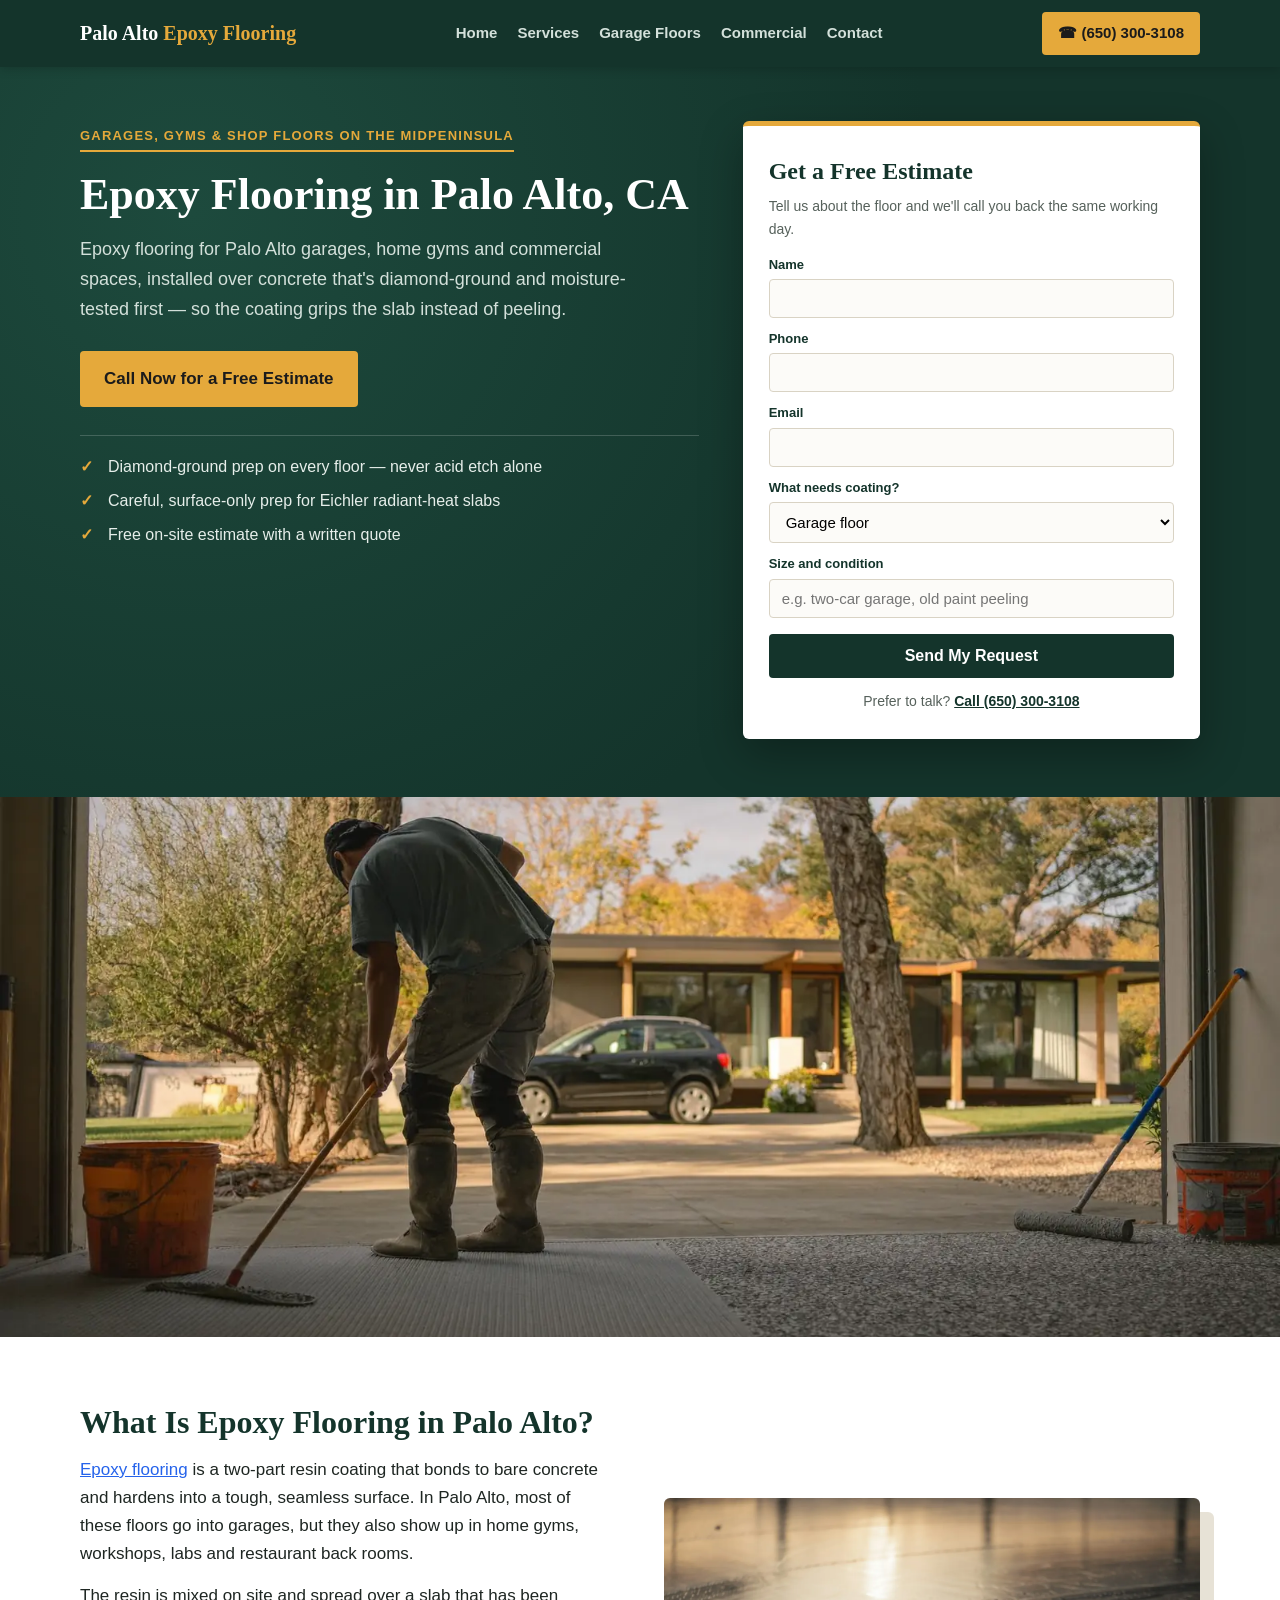
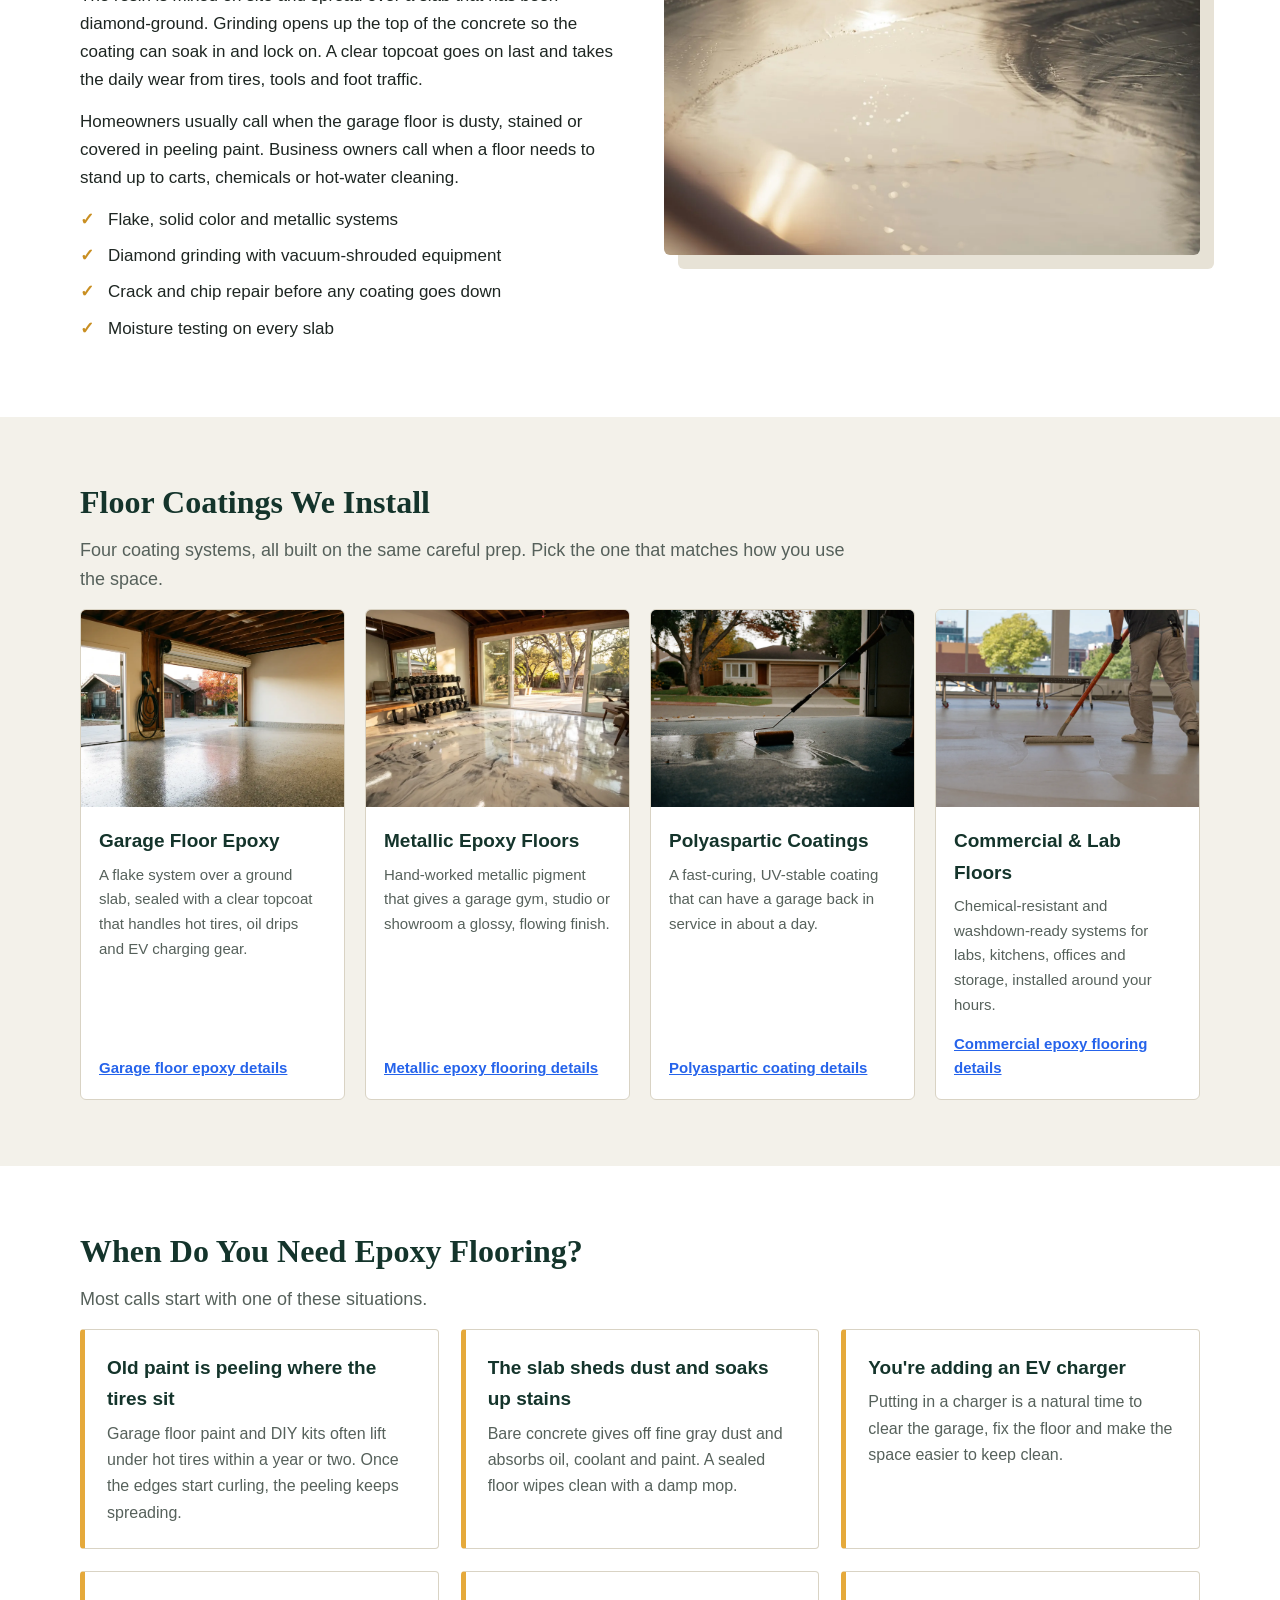
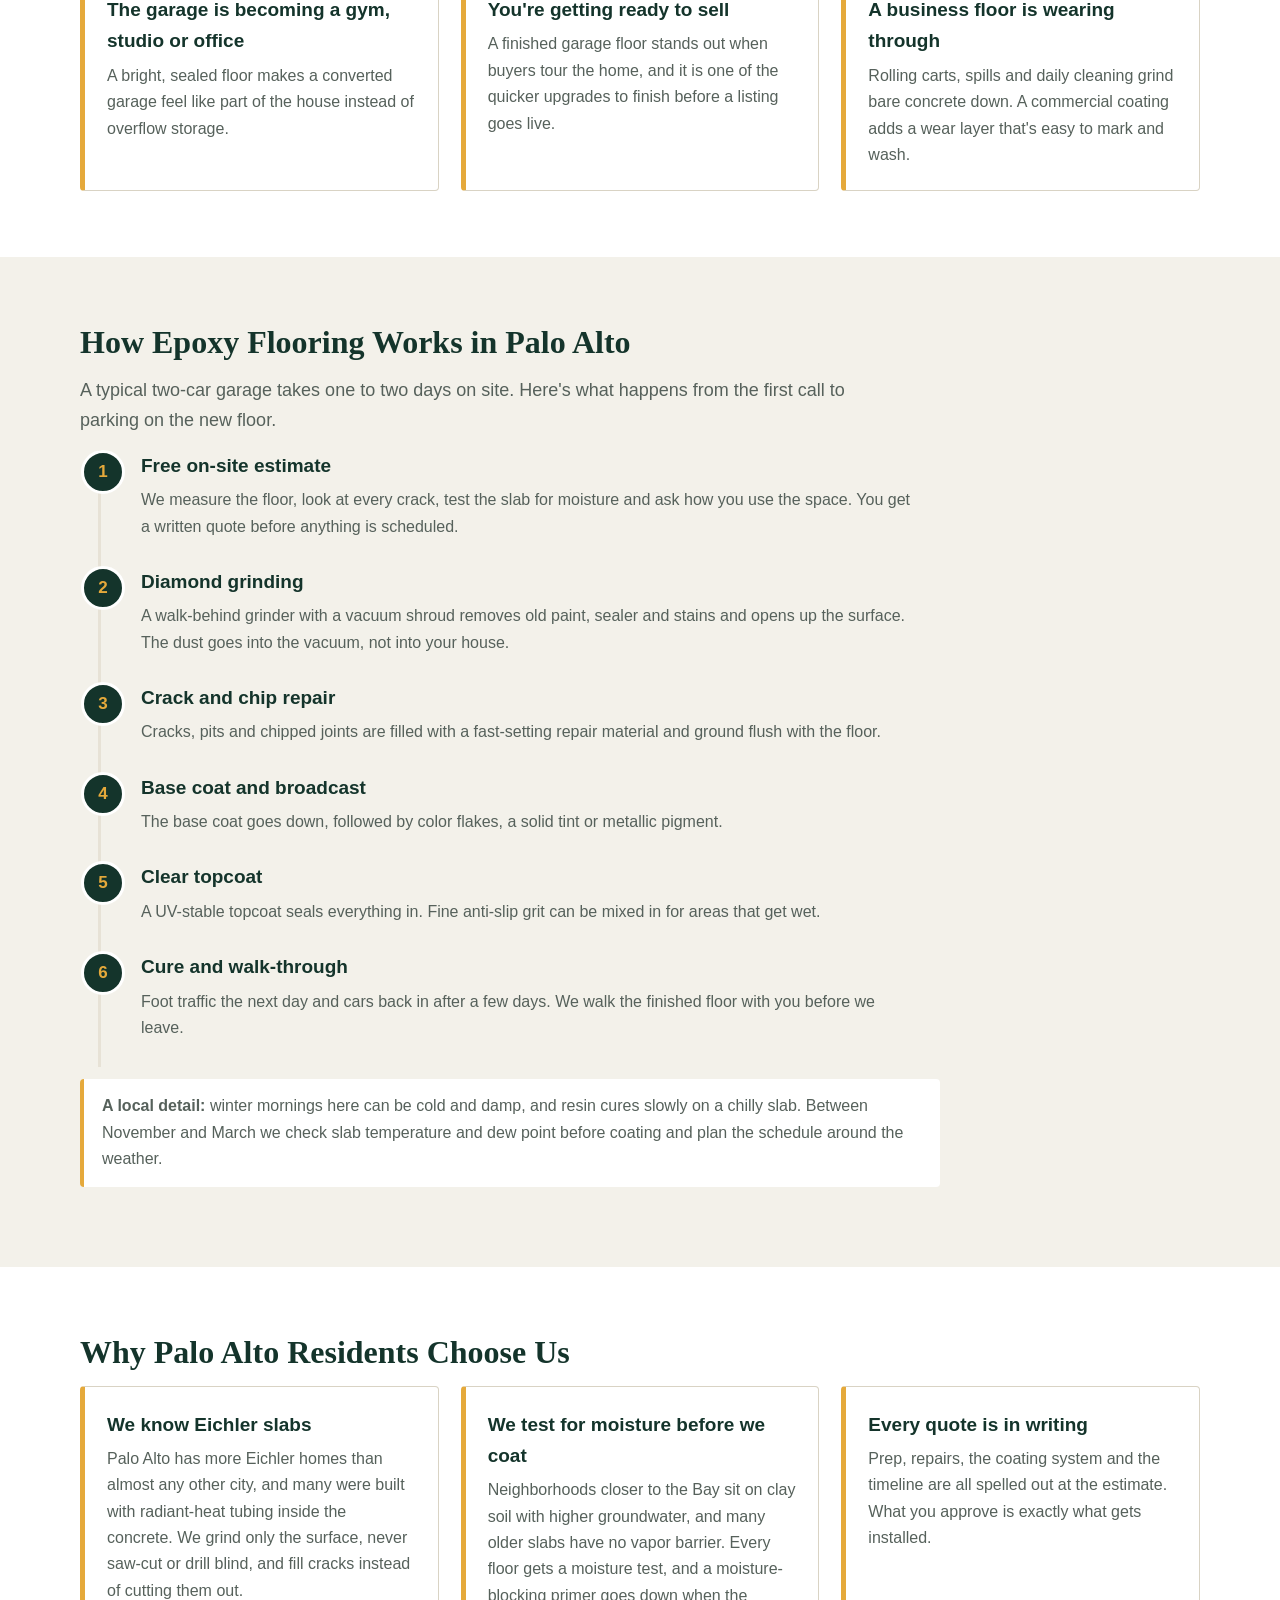
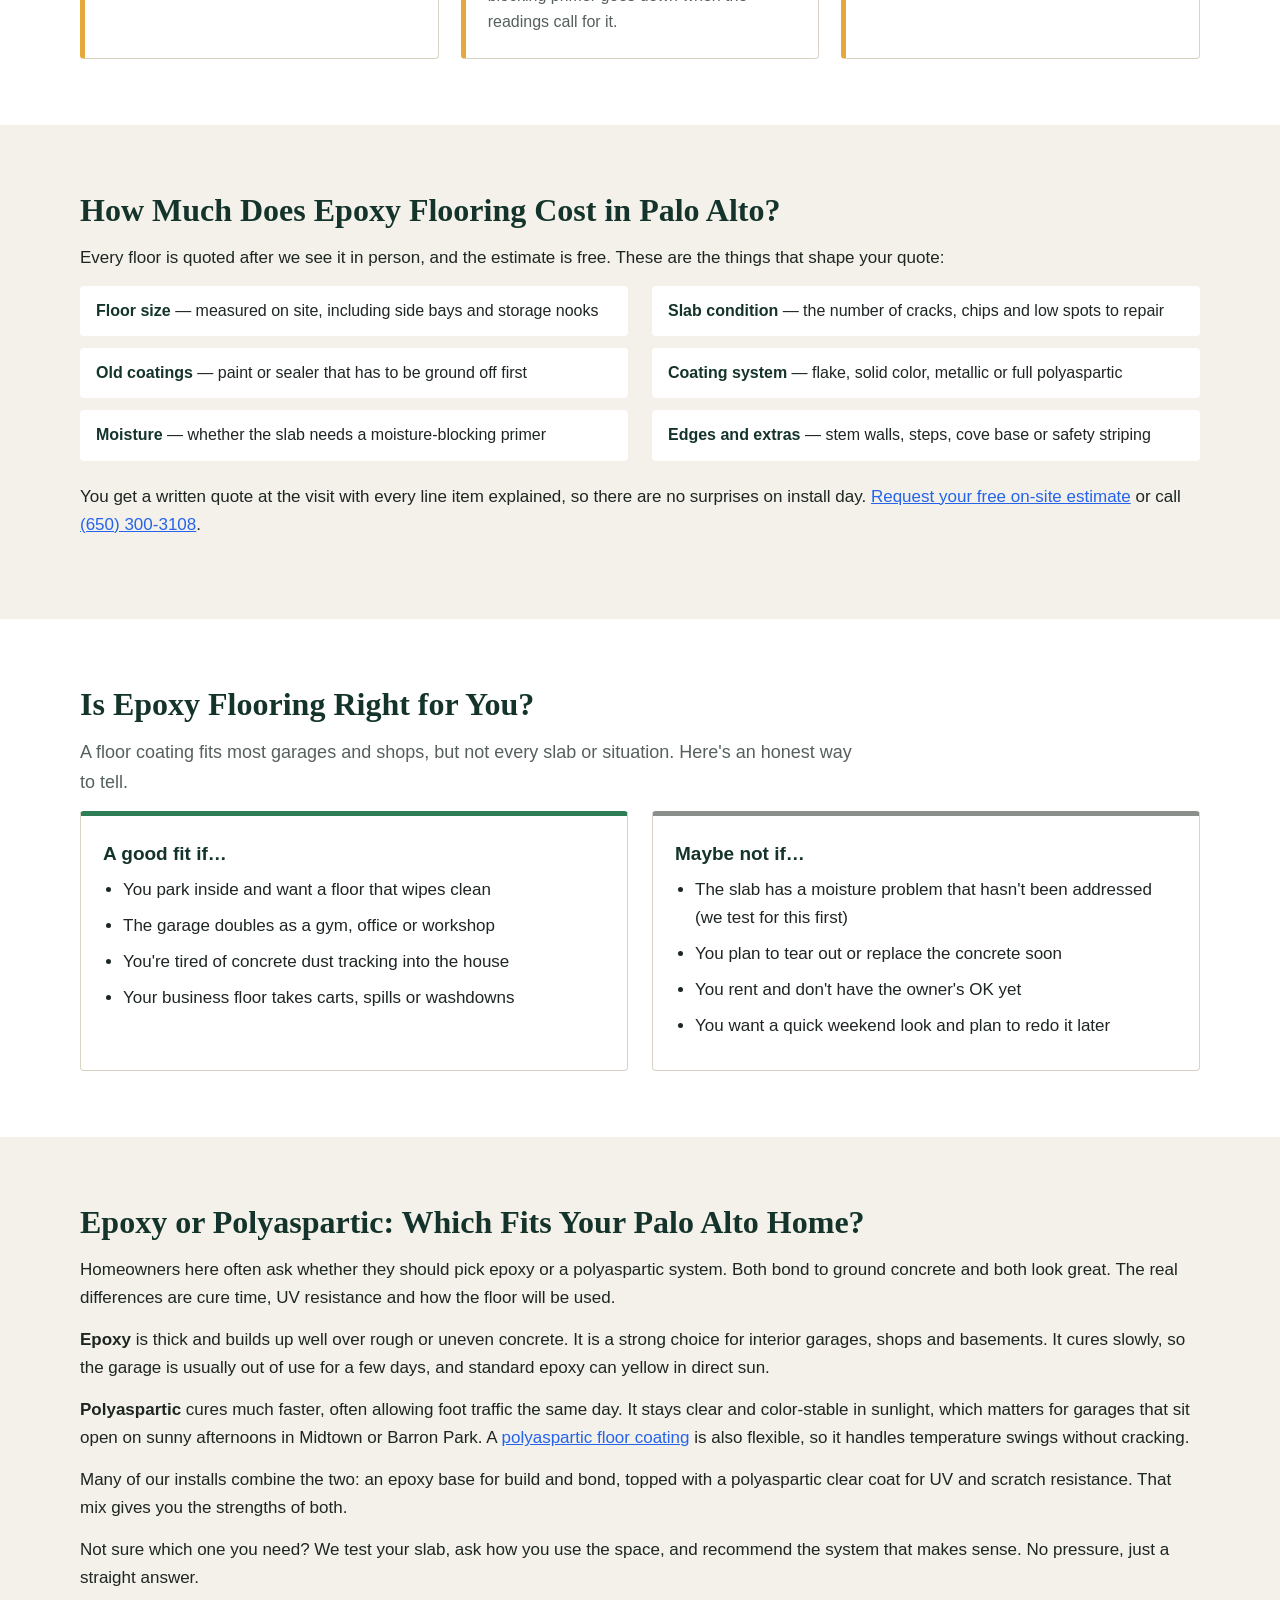
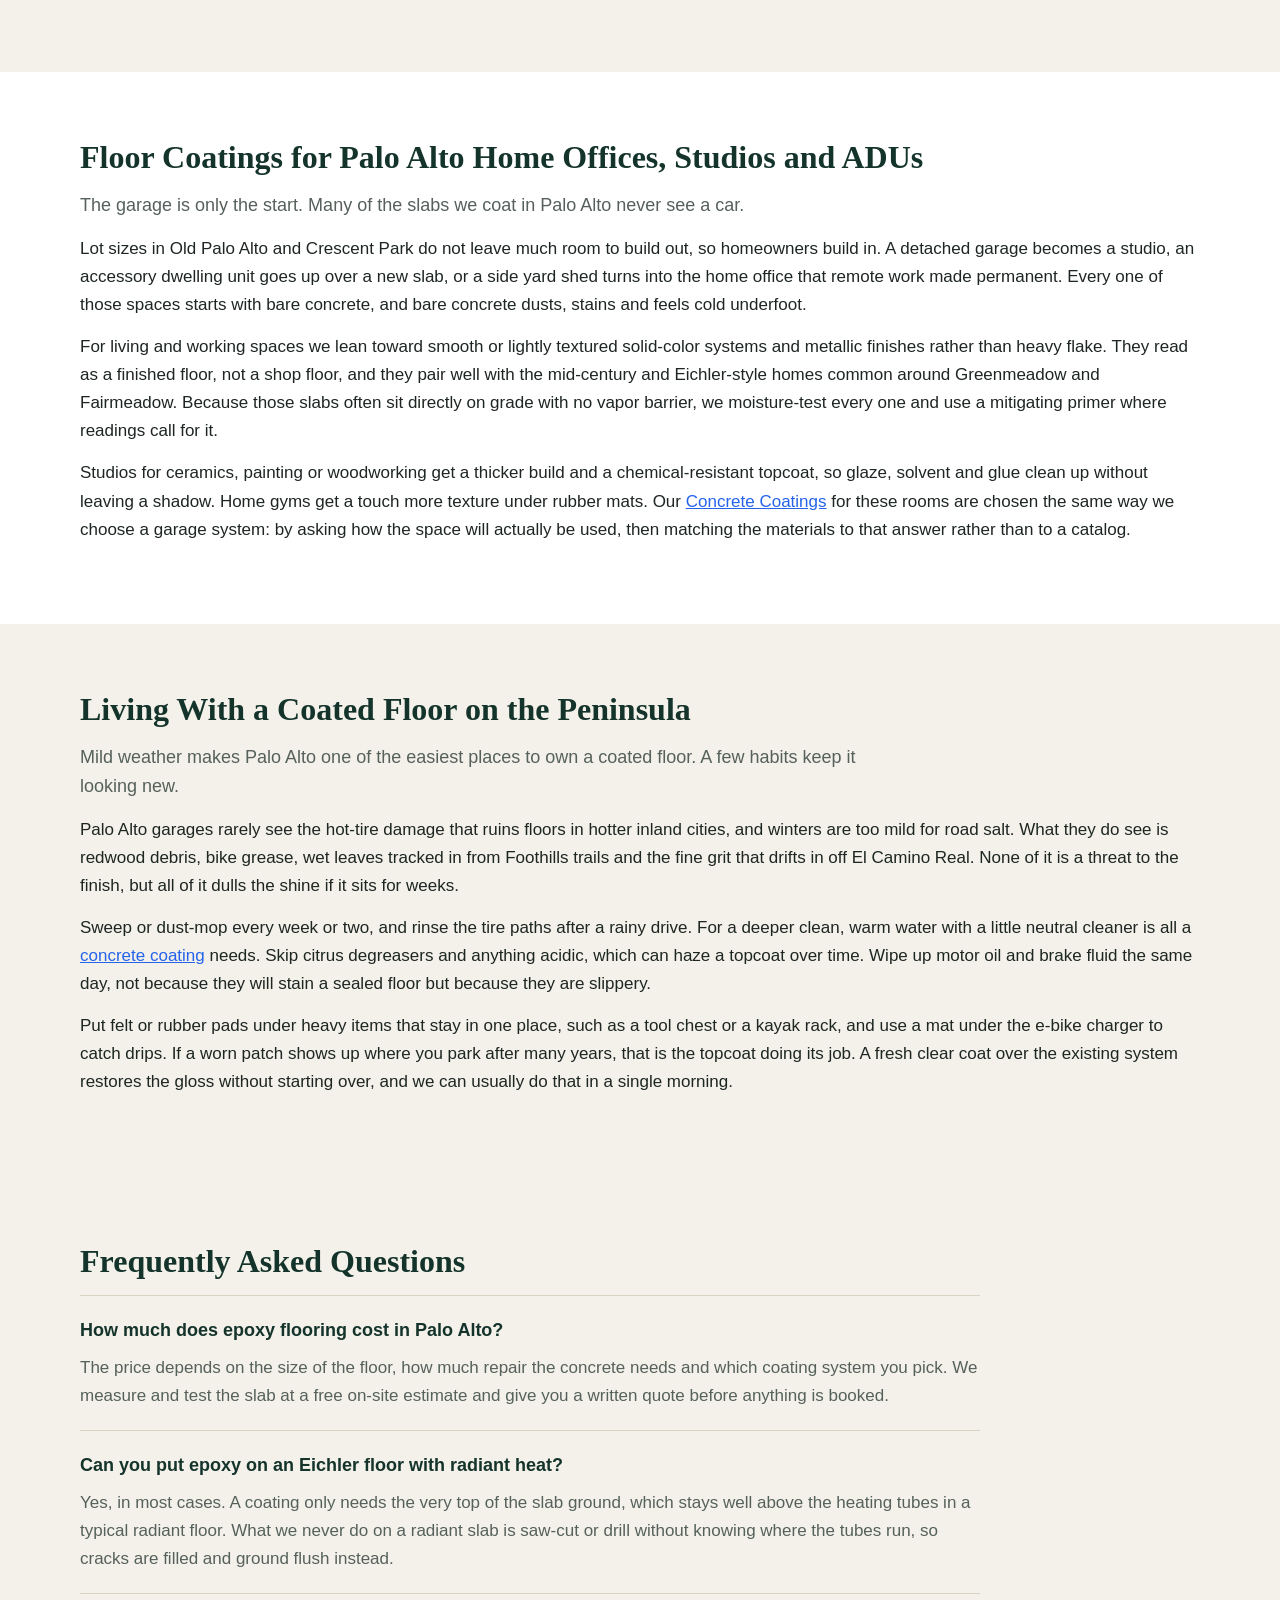
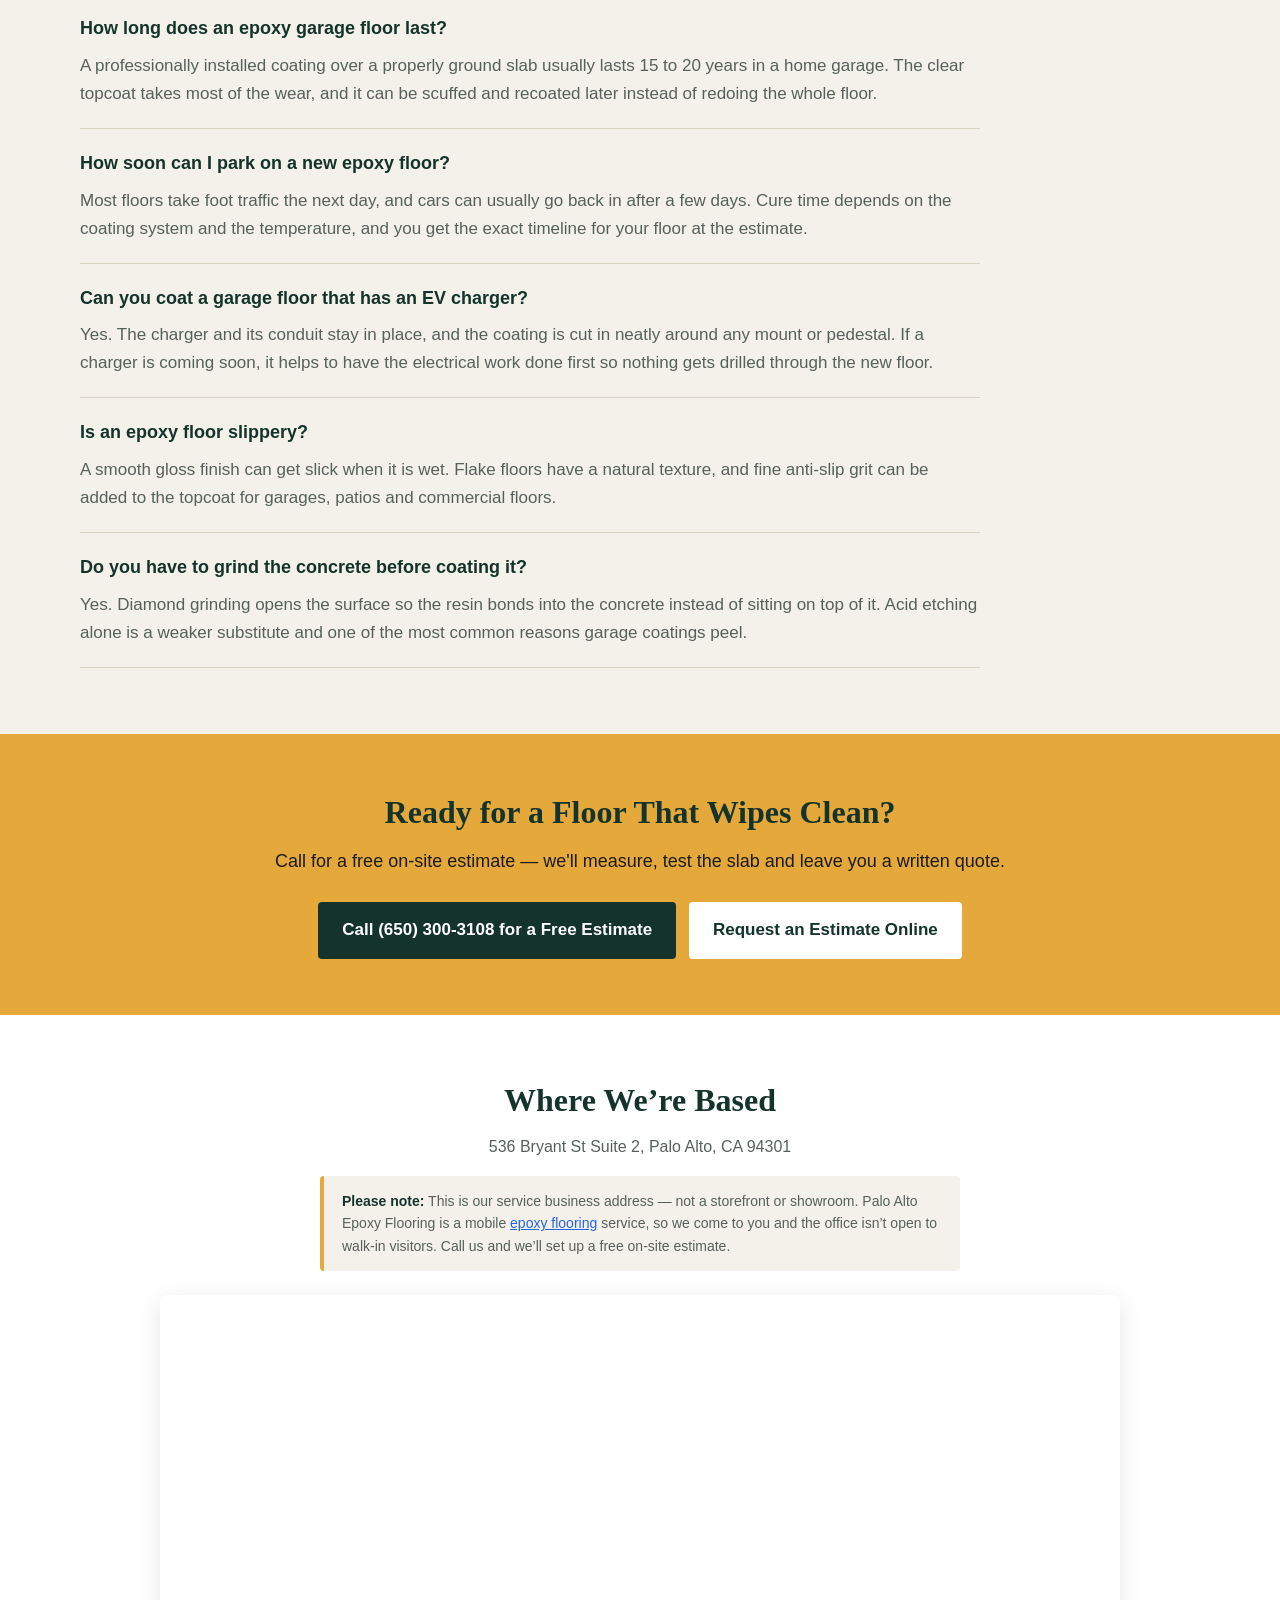
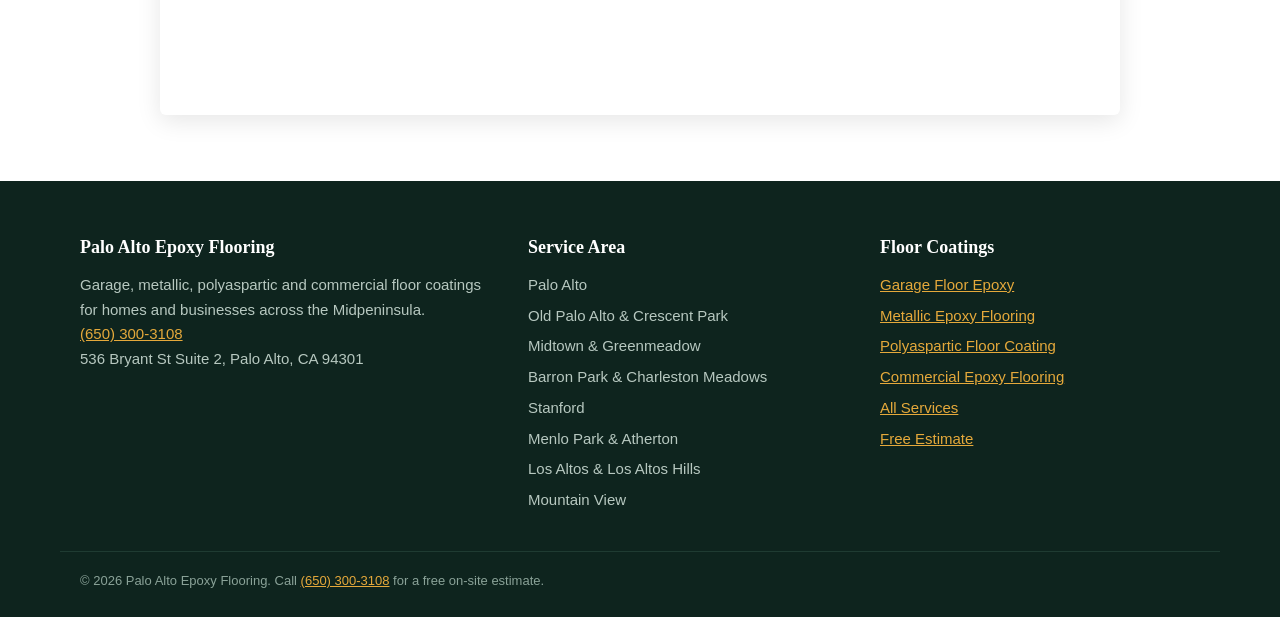
<file: index.html>
<!DOCTYPE html>
<html lang="en">
<head>
<meta charset="utf-8">
<meta name="viewport" content="width=device-width, initial-scale=1">
<title>Epoxy Flooring in Palo Alto, CA | Free On-Site Estimates</title>
<meta name="description" content="Epoxy flooring in Palo Alto, CA for garages, home gyms and commercial spaces. Diamond-ground prep and moisture testing. Free estimate: (650) 300-3108.">
<link rel="canonical" href="https://www.paloaltoepoxyflooring.com/">
<link rel="stylesheet" href="styles.css">
<script type="application/ld+json">
{
  "@context": "https://schema.org",
  "@type": "LocalBusiness",
  "name": "Palo Alto Epoxy Flooring",
  "telephone": "+1-650-300-3108",
  "url": "https://www.paloaltoepoxyflooring.com/",
  "image": "https://www.paloaltoepoxyflooring.com/epoxy-flooring-palo-alto-hero.webp",
  "address": {
    "@type": "PostalAddress",
    "streetAddress": "536 Bryant St Suite 2",
    "addressLocality": "Palo Alto",
    "addressRegion": "CA",
    "postalCode": "94301",
    "addressCountry": "US"
  },
  "areaServed": "Palo Alto, CA",
  "description": "Epoxy flooring in Palo Alto, CA",
  "openingHours": "Mo-Fr 08:00-18:00"
}
</script>
<script type="application/ld+json">
{
  "@context": "https://schema.org",
  "@type": "FAQPage",
  "mainEntity": [
    {
      "@type": "Question",
      "name": "How much does epoxy flooring cost in Palo Alto?",
      "acceptedAnswer": {
        "@type": "Answer",
        "text": "The price depends on the size of the floor, how much repair the concrete needs and which coating system you pick. We measure and test the slab at a free on-site estimate and give you a written quote before anything is booked."
      }
    },
    {
      "@type": "Question",
      "name": "Can you put epoxy on an Eichler floor with radiant heat?",
      "acceptedAnswer": {
        "@type": "Answer",
        "text": "Yes, in most cases. A coating only needs the very top of the slab ground, which stays well above the heating tubes in a typical radiant floor. What we never do on a radiant slab is saw-cut or drill without knowing where the tubes run, so cracks are filled and ground flush instead."
      }
    },
    {
      "@type": "Question",
      "name": "How long does an epoxy garage floor last?",
      "acceptedAnswer": {
        "@type": "Answer",
        "text": "A professionally installed coating over a properly ground slab usually lasts 15 to 20 years in a home garage. The clear topcoat takes most of the wear, and it can be scuffed and recoated later instead of redoing the whole floor."
      }
    },
    {
      "@type": "Question",
      "name": "How soon can I park on a new epoxy floor?",
      "acceptedAnswer": {
        "@type": "Answer",
        "text": "Most floors take foot traffic the next day, and cars can usually go back in after a few days. Cure time depends on the coating system and the temperature, and you get the exact timeline for your floor at the estimate."
      }
    },
    {
      "@type": "Question",
      "name": "Can you coat a garage floor that has an EV charger?",
      "acceptedAnswer": {
        "@type": "Answer",
        "text": "Yes. The charger and its conduit stay in place, and the coating is cut in neatly around any mount or pedestal. If a charger is coming soon, it helps to have the electrical work done first so nothing gets drilled through the new floor."
      }
    },
    {
      "@type": "Question",
      "name": "Is an epoxy floor slippery?",
      "acceptedAnswer": {
        "@type": "Answer",
        "text": "A smooth gloss finish can get slick when it is wet. Flake floors have a natural texture, and fine anti-slip grit can be added to the topcoat for garages, patios and commercial floors."
      }
    },
    {
      "@type": "Question",
      "name": "Do you have to grind the concrete before coating it?",
      "acceptedAnswer": {
        "@type": "Answer",
        "text": "Yes. Diamond grinding opens the surface so the resin bonds into the concrete instead of sitting on top of it. Acid etching alone is a weaker substitute and one of the most common reasons garage coatings peel."
      }
    }
  ]
}
</script>
</head>
<body>

<!-- NAV -->
<nav class="nav">
  <div class="nav-inner">
    <a class="brand" href="/">Palo Alto <span>Epoxy Flooring</span></a>
    <div class="nav-links">
      <a href="/">Home</a>
      <a href="services.html">Services</a>
      <a href="garage-floor-epoxy-palo-alto.html">Garage Floors</a>
      <a href="commercial-epoxy-flooring-palo-alto.html">Commercial</a>
      <a href="contact.html">Contact</a>
    </div>
    <a class="nav-cta" href="tel:+16503003108">&#9742; (650) 300-3108</a>
  </div>
</nav>

<header class="hero">
  <div class="wrap hero-grid">
    <div class="hero-copy">
      <span class="eyebrow">Garages, gyms &amp; shop floors on the Midpeninsula</span>
      <h1>Epoxy Flooring in Palo Alto, CA</h1>
      <p class="hero-sub">Epoxy flooring for Palo Alto garages, home gyms and commercial spaces, installed over concrete that's diamond-ground and moisture-tested first &mdash; so the coating grips the slab instead of peeling.</p>
      <a class="btn" href="tel:+16503003108">Call Now for a Free Estimate</a>
      <ul class="hero-points">
        <li>Diamond-ground prep on every floor &mdash; never acid etch alone</li>
        <li>Careful, surface-only prep for Eichler radiant-heat slabs</li>
        <li>Free on-site estimate with a written quote</li>
      </ul>
    </div>
    <div class="hero-form">
      <h2>Get a Free Estimate</h2>
      <p class="form-note">Tell us about the floor and we'll call you back the same working day.</p>
      <form action="https://formspree.io/f/mzeddbqr" method="POST">
        <input type="hidden" name="_subject" value="New Lead &mdash; Epoxy Flooring in Palo Alto">
        <label for="hf-name">Name</label>
        <input type="text" id="hf-name" name="name" autocomplete="name" required>
        <label for="hf-phone">Phone</label>
        <input type="tel" id="hf-phone" name="phone" autocomplete="tel" required>
        <label for="hf-email">Email</label>
        <input type="email" id="hf-email" name="email" autocomplete="email">
        <label for="hf-service">What needs coating?</label>
        <select id="hf-service" name="service">
          <option>Garage floor</option>
          <option>Metallic epoxy floor</option>
          <option>Polyaspartic coating</option>
          <option>Commercial or lab floor</option>
          <option>Other / not sure</option>
        </select>
        <label for="hf-details">Size and condition</label>
        <input type="text" id="hf-details" name="details" placeholder="e.g. two-car garage, old paint peeling">
        <input type="text" name="_gotcha" style="display:none" tabindex="-1" autocomplete="off">
        <button type="submit">Send My Request</button>
      </form>
      <p class="form-alt">Prefer to talk? <a href="tel:+16503003108">Call (650) 300-3108</a></p>
    </div>
  </div>
</header>

<section class="hero-band">
  <img src="epoxy-flooring-palo-alto-hero.webp" alt="Installer squeegeeing gray epoxy base coat across a garage floor next to a finished flake section" width="1600" height="900">
</section>

<!-- WHAT IS IT -->
<section class="section">
  <div class="wrap grid2">
    <div>
      <h2>What Is Epoxy Flooring in Palo Alto?</h2>
      <p><a href="https://www.elkgroveepoxyflooring.com/">Epoxy flooring</a> is a two-part resin coating that bonds to bare concrete and hardens into a tough, seamless surface. In Palo Alto, most of these floors go into garages, but they also show up in home gyms, workshops, labs and restaurant back rooms.</p>
      <p>The resin is mixed on site and spread over a slab that has been diamond-ground. Grinding opens up the top of the concrete so the coating can soak in and lock on. A clear topcoat goes on last and takes the daily wear from tires, tools and foot traffic.</p>
      <p>Homeowners usually call when the garage floor is dusty, stained or covered in peeling paint. Business owners call when a floor needs to stand up to carts, chemicals or hot-water cleaning.</p>
      <ul class="checks">
        <li>Flake, solid color and metallic systems</li>
        <li>Diamond grinding with vacuum-shrouded equipment</li>
        <li>Crack and chip repair before any coating goes down</li>
        <li>Moisture testing on every slab</li>
      </ul>
    </div>
    <div class="figure">
      <img src="glossy-floor-finish-palo-alto.webp" alt="Close-up of a glossy coated concrete floor catching low sunlight" width="1600" height="1066" loading="lazy">
    </div>
  </div>
</section>

<!-- SERVICES GRID -->
<section class="section alt">
  <div class="wrap">
    <h2>Floor Coatings We Install</h2>
    <p class="lead">Four coating systems, all built on the same careful prep. Pick the one that matches how you use the space.</p>
    <div class="svc-grid">
      <div class="svc-card">
        <img src="garage-floor-epoxy-palo-alto.webp" alt="Gray flake epoxy floor in a detached garage with the roll-up door open" width="1600" height="1073" loading="lazy">
        <div class="svc-body">
          <h3>Garage Floor Epoxy</h3>
          <p>A flake system over a ground slab, sealed with a clear topcoat that handles hot tires, oil drips and EV charging gear.</p>
          <a class="svc-link" href="garage-floor-epoxy-palo-alto.html">Garage floor epoxy details</a>
        </div>
      </div>
      <div class="svc-card">
        <img src="metallic-epoxy-floor-palo-alto.webp" alt="Pearl and charcoal metallic epoxy floor in a garage home gym" width="1600" height="1073" loading="lazy">
        <div class="svc-body">
          <h3>Metallic Epoxy Floors</h3>
          <p>Hand-worked metallic pigment that gives a garage gym, studio or showroom a glossy, flowing finish.</p>
          <a class="svc-link" href="metallic-epoxy-flooring-palo-alto.html">Metallic epoxy flooring details</a>
        </div>
      </div>
      <div class="svc-card">
        <img src="polyaspartic-floor-coating-palo-alto.webp" alt="Installer rolling a clear polyaspartic topcoat over a blue-gray flake garage floor" width="1600" height="1200" loading="lazy">
        <div class="svc-body">
          <h3>Polyaspartic Coatings</h3>
          <p>A fast-curing, UV-stable coating that can have a garage back in service in about a day.</p>
          <a class="svc-link" href="polyaspartic-floor-coating-palo-alto.html">Polyaspartic coating details</a>
        </div>
      </div>
      <div class="svc-card">
        <img src="commercial-epoxy-flooring-palo-alto.webp" alt="Installer spreading light gray epoxy across a lab floor with a squeegee" width="1600" height="1067" loading="lazy">
        <div class="svc-body">
          <h3>Commercial &amp; Lab Floors</h3>
          <p>Chemical-resistant and washdown-ready systems for labs, kitchens, offices and storage, installed around your hours.</p>
          <a class="svc-link" href="commercial-epoxy-flooring-palo-alto.html">Commercial epoxy flooring details</a>
        </div>
      </div>
    </div>
  </div>
</section>

<!-- WHEN -->
<section class="section">
  <div class="wrap">
    <h2>When Do You Need Epoxy Flooring?</h2>
    <p class="lead">Most calls start with one of these situations.</p>
    <div class="cards3">
      <div class="card">
        <h3>Old paint is peeling where the tires sit</h3>
        <p>Garage floor paint and DIY kits often lift under hot tires within a year or two. Once the edges start curling, the peeling keeps spreading.</p>
      </div>
      <div class="card">
        <h3>The slab sheds dust and soaks up stains</h3>
        <p>Bare concrete gives off fine gray dust and absorbs oil, coolant and paint. A sealed floor wipes clean with a damp mop.</p>
      </div>
      <div class="card">
        <h3>You're adding an EV charger</h3>
        <p>Putting in a charger is a natural time to clear the garage, fix the floor and make the space easier to keep clean.</p>
      </div>
      <div class="card">
        <h3>The garage is becoming a gym, studio or office</h3>
        <p>A bright, sealed floor makes a converted garage feel like part of the house instead of overflow storage.</p>
      </div>
      <div class="card">
        <h3>You're getting ready to sell</h3>
        <p>A finished garage floor stands out when buyers tour the home, and it is one of the quicker upgrades to finish before a listing goes live.</p>
      </div>
      <div class="card">
        <h3>A business floor is wearing through</h3>
        <p>Rolling carts, spills and daily cleaning grind bare concrete down. A commercial coating adds a wear layer that's easy to mark and wash.</p>
      </div>
    </div>
  </div>
</section>

<!-- HOW IT WORKS -->
<section class="section alt">
  <div class="wrap">
    <h2>How Epoxy Flooring Works in Palo Alto</h2>
    <p class="lead">A typical two-car garage takes one to two days on site. Here's what happens from the first call to parking on the new floor.</p>
    <ol class="timeline">
      <li><h3>Free on-site estimate</h3><p>We measure the floor, look at every crack, test the slab for moisture and ask how you use the space. You get a written quote before anything is scheduled.</p></li>
      <li><h3>Diamond grinding</h3><p>A walk-behind grinder with a vacuum shroud removes old paint, sealer and stains and opens up the surface. The dust goes into the vacuum, not into your house.</p></li>
      <li><h3>Crack and chip repair</h3><p>Cracks, pits and chipped joints are filled with a fast-setting repair material and ground flush with the floor.</p></li>
      <li><h3>Base coat and broadcast</h3><p>The base coat goes down, followed by color flakes, a solid tint or metallic pigment.</p></li>
      <li><h3>Clear topcoat</h3><p>A UV-stable topcoat seals everything in. Fine anti-slip grit can be mixed in for areas that get wet.</p></li>
      <li><h3>Cure and walk-through</h3><p>Foot traffic the next day and cars back in after a few days. We walk the finished floor with you before we leave.</p></li>
    </ol>
    <p class="note"><strong>A local detail:</strong> winter mornings here can be cold and damp, and resin cures slowly on a chilly slab. Between November and March we check slab temperature and dew point before coating and plan the schedule around the weather.</p>
  </div>
</section>

<!-- WHY US -->
<section class="section">
  <div class="wrap">
    <h2>Why Palo Alto Residents Choose Us</h2>
    <div class="cards3">
      <div class="card">
        <h3>We know Eichler slabs</h3>
        <p>Palo Alto has more Eichler homes than almost any other city, and many were built with radiant-heat tubing inside the concrete. We grind only the surface, never saw-cut or drill blind, and fill cracks instead of cutting them out.</p>
      </div>
      <div class="card">
        <h3>We test for moisture before we coat</h3>
        <p>Neighborhoods closer to the Bay sit on clay soil with higher groundwater, and many older slabs have no vapor barrier. Every floor gets a moisture test, and a moisture-blocking primer goes down when the readings call for it.</p>
      </div>
      <div class="card">
        <h3>Every quote is in writing</h3>
        <p>Prep, repairs, the coating system and the timeline are all spelled out at the estimate. What you approve is exactly what gets installed.</p>
      </div>
    </div>
  </div>
</section>

<!-- COST -->
<section class="section alt">
  <div class="wrap">
    <h2>How Much Does Epoxy Flooring Cost in Palo Alto?</h2>
    <p>Every floor is quoted after we see it in person, and the estimate is free. These are the things that shape your quote:</p>
    <ul class="factors">
      <li><strong>Floor size</strong> &mdash; measured on site, including side bays and storage nooks</li>
      <li><strong>Slab condition</strong> &mdash; the number of cracks, chips and low spots to repair</li>
      <li><strong>Old coatings</strong> &mdash; paint or sealer that has to be ground off first</li>
      <li><strong>Coating system</strong> &mdash; flake, solid color, metallic or full polyaspartic</li>
      <li><strong>Moisture</strong> &mdash; whether the slab needs a moisture-blocking primer</li>
      <li><strong>Edges and extras</strong> &mdash; stem walls, steps, cove base or safety striping</li>
    </ul>
    <p>You get a written quote at the visit with every line item explained, so there are no surprises on install day. <a href="contact.html" style="color: #2563eb; text-decoration: underline;">Request your free on-site estimate</a> or call <a href="tel:+16503003108" style="color: #2563eb; text-decoration: underline;">(650) 300-3108</a>.</p>
  </div>
</section>

<!-- RIGHT FOR YOU -->
<section class="section">
  <div class="wrap">
    <h2>Is Epoxy Flooring Right for You?</h2>
    <p class="lead">A floor coating fits most garages and shops, but not every slab or situation. Here's an honest way to tell.</p>
    <div class="fit">
      <div class="fit-box fit-yes">
        <h3>A good fit if&hellip;</h3>
        <ul class="plain">
        <li>You park inside and want a floor that wipes clean</li>
        <li>The garage doubles as a gym, office or workshop</li>
        <li>You're tired of concrete dust tracking into the house</li>
        <li>Your business floor takes carts, spills or washdowns</li>
      </ul>
      </div>
      <div class="fit-box fit-no">
        <h3>Maybe not if&hellip;</h3>
        <ul class="plain">
        <li>The slab has a moisture problem that hasn't been addressed (we test for this first)</li>
        <li>You plan to tear out or replace the concrete soon</li>
        <li>You rent and don't have the owner's OK yet</li>
        <li>You want a quick weekend look and plan to redo it later</li>
      </ul>
      </div>
    </div>
  </div>
</section>

<section class="section alt">
  <div class="wrap">
    <h2>Epoxy or Polyaspartic: Which Fits Your Palo Alto Home?</h2>
    <p>Homeowners here often ask whether they should pick epoxy or a polyaspartic system. Both bond to ground concrete and both look great. The real differences are cure time, UV resistance and how the floor will be used.</p>
    <p><strong>Epoxy</strong> is thick and builds up well over rough or uneven concrete. It is a strong choice for interior garages, shops and basements. It cures slowly, so the garage is usually out of use for a few days, and standard epoxy can yellow in direct sun.</p>
    <p><strong>Polyaspartic</strong> cures much faster, often allowing foot traffic the same day. It stays clear and color-stable in sunlight, which matters for garages that sit open on sunny afternoons in Midtown or Barron Park. A <a href="https://boerneepoxypros.com/epoxy-flooring">polyaspartic floor coating</a> is also flexible, so it handles temperature swings without cracking.</p>
    <p>Many of our installs combine the two: an epoxy base for build and bond, topped with a polyaspartic clear coat for UV and scratch resistance. That mix gives you the strengths of both.</p>
    <p>Not sure which one you need? We test your slab, ask how you use the space, and recommend the system that makes sense. No pressure, just a straight answer.</p>
  </div>
</section>

<section class="section">
  <div class="wrap">
    <h2>Floor Coatings for Palo Alto Home Offices, Studios and ADUs</h2>
    <p class="lead">The garage is only the start. Many of the slabs we coat in Palo Alto never see a car.</p>
    <p>Lot sizes in Old Palo Alto and Crescent Park do not leave much room to build out, so homeowners build in. A detached garage becomes a studio, an accessory dwelling unit goes up over a new slab, or a side yard shed turns into the home office that remote work made permanent. Every one of those spaces starts with bare concrete, and bare concrete dusts, stains and feels cold underfoot.</p>
    <p>For living and working spaces we lean toward smooth or lightly textured solid-color systems and metallic finishes rather than heavy flake. They read as a finished floor, not a shop floor, and they pair well with the mid-century and Eichler-style homes common around Greenmeadow and Fairmeadow. Because those slabs often sit directly on grade with no vapor barrier, we moisture-test every one and use a mitigating primer where readings call for it.</p>
    <p>Studios for ceramics, painting or woodworking get a thicker build and a chemical-resistant topcoat, so glaze, solvent and glue clean up without leaving a shadow. Home gyms get a touch more texture under rubber mats. Our <a href="https://www.madisonepoxyfloors.com/">Concrete Coatings</a> for these rooms are chosen the same way we choose a garage system: by asking how the space will actually be used, then matching the materials to that answer rather than to a catalog.</p>
  </div>
</section>

<section class="section alt">
  <div class="wrap">
    <h2>Living With a Coated Floor on the Peninsula</h2>
    <p class="lead">Mild weather makes Palo Alto one of the easiest places to own a coated floor. A few habits keep it looking new.</p>
    <p>Palo Alto garages rarely see the hot-tire damage that ruins floors in hotter inland cities, and winters are too mild for road salt. What they do see is redwood debris, bike grease, wet leaves tracked in from Foothills trails and the fine grit that drifts in off El Camino Real. None of it is a threat to the finish, but all of it dulls the shine if it sits for weeks.</p>
    <p>Sweep or dust-mop every week or two, and rinse the tire paths after a rainy drive. For a deeper clean, warm water with a little neutral cleaner is all a <a href="https://www.leanderepoxyflooring.com/">concrete coating</a> needs. Skip citrus degreasers and anything acidic, which can haze a topcoat over time. Wipe up motor oil and brake fluid the same day, not because they will stain a sealed floor but because they are slippery.</p>
    <p>Put felt or rubber pads under heavy items that stay in one place, such as a tool chest or a kayak rack, and use a mat under the e-bike charger to catch drips. If a worn patch shows up where you park after many years, that is the topcoat doing its job. A fresh clear coat over the existing system restores the gloss without starting over, and we can usually do that in a single morning.</p>
  </div>
</section>

<!-- FAQ -->
<section class="section alt">
  <div class="wrap">
    <h2>Frequently Asked Questions</h2>
    <div class="faq-list">
      <div class="faq-item">
        <h3>How much does epoxy flooring cost in Palo Alto?</h3>
        <p>The price depends on the size of the floor, how much repair the concrete needs and which coating system you pick. We measure and test the slab at a free on-site estimate and give you a written quote before anything is booked.</p>
      </div>
      <div class="faq-item">
        <h3>Can you put epoxy on an Eichler floor with radiant heat?</h3>
        <p>Yes, in most cases. A coating only needs the very top of the slab ground, which stays well above the heating tubes in a typical radiant floor. What we never do on a radiant slab is saw-cut or drill without knowing where the tubes run, so cracks are filled and ground flush instead.</p>
      </div>
      <div class="faq-item">
        <h3>How long does an epoxy garage floor last?</h3>
        <p>A professionally installed coating over a properly ground slab usually lasts 15 to 20 years in a home garage. The clear topcoat takes most of the wear, and it can be scuffed and recoated later instead of redoing the whole floor.</p>
      </div>
      <div class="faq-item">
        <h3>How soon can I park on a new epoxy floor?</h3>
        <p>Most floors take foot traffic the next day, and cars can usually go back in after a few days. Cure time depends on the coating system and the temperature, and you get the exact timeline for your floor at the estimate.</p>
      </div>
      <div class="faq-item">
        <h3>Can you coat a garage floor that has an EV charger?</h3>
        <p>Yes. The charger and its conduit stay in place, and the coating is cut in neatly around any mount or pedestal. If a charger is coming soon, it helps to have the electrical work done first so nothing gets drilled through the new floor.</p>
      </div>
      <div class="faq-item">
        <h3>Is an epoxy floor slippery?</h3>
        <p>A smooth gloss finish can get slick when it is wet. Flake floors have a natural texture, and fine anti-slip grit can be added to the topcoat for garages, patios and commercial floors.</p>
      </div>
      <div class="faq-item">
        <h3>Do you have to grind the concrete before coating it?</h3>
        <p>Yes. Diamond grinding opens the surface so the resin bonds into the concrete instead of sitting on top of it. Acid etching alone is a weaker substitute and one of the most common reasons garage coatings peel.</p>
      </div>
    </div>
  </div>
</section>

<!-- CTA -->
<section class="cta-band">
  <div class="wrap">
    <h2>Ready for a Floor That Wipes Clean?</h2>
    <p>Call for a free on-site estimate &mdash; we'll measure, test the slab and leave you a written quote.</p>
    <a class="btn" href="tel:+16503003108">Call (650) 300-3108 for a Free Estimate</a>
    <a class="btn btn-light" href="contact.html">Request an Estimate Online</a>
  </div>
</section>

<!-- MAP / LOCATION -->
<section class="section">
  <div class="wrap" style="text-align:center;">
    <h2>Where We&rsquo;re Based</h2>
    <p style="color:var(--muted); font-size:16px; margin-bottom:16px;">536 Bryant St Suite 2, Palo Alto, CA 94301</p>
    <p style="max-width:640px; margin:0 auto 24px; padding:14px 18px; background:var(--stone); border-left:4px solid var(--gold); border-radius:4px; font-size:14px; color:var(--muted); line-height:1.6; text-align:left;">
      <strong style="color:var(--forest);">Please note:</strong> This is our service business address &mdash; not a storefront or showroom. Palo Alto Epoxy Flooring is a mobile <a href="https://epoxyflooringhuntington.com/">epoxy flooring</a> service, so we come to you and the office isn&rsquo;t open to walk-in visitors. Call us and we&rsquo;ll set up a free on-site estimate.
    </p>
    <div style="border-radius:6px; overflow:hidden; box-shadow:0 6px 24px rgba(0,0,0,0.10); max-width:960px; margin:0 auto;">
      <iframe title="Map to Palo Alto Epoxy Flooring service address, 536 Bryant St Suite 2, Palo Alto, CA 94301" src="https://www.google.com/maps?q=536%20Bryant%20St%20Suite%202%2C%20Palo%20Alto%2C%20CA%2094301&amp;output=embed" width="100%" height="420" style="border:0; display:block;" loading="lazy" referrerpolicy="no-referrer-when-downgrade" allowfullscreen></iframe>
    </div>
  </div>
</section>

<!-- FOOTER -->
<footer class="footer">
  <div class="wrap footer-grid">
    <div>
      <h3>Palo Alto Epoxy Flooring</h3>
      <p>Garage, metallic, polyaspartic and commercial floor coatings for homes and businesses across the Midpeninsula.</p>
      <p><a href="tel:+16503003108">(650) 300-3108</a></p>
      <p>536 Bryant St Suite 2, Palo Alto, CA 94301</p>
    </div>
    <div>
      <h3>Service Area</h3>
      <ul>
        <li>Palo Alto</li>
        <li>Old Palo Alto &amp; Crescent Park</li>
        <li>Midtown &amp; Greenmeadow</li>
        <li>Barron Park &amp; Charleston Meadows</li>
        <li>Stanford</li>
        <li>Menlo Park &amp; Atherton</li>
        <li>Los Altos &amp; Los Altos Hills</li>
        <li>Mountain View</li>
      </ul>
    </div>
    <div>
      <h3>Floor Coatings</h3>
      <ul>
        <li><a href="garage-floor-epoxy-palo-alto.html">Garage Floor Epoxy</a></li>
        <li><a href="metallic-epoxy-flooring-palo-alto.html">Metallic Epoxy Flooring</a></li>
        <li><a href="polyaspartic-floor-coating-palo-alto.html">Polyaspartic Floor Coating</a></li>
        <li><a href="commercial-epoxy-flooring-palo-alto.html">Commercial Epoxy Flooring</a></li>
        <li><a href="services.html">All Services</a></li>
        <li><a href="contact.html">Free Estimate</a></li>
      </ul>
    </div>
  </div>
  <div class="wrap footer-bottom">&copy; 2026 Palo Alto Epoxy Flooring. Call <a href="tel:+16503003108">(650) 300-3108</a> for a free on-site estimate.</div>
</footer>

</body>
</html>
</file>
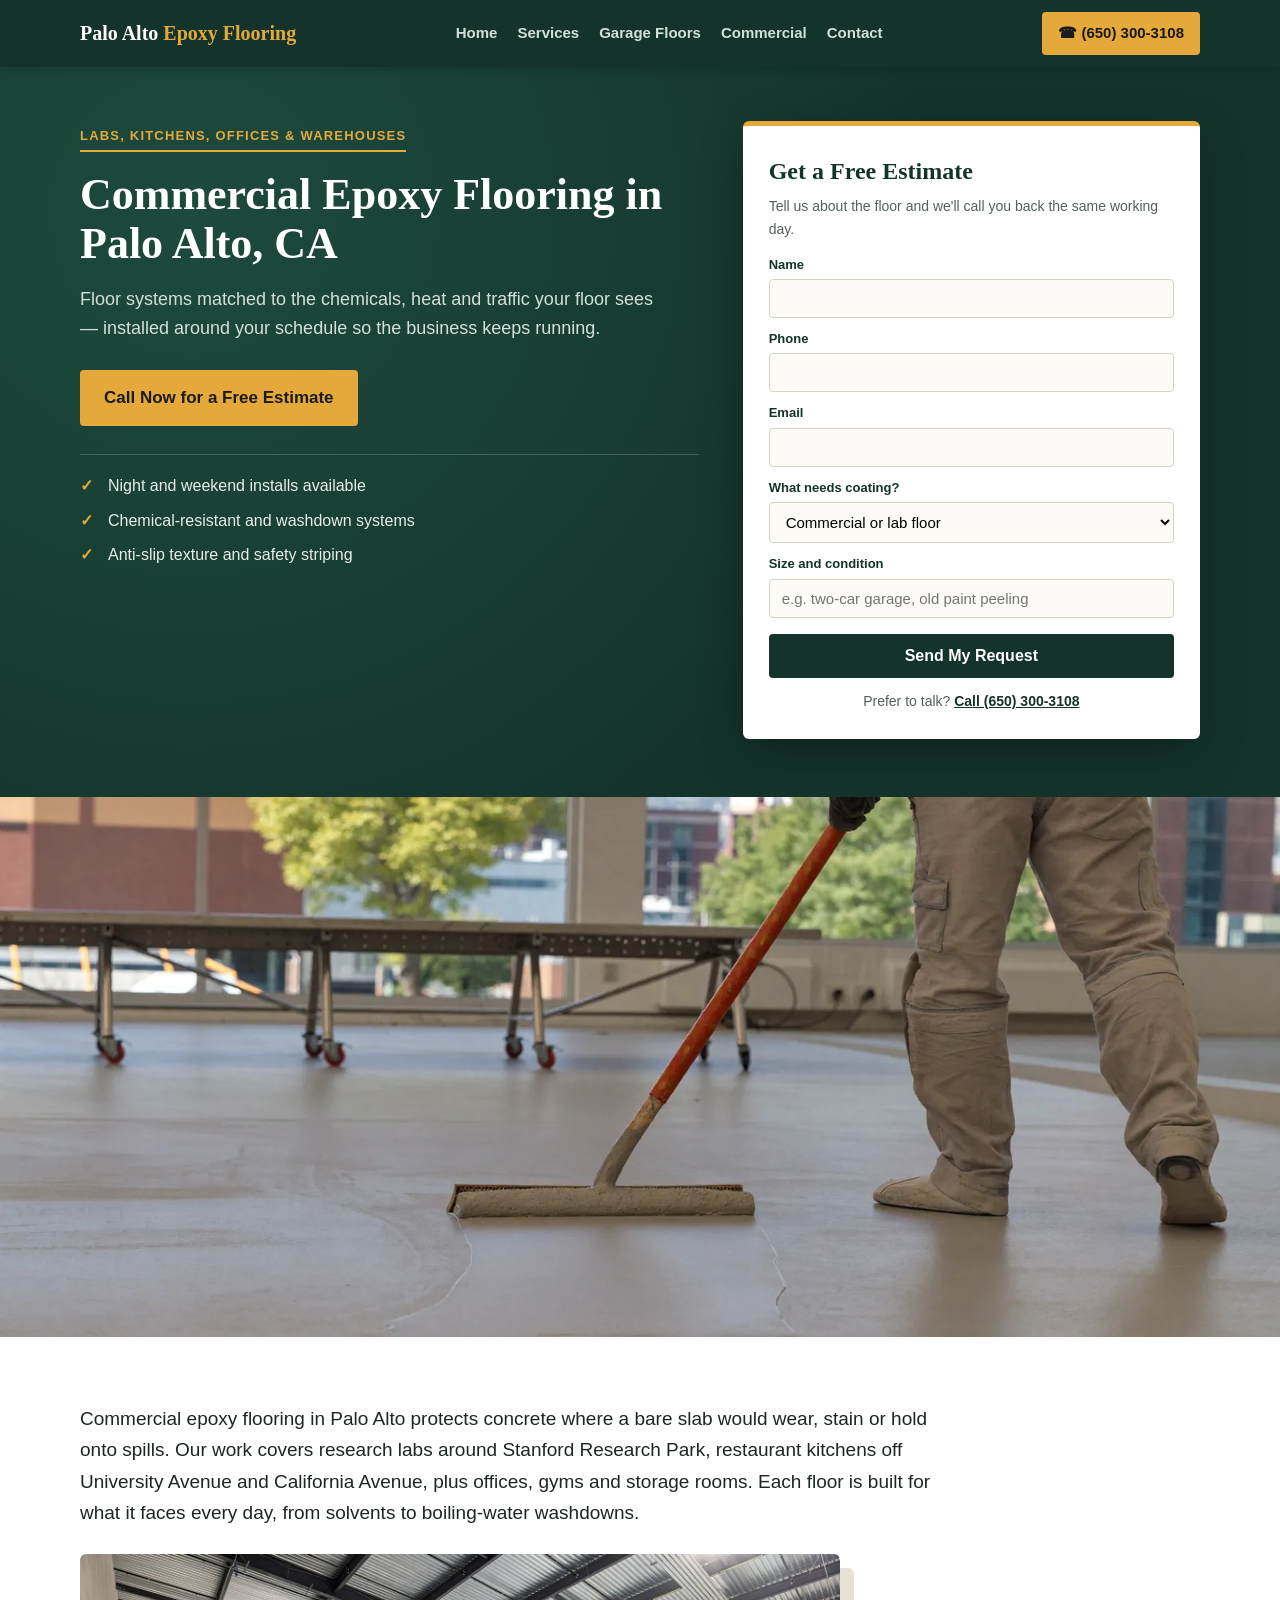
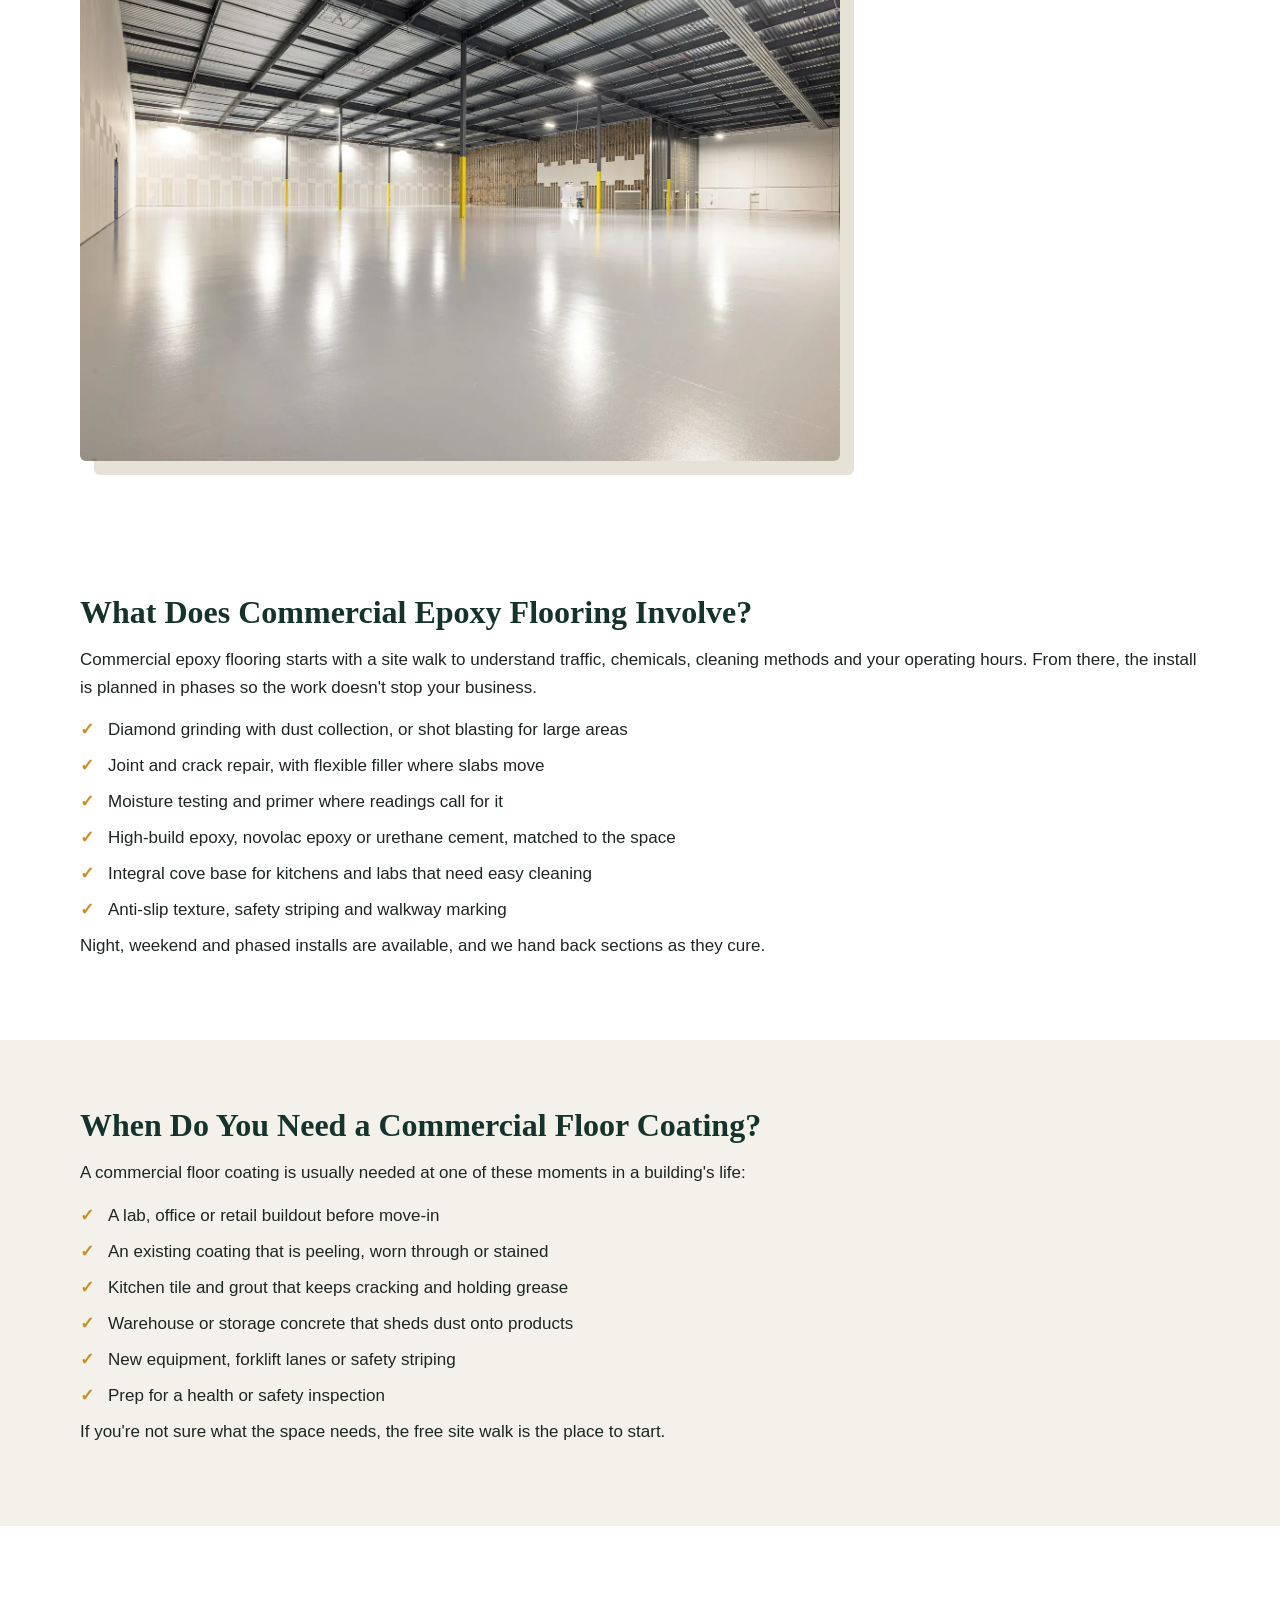
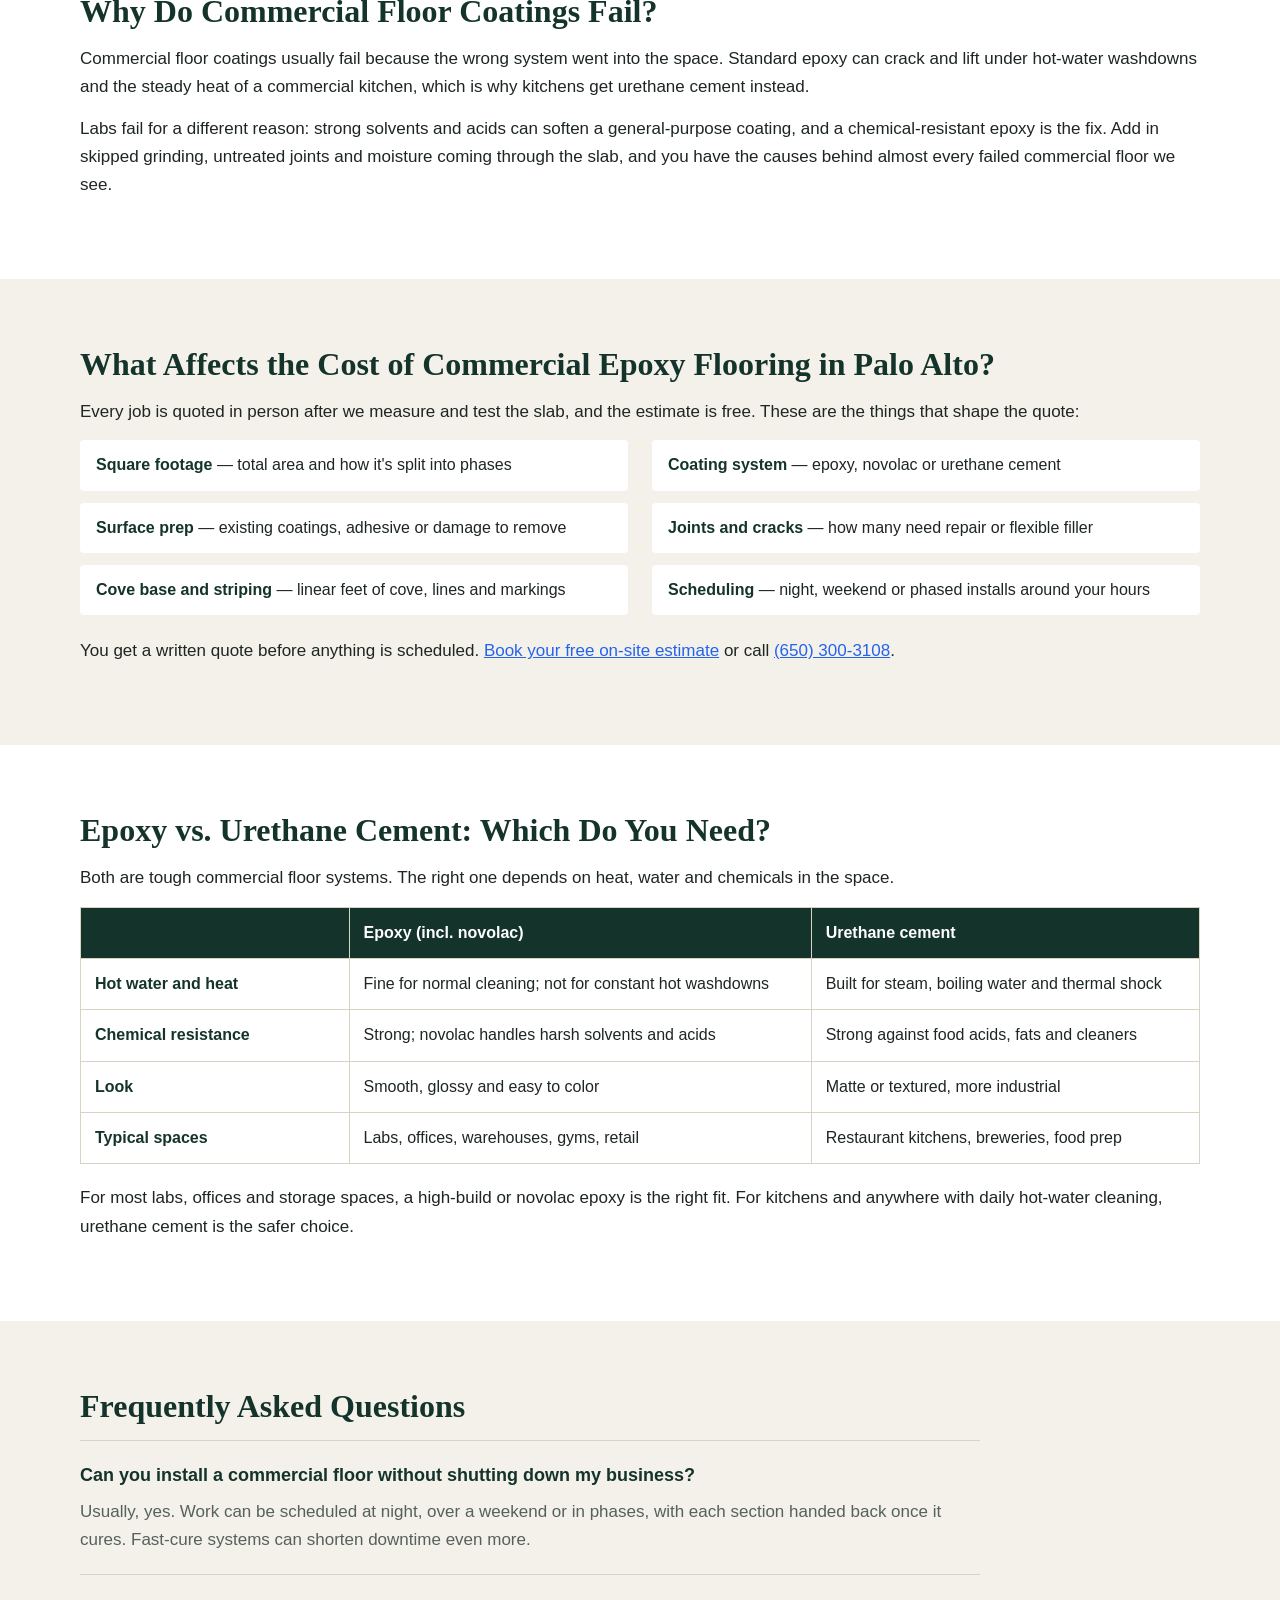
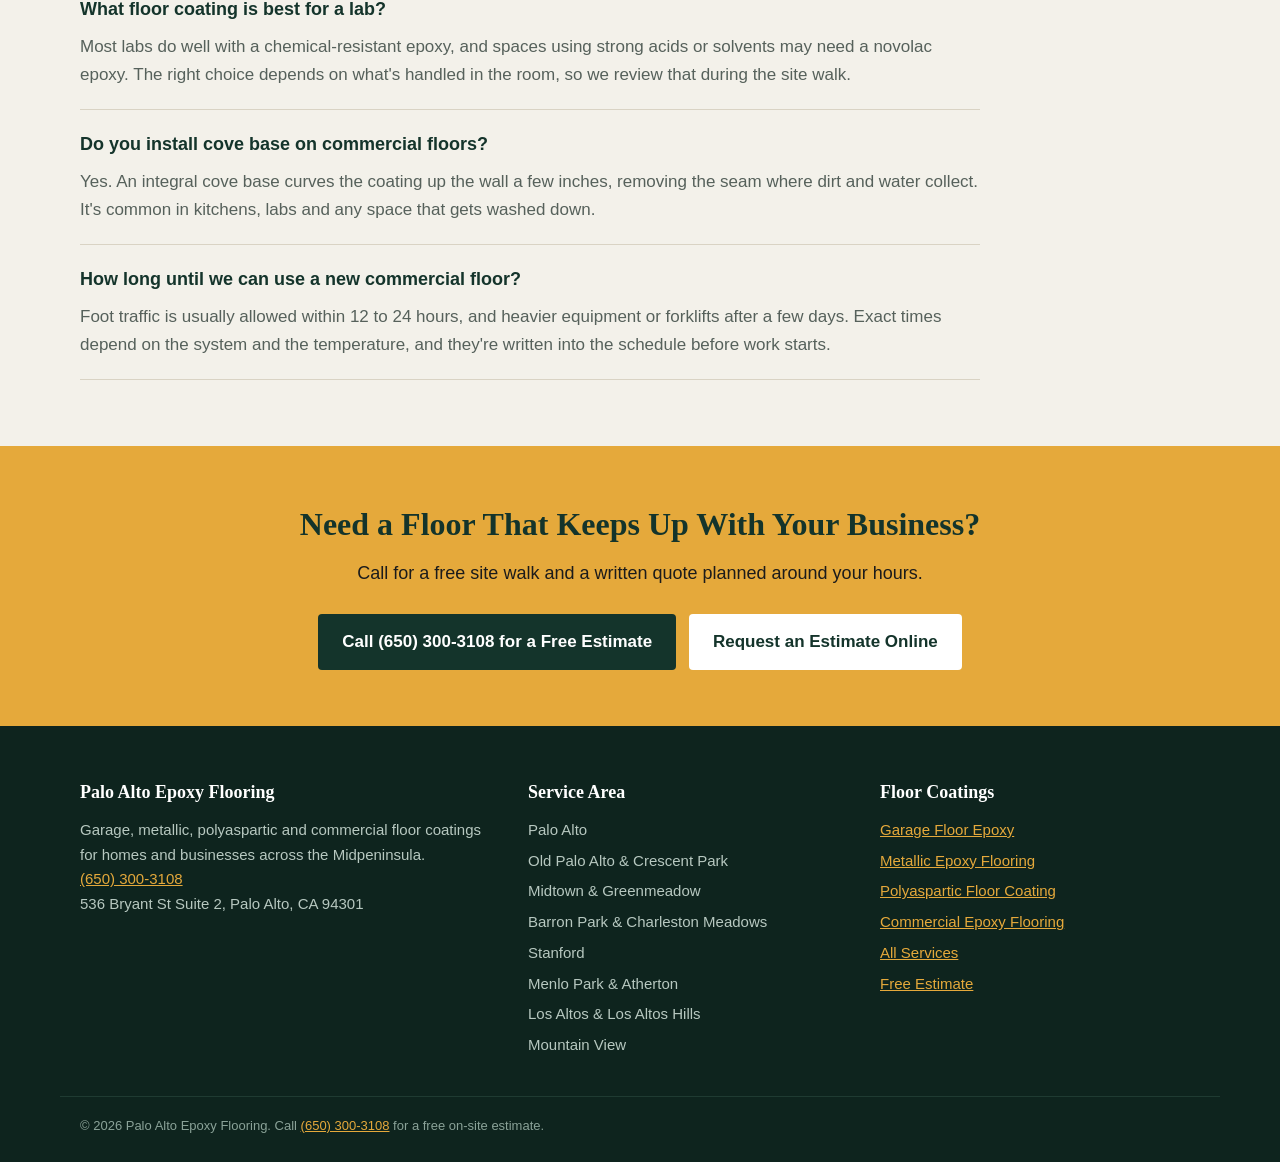
<file: commercial-epoxy-flooring-palo-alto.html>
<!DOCTYPE html>
<html lang="en">
<head>
<meta charset="utf-8">
<meta name="viewport" content="width=device-width, initial-scale=1">
<title>Commercial Epoxy Flooring in Palo Alto, CA | Free Quotes</title>
<meta name="description" content="Commercial epoxy flooring in Palo Alto, CA for labs, kitchens, offices and warehouses. After-hours installs, washdown systems. Free estimate.">
<link rel="canonical" href="https://www.paloaltoepoxyflooring.com/commercial-epoxy-flooring-palo-alto.html">
<link rel="stylesheet" href="styles.css">
<script type="application/ld+json">
{
  "@context": "https://schema.org",
  "@type": "LocalBusiness",
  "name": "Palo Alto Epoxy Flooring",
  "telephone": "+1-650-300-3108",
  "url": "https://www.paloaltoepoxyflooring.com/",
  "image": "https://www.paloaltoepoxyflooring.com/epoxy-flooring-palo-alto-hero.webp",
  "address": {
    "@type": "PostalAddress",
    "streetAddress": "536 Bryant St Suite 2",
    "addressLocality": "Palo Alto",
    "addressRegion": "CA",
    "postalCode": "94301",
    "addressCountry": "US"
  },
  "areaServed": "Palo Alto, CA",
  "description": "Epoxy flooring in Palo Alto, CA",
  "openingHours": "Mo-Fr 08:00-18:00"
}
</script>
<script type="application/ld+json">
{
  "@context": "https://schema.org",
  "@type": "FAQPage",
  "mainEntity": [
    {
      "@type": "Question",
      "name": "Can you install a commercial floor without shutting down my business?",
      "acceptedAnswer": {
        "@type": "Answer",
        "text": "Usually, yes. Work can be scheduled at night, over a weekend or in phases, with each section handed back once it cures. Fast-cure systems can shorten downtime even more."
      }
    },
    {
      "@type": "Question",
      "name": "What floor coating is best for a lab?",
      "acceptedAnswer": {
        "@type": "Answer",
        "text": "Most labs do well with a chemical-resistant epoxy, and spaces using strong acids or solvents may need a novolac epoxy. The right choice depends on what's handled in the room, so we review that during the site walk."
      }
    },
    {
      "@type": "Question",
      "name": "Do you install cove base on commercial floors?",
      "acceptedAnswer": {
        "@type": "Answer",
        "text": "Yes. An integral cove base curves the coating up the wall a few inches, removing the seam where dirt and water collect. It's common in kitchens, labs and any space that gets washed down."
      }
    },
    {
      "@type": "Question",
      "name": "How long until we can use a new commercial floor?",
      "acceptedAnswer": {
        "@type": "Answer",
        "text": "Foot traffic is usually allowed within 12 to 24 hours, and heavier equipment or forklifts after a few days. Exact times depend on the system and the temperature, and they're written into the schedule before work starts."
      }
    }
  ]
}
</script>
</head>
<body>

<!-- NAV -->
<nav class="nav">
  <div class="nav-inner">
    <a class="brand" href="/">Palo Alto <span>Epoxy Flooring</span></a>
    <div class="nav-links">
      <a href="/">Home</a>
      <a href="services.html">Services</a>
      <a href="garage-floor-epoxy-palo-alto.html">Garage Floors</a>
      <a href="commercial-epoxy-flooring-palo-alto.html">Commercial</a>
      <a href="contact.html">Contact</a>
    </div>
    <a class="nav-cta" href="tel:+16503003108">&#9742; (650) 300-3108</a>
  </div>
</nav>

<header class="hero">
  <div class="wrap hero-grid">
    <div class="hero-copy">
      <span class="eyebrow">Labs, kitchens, offices &amp; warehouses</span>
      <h1>Commercial Epoxy Flooring in Palo Alto, CA</h1>
      <p class="hero-sub">Floor systems matched to the chemicals, heat and traffic your floor sees &mdash; installed around your schedule so the business keeps running.</p>
      <a class="btn" href="tel:+16503003108">Call Now for a Free Estimate</a>
      <ul class="hero-points">
        <li>Night and weekend installs available</li>
        <li>Chemical-resistant and washdown systems</li>
        <li>Anti-slip texture and safety striping</li>
      </ul>
    </div>
    <div class="hero-form">
      <h2>Get a Free Estimate</h2>
      <p class="form-note">Tell us about the floor and we'll call you back the same working day.</p>
      <form action="https://formspree.io/f/mzeddbqr" method="POST">
        <input type="hidden" name="_subject" value="New Lead &mdash; Commercial Epoxy Flooring in Palo Alto">
        <label for="hf-name">Name</label>
        <input type="text" id="hf-name" name="name" autocomplete="name" required>
        <label for="hf-phone">Phone</label>
        <input type="tel" id="hf-phone" name="phone" autocomplete="tel" required>
        <label for="hf-email">Email</label>
        <input type="email" id="hf-email" name="email" autocomplete="email">
        <label for="hf-service">What needs coating?</label>
        <select id="hf-service" name="service">
          <option>Garage floor</option>
          <option>Metallic epoxy floor</option>
          <option>Polyaspartic coating</option>
          <option selected>Commercial or lab floor</option>
          <option>Other / not sure</option>
        </select>
        <label for="hf-details">Size and condition</label>
        <input type="text" id="hf-details" name="details" placeholder="e.g. two-car garage, old paint peeling">
        <input type="text" name="_gotcha" style="display:none" tabindex="-1" autocomplete="off">
        <button type="submit">Send My Request</button>
      </form>
      <p class="form-alt">Prefer to talk? <a href="tel:+16503003108">Call (650) 300-3108</a></p>
    </div>
  </div>
</header>

<section class="hero-band">
  <img src="commercial-epoxy-flooring-palo-alto.webp" alt="Installer spreading light gray epoxy across a lab floor with a squeegee" width="1600" height="1067">
</section>

<section class="section">
  <div class="wrap">
    <p class="intro">Commercial epoxy flooring in Palo Alto protects concrete where a bare slab would wear, stain or hold onto spills. Our work covers research labs around Stanford Research Park, restaurant kitchens off University Avenue and California Avenue, plus offices, gyms and storage rooms. Each floor is built for what it faces every day, from solvents to boiling-water washdowns.</p>
    <div class="figure" style="margin-top:26px; max-width:760px;"><img src="coated-concrete-floor-palo-alto.webp" alt="Finished light gray epoxy floor in an empty warehouse" width="1600" height="1067" loading="lazy"></div>
  </div>
</section>
<section class="section">
  <div class="wrap">
    <h2>What Does Commercial Epoxy Flooring Involve?</h2>
    <p>Commercial epoxy flooring starts with a site walk to understand traffic, chemicals, cleaning methods and your operating hours. From there, the install is planned in phases so the work doesn't stop your business.</p>
    <ul class="checks">
        <li>Diamond grinding with dust collection, or shot blasting for large areas</li>
        <li>Joint and crack repair, with flexible filler where slabs move</li>
        <li>Moisture testing and primer where readings call for it</li>
        <li>High-build epoxy, novolac epoxy or urethane cement, matched to the space</li>
        <li>Integral cove base for kitchens and labs that need easy cleaning</li>
        <li>Anti-slip texture, safety striping and walkway marking</li>
      </ul>
    <p>Night, weekend and phased installs are available, and we hand back sections as they cure.</p>
  </div>
</section>
<section class="section alt">
  <div class="wrap">
    <h2>When Do You Need a Commercial Floor Coating?</h2>
    <p>A commercial floor coating is usually needed at one of these moments in a building's life:</p>
    <ul class="checks">
        <li>A lab, office or retail buildout before move-in</li>
        <li>An existing coating that is peeling, worn through or stained</li>
        <li>Kitchen tile and grout that keeps cracking and holding grease</li>
        <li>Warehouse or storage concrete that sheds dust onto products</li>
        <li>New equipment, forklift lanes or safety striping</li>
        <li>Prep for a health or safety inspection</li>
      </ul>
    <p>If you're not sure what the space needs, the free site walk is the place to start.</p>
  </div>
</section>
<section class="section">
  <div class="wrap">
    <h2>Why Do Commercial Floor Coatings Fail?</h2>
    <p>Commercial floor coatings usually fail because the wrong system went into the space. Standard epoxy can crack and lift under hot-water washdowns and the steady heat of a commercial kitchen, which is why kitchens get urethane cement instead.</p>
    <p>Labs fail for a different reason: strong solvents and acids can soften a general-purpose coating, and a chemical-resistant epoxy is the fix. Add in skipped grinding, untreated joints and moisture coming through the slab, and you have the causes behind almost every failed commercial floor we see.</p>
  </div>
</section>
<section class="section alt">
  <div class="wrap">
    <h2>What Affects the Cost of Commercial Epoxy Flooring in Palo Alto?</h2>
    <p>Every job is quoted in person after we measure and test the slab, and the estimate is free. These are the things that shape the quote:</p>
    <ul class="factors">
      <li><strong>Square footage</strong> &mdash; total area and how it's split into phases</li>
      <li><strong>Coating system</strong> &mdash; epoxy, novolac or urethane cement</li>
      <li><strong>Surface prep</strong> &mdash; existing coatings, adhesive or damage to remove</li>
      <li><strong>Joints and cracks</strong> &mdash; how many need repair or flexible filler</li>
      <li><strong>Cove base and striping</strong> &mdash; linear feet of cove, lines and markings</li>
      <li><strong>Scheduling</strong> &mdash; night, weekend or phased installs around your hours</li>
    </ul>
    <p>You get a written quote before anything is scheduled. <a href="contact.html" style="color: #2563eb; text-decoration: underline;">Book your free on-site estimate</a> or call <a href="tel:+16503003108" style="color: #2563eb; text-decoration: underline;">(650) 300-3108</a>.</p>
  </div>
</section>
<section class="section">
  <div class="wrap">
    <h2>Epoxy vs. Urethane Cement: Which Do You Need?</h2>
    <p>Both are tough commercial floor systems. The right one depends on heat, water and chemicals in the space.</p>
      <table class="compare">
        <tr><th></th><th>Epoxy (incl. novolac)</th><th>Urethane cement</th></tr>
        <tr><td>Hot water and heat</td><td>Fine for normal cleaning; not for constant hot washdowns</td><td>Built for steam, boiling water and thermal shock</td></tr>
        <tr><td>Chemical resistance</td><td>Strong; novolac handles harsh solvents and acids</td><td>Strong against food acids, fats and cleaners</td></tr>
        <tr><td>Look</td><td>Smooth, glossy and easy to color</td><td>Matte or textured, more industrial</td></tr>
        <tr><td>Typical spaces</td><td>Labs, offices, warehouses, gyms, retail</td><td>Restaurant kitchens, breweries, food prep</td></tr>
      </table>
    <p>For most labs, offices and storage spaces, a high-build or novolac epoxy is the right fit. For kitchens and anywhere with daily hot-water cleaning, urethane cement is the safer choice.</p>
  </div>
</section>
<!-- FAQ -->
<section class="section alt">
  <div class="wrap">
    <h2>Frequently Asked Questions</h2>
    <div class="faq-list">
      <div class="faq-item">
        <h3>Can you install a commercial floor without shutting down my business?</h3>
        <p>Usually, yes. Work can be scheduled at night, over a weekend or in phases, with each section handed back once it cures. Fast-cure systems can shorten downtime even more.</p>
      </div>
      <div class="faq-item">
        <h3>What floor coating is best for a lab?</h3>
        <p>Most labs do well with a chemical-resistant epoxy, and spaces using strong acids or solvents may need a novolac epoxy. The right choice depends on what's handled in the room, so we review that during the site walk.</p>
      </div>
      <div class="faq-item">
        <h3>Do you install cove base on commercial floors?</h3>
        <p>Yes. An integral cove base curves the coating up the wall a few inches, removing the seam where dirt and water collect. It's common in kitchens, labs and any space that gets washed down.</p>
      </div>
      <div class="faq-item">
        <h3>How long until we can use a new commercial floor?</h3>
        <p>Foot traffic is usually allowed within 12 to 24 hours, and heavier equipment or forklifts after a few days. Exact times depend on the system and the temperature, and they're written into the schedule before work starts.</p>
      </div>
    </div>
  </div>
</section>

<!-- CTA -->
<section class="cta-band">
  <div class="wrap">
    <h2>Need a Floor That Keeps Up With Your Business?</h2>
    <p>Call for a free site walk and a written quote planned around your hours.</p>
    <a class="btn" href="tel:+16503003108">Call (650) 300-3108 for a Free Estimate</a>
    <a class="btn btn-light" href="contact.html">Request an Estimate Online</a>
  </div>
</section>

<!-- FOOTER -->
<footer class="footer">
  <div class="wrap footer-grid">
    <div>
      <h3>Palo Alto Epoxy Flooring</h3>
      <p>Garage, metallic, polyaspartic and commercial floor coatings for homes and businesses across the Midpeninsula.</p>
      <p><a href="tel:+16503003108">(650) 300-3108</a></p>
      <p>536 Bryant St Suite 2, Palo Alto, CA 94301</p>
    </div>
    <div>
      <h3>Service Area</h3>
      <ul>
        <li>Palo Alto</li>
        <li>Old Palo Alto &amp; Crescent Park</li>
        <li>Midtown &amp; Greenmeadow</li>
        <li>Barron Park &amp; Charleston Meadows</li>
        <li>Stanford</li>
        <li>Menlo Park &amp; Atherton</li>
        <li>Los Altos &amp; Los Altos Hills</li>
        <li>Mountain View</li>
      </ul>
    </div>
    <div>
      <h3>Floor Coatings</h3>
      <ul>
        <li><a href="garage-floor-epoxy-palo-alto.html">Garage Floor Epoxy</a></li>
        <li><a href="metallic-epoxy-flooring-palo-alto.html">Metallic Epoxy Flooring</a></li>
        <li><a href="polyaspartic-floor-coating-palo-alto.html">Polyaspartic Floor Coating</a></li>
        <li><a href="commercial-epoxy-flooring-palo-alto.html">Commercial Epoxy Flooring</a></li>
        <li><a href="services.html">All Services</a></li>
        <li><a href="contact.html">Free Estimate</a></li>
      </ul>
    </div>
  </div>
  <div class="wrap footer-bottom">&copy; 2026 Palo Alto Epoxy Flooring. Call <a href="tel:+16503003108">(650) 300-3108</a> for a free on-site estimate.</div>
</footer>

</body>
</html>
</file>
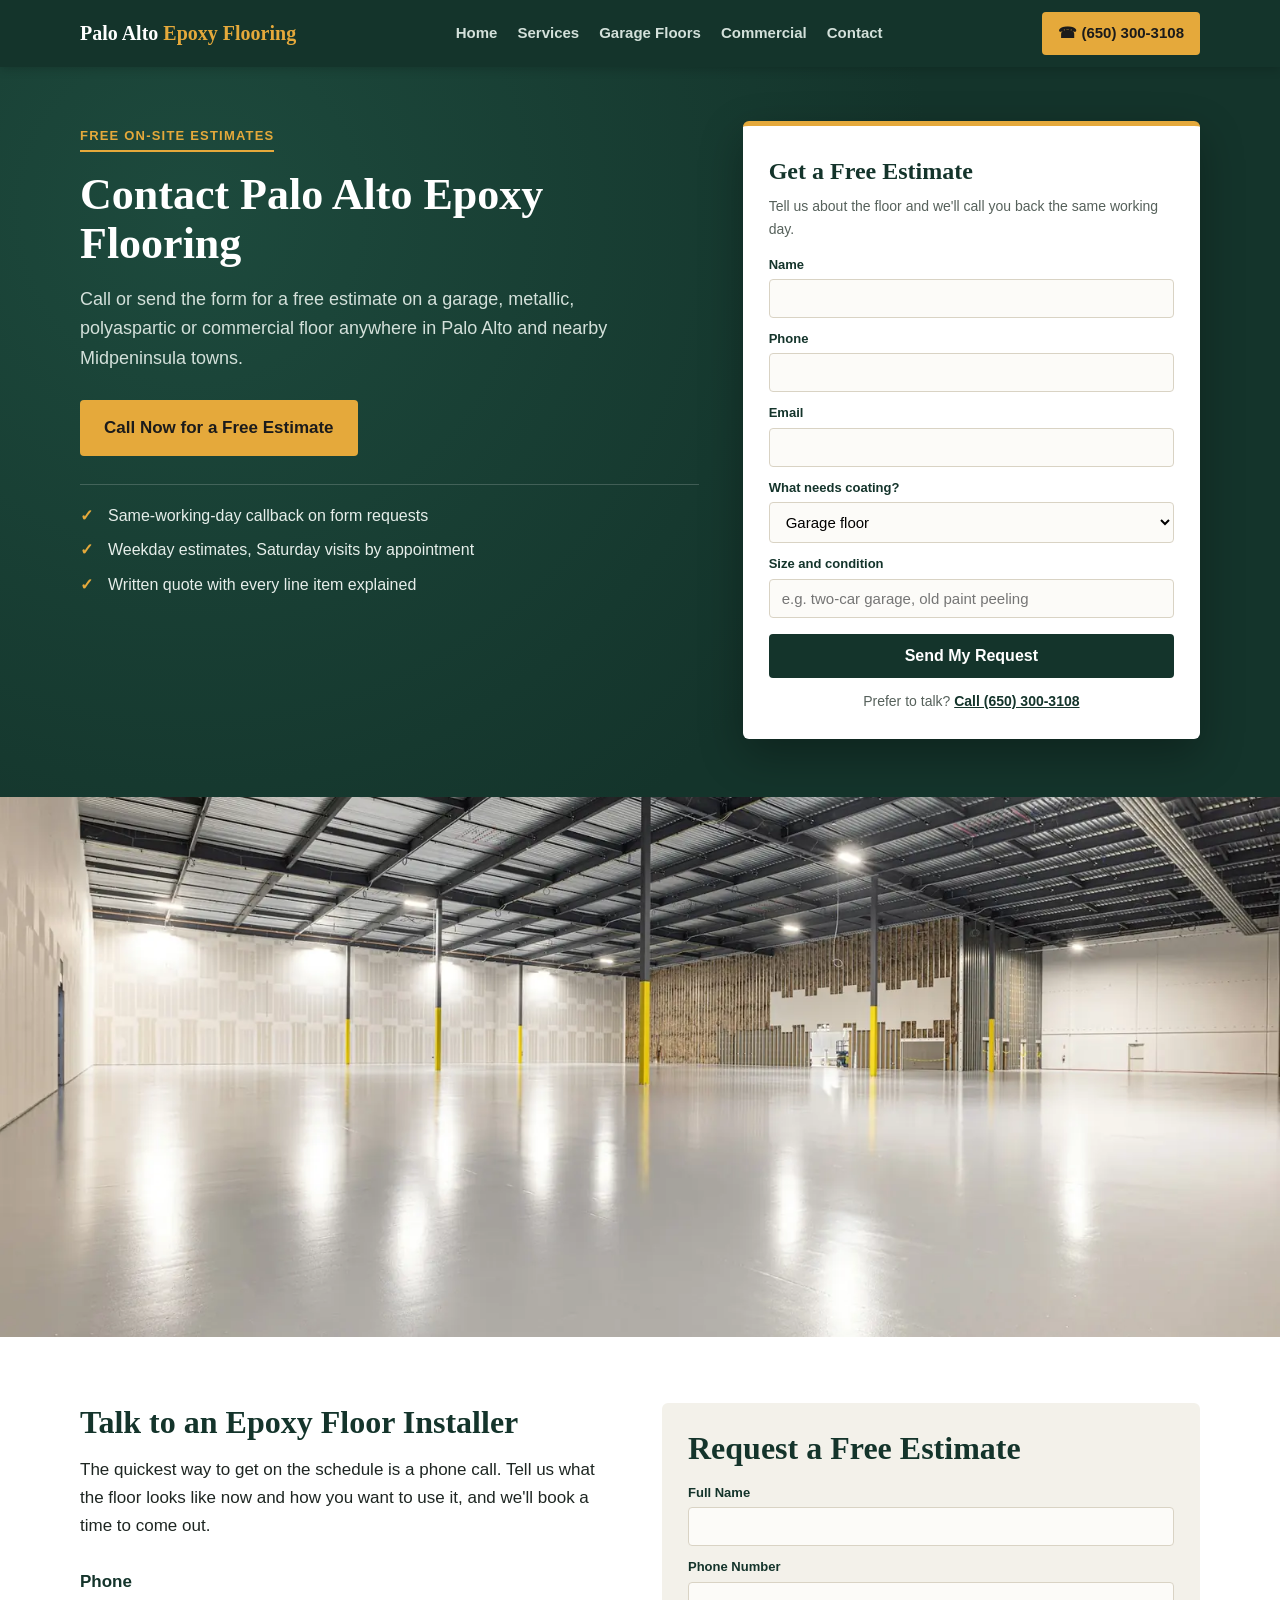
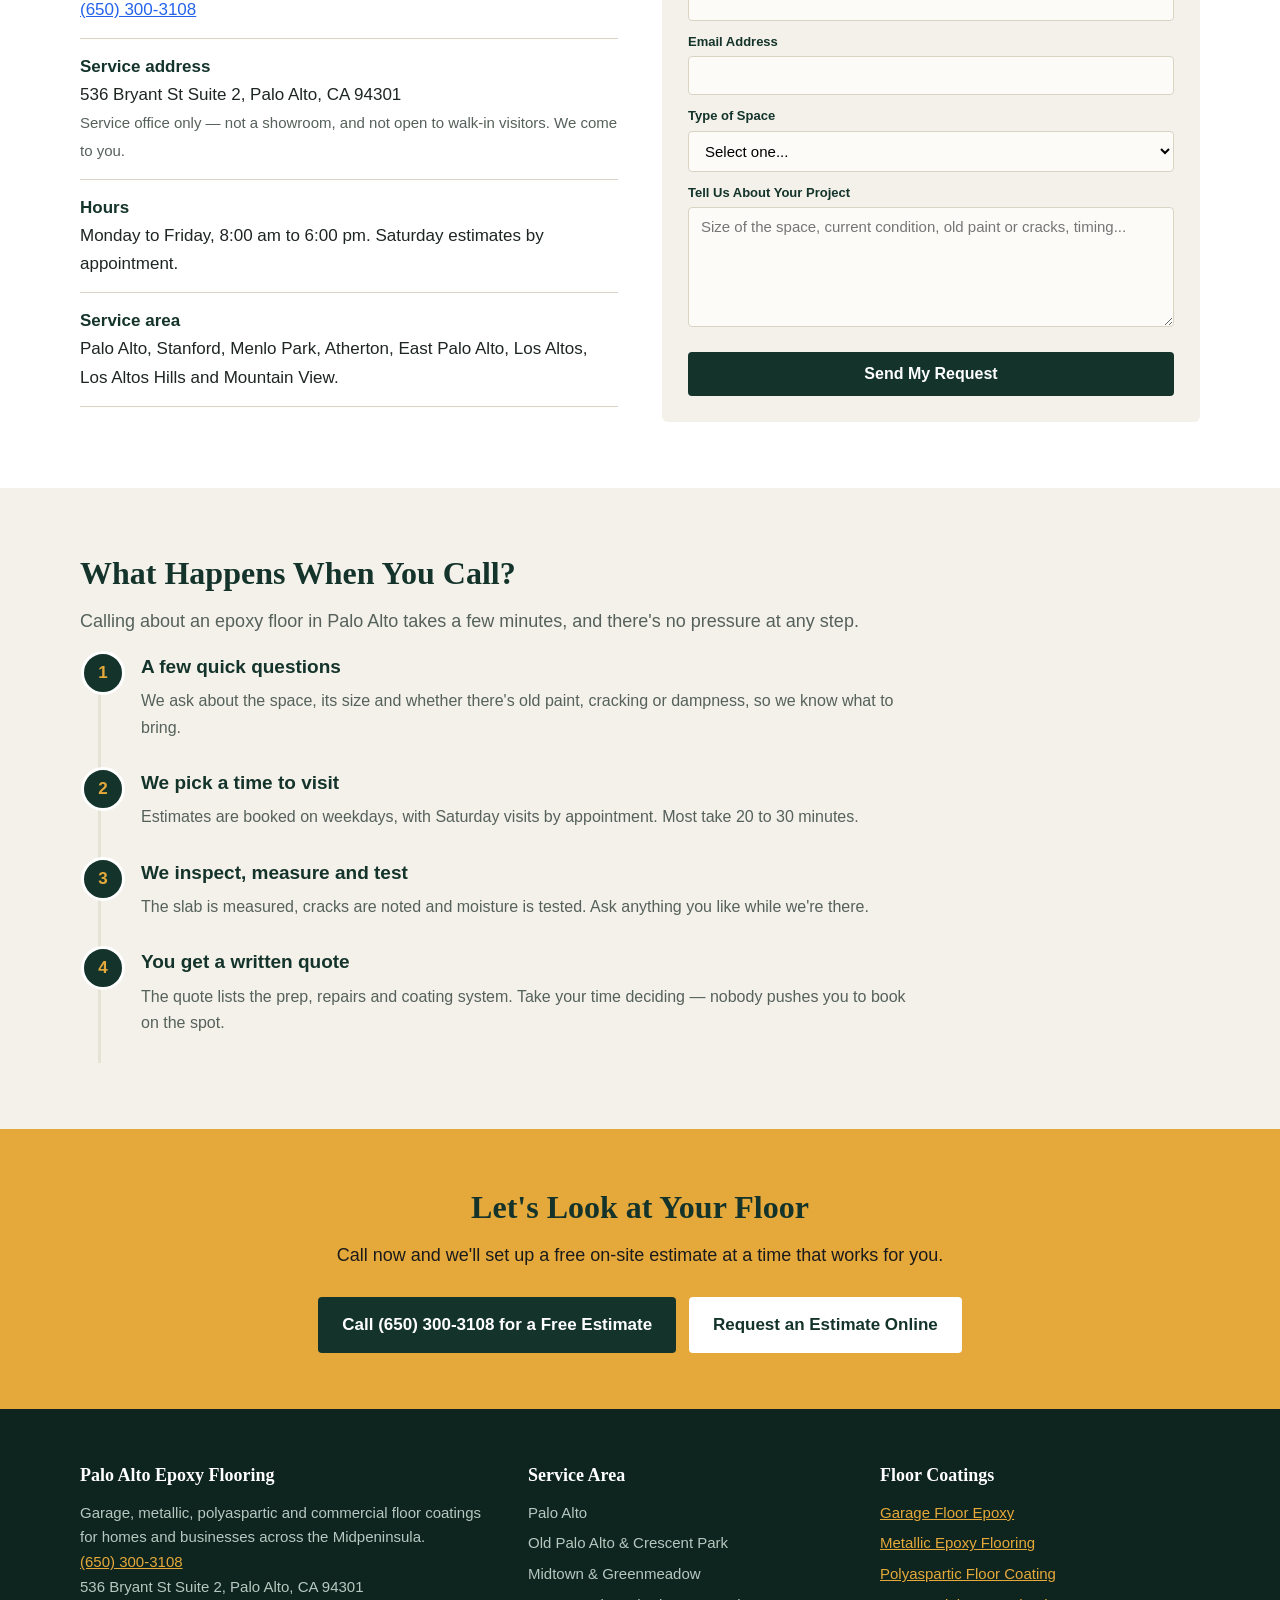
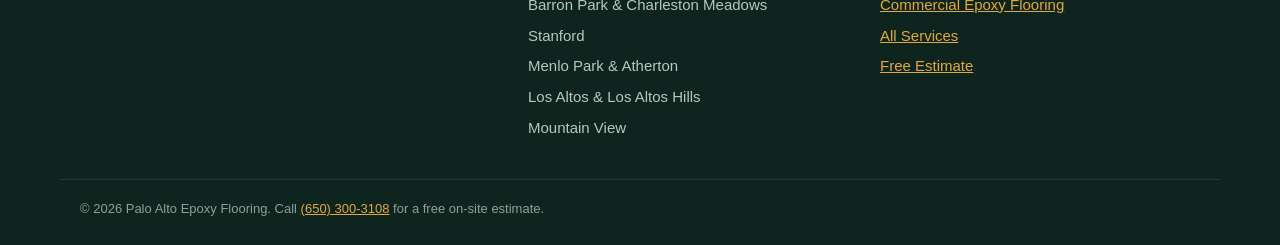
<file: contact.html>
<!DOCTYPE html>
<html lang="en">
<head>
<meta charset="utf-8">
<meta name="viewport" content="width=device-width, initial-scale=1">
<title>Contact Palo Alto Epoxy Flooring | Free Estimates</title>
<meta name="description" content="Contact Palo Alto Epoxy Flooring for a free on-site estimate on garage, metallic, polyaspartic or commercial floor coatings. Call (650) 300-3108.">
<link rel="canonical" href="https://www.paloaltoepoxyflooring.com/contact.html">
<link rel="stylesheet" href="styles.css">
<script type="application/ld+json">
{
  "@context": "https://schema.org",
  "@type": "LocalBusiness",
  "name": "Palo Alto Epoxy Flooring",
  "telephone": "+1-650-300-3108",
  "url": "https://www.paloaltoepoxyflooring.com/",
  "image": "https://www.paloaltoepoxyflooring.com/epoxy-flooring-palo-alto-hero.webp",
  "address": {
    "@type": "PostalAddress",
    "streetAddress": "536 Bryant St Suite 2",
    "addressLocality": "Palo Alto",
    "addressRegion": "CA",
    "postalCode": "94301",
    "addressCountry": "US"
  },
  "areaServed": "Palo Alto, CA",
  "description": "Epoxy flooring in Palo Alto, CA",
  "openingHours": "Mo-Fr 08:00-18:00"
}
</script>
</head>
<body>

<!-- NAV -->
<nav class="nav">
  <div class="nav-inner">
    <a class="brand" href="/">Palo Alto <span>Epoxy Flooring</span></a>
    <div class="nav-links">
      <a href="/">Home</a>
      <a href="services.html">Services</a>
      <a href="garage-floor-epoxy-palo-alto.html">Garage Floors</a>
      <a href="commercial-epoxy-flooring-palo-alto.html">Commercial</a>
      <a href="contact.html">Contact</a>
    </div>
    <a class="nav-cta" href="tel:+16503003108">&#9742; (650) 300-3108</a>
  </div>
</nav>

<header class="hero">
  <div class="wrap hero-grid">
    <div class="hero-copy">
      <span class="eyebrow">Free on-site estimates</span>
      <h1>Contact Palo Alto Epoxy Flooring</h1>
      <p class="hero-sub">Call or send the form for a free estimate on a garage, metallic, polyaspartic or commercial floor anywhere in Palo Alto and nearby Midpeninsula towns.</p>
      <a class="btn" href="tel:+16503003108">Call Now for a Free Estimate</a>
      <ul class="hero-points">
        <li>Same-working-day callback on form requests</li>
        <li>Weekday estimates, Saturday visits by appointment</li>
        <li>Written quote with every line item explained</li>
      </ul>
    </div>
    <div class="hero-form">
      <h2>Get a Free Estimate</h2>
      <p class="form-note">Tell us about the floor and we'll call you back the same working day.</p>
      <form action="https://formspree.io/f/mzeddbqr" method="POST">
        <input type="hidden" name="_subject" value="New Lead &mdash; Epoxy Flooring in Palo Alto (Contact Page)">
        <label for="hf-name">Name</label>
        <input type="text" id="hf-name" name="name" autocomplete="name" required>
        <label for="hf-phone">Phone</label>
        <input type="tel" id="hf-phone" name="phone" autocomplete="tel" required>
        <label for="hf-email">Email</label>
        <input type="email" id="hf-email" name="email" autocomplete="email">
        <label for="hf-service">What needs coating?</label>
        <select id="hf-service" name="service">
          <option>Garage floor</option>
          <option>Metallic epoxy floor</option>
          <option>Polyaspartic coating</option>
          <option>Commercial or lab floor</option>
          <option>Other / not sure</option>
        </select>
        <label for="hf-details">Size and condition</label>
        <input type="text" id="hf-details" name="details" placeholder="e.g. two-car garage, old paint peeling">
        <input type="text" name="_gotcha" style="display:none" tabindex="-1" autocomplete="off">
        <button type="submit">Send My Request</button>
      </form>
      <p class="form-alt">Prefer to talk? <a href="tel:+16503003108">Call (650) 300-3108</a></p>
    </div>
  </div>
</header>

<section class="hero-band">
  <img src="coated-concrete-floor-palo-alto.webp" alt="Finished light gray epoxy floor in an empty warehouse" width="1600" height="1067">
</section>

<section class="section">
  <div class="wrap contact-grid">
    <div>
      <h2>Talk to an Epoxy Floor Installer</h2>
      <p>The quickest way to get on the schedule is a phone call. Tell us what the floor looks like now and how you want to use it, and we'll book a time to come out.</p>
      <ul class="info-list">
        <li><strong>Phone</strong><a href="tel:+16503003108" style="color: #2563eb; text-decoration: underline;">(650) 300-3108</a></li>
        <li><strong>Service address</strong>536 Bryant St Suite 2, Palo Alto, CA 94301<br><span style="color:var(--muted); font-size:15px;">Service office only &mdash; not a showroom, and not open to walk-in visitors. We come to you.</span></li>
        <li><strong>Hours</strong>Monday to Friday, 8:00 am to 6:00 pm. Saturday estimates by appointment.</li>
        <li><strong>Service area</strong>Palo Alto, Stanford, Menlo Park, Atherton, East Palo Alto, Los Altos, Los Altos Hills and Mountain View.</li>
      </ul>
    </div>
    <div class="full-form">
      <h2>Request a Free Estimate</h2>
      <form action="https://formspree.io/f/mzeddbqr" method="POST">
        <input type="hidden" name="_subject" value="New Lead &mdash; Epoxy Flooring in Palo Alto (Contact Form)">
        <label for="cf-name">Full Name</label>
        <input type="text" id="cf-name" name="name" autocomplete="name" required>
        <label for="cf-phone">Phone Number</label>
        <input type="tel" id="cf-phone" name="phone" autocomplete="tel" required>
        <label for="cf-email">Email Address</label>
        <input type="email" id="cf-email" name="email" autocomplete="email">
        <label for="cf-space">Type of Space</label>
        <select id="cf-space" name="space">
          <option value="">Select one...</option>
          <option>Home garage</option>
          <option>Garage gym, studio or office</option>
          <option>Patio or outdoor concrete</option>
          <option>Lab or research space</option>
          <option>Restaurant or commercial kitchen</option>
          <option>Office, retail or warehouse</option>
        </select>
        <label for="cf-message">Tell Us About Your Project</label>
        <textarea id="cf-message" name="message" placeholder="Size of the space, current condition, old paint or cracks, timing..."></textarea>
        <input type="text" name="_gotcha" style="display:none" tabindex="-1" autocomplete="off">
        <button type="submit">Send My Request</button>
      </form>
    </div>
  </div>
</section>

<section class="section alt">
  <div class="wrap">
    <h2>What Happens When You Call?</h2>
    <p class="lead">Calling about an epoxy floor in Palo Alto takes a few minutes, and there's no pressure at any step.</p>
    <ol class="timeline">
      <li><h3>A few quick questions</h3><p>We ask about the space, its size and whether there's old paint, cracking or dampness, so we know what to bring.</p></li>
      <li><h3>We pick a time to visit</h3><p>Estimates are booked on weekdays, with Saturday visits by appointment. Most take 20 to 30 minutes.</p></li>
      <li><h3>We inspect, measure and test</h3><p>The slab is measured, cracks are noted and moisture is tested. Ask anything you like while we're there.</p></li>
      <li><h3>You get a written quote</h3><p>The quote lists the prep, repairs and coating system. Take your time deciding &mdash; nobody pushes you to book on the spot.</p></li>
    </ol>
  </div>
</section>

<!-- CTA -->
<section class="cta-band">
  <div class="wrap">
    <h2>Let's Look at Your Floor</h2>
    <p>Call now and we'll set up a free on-site estimate at a time that works for you.</p>
    <a class="btn" href="tel:+16503003108">Call (650) 300-3108 for a Free Estimate</a>
    <a class="btn btn-light" href="contact.html">Request an Estimate Online</a>
  </div>
</section>

<!-- FOOTER -->
<footer class="footer">
  <div class="wrap footer-grid">
    <div>
      <h3>Palo Alto Epoxy Flooring</h3>
      <p>Garage, metallic, polyaspartic and commercial floor coatings for homes and businesses across the Midpeninsula.</p>
      <p><a href="tel:+16503003108">(650) 300-3108</a></p>
      <p>536 Bryant St Suite 2, Palo Alto, CA 94301</p>
    </div>
    <div>
      <h3>Service Area</h3>
      <ul>
        <li>Palo Alto</li>
        <li>Old Palo Alto &amp; Crescent Park</li>
        <li>Midtown &amp; Greenmeadow</li>
        <li>Barron Park &amp; Charleston Meadows</li>
        <li>Stanford</li>
        <li>Menlo Park &amp; Atherton</li>
        <li>Los Altos &amp; Los Altos Hills</li>
        <li>Mountain View</li>
      </ul>
    </div>
    <div>
      <h3>Floor Coatings</h3>
      <ul>
        <li><a href="garage-floor-epoxy-palo-alto.html">Garage Floor Epoxy</a></li>
        <li><a href="metallic-epoxy-flooring-palo-alto.html">Metallic Epoxy Flooring</a></li>
        <li><a href="polyaspartic-floor-coating-palo-alto.html">Polyaspartic Floor Coating</a></li>
        <li><a href="commercial-epoxy-flooring-palo-alto.html">Commercial Epoxy Flooring</a></li>
        <li><a href="services.html">All Services</a></li>
        <li><a href="contact.html">Free Estimate</a></li>
      </ul>
    </div>
  </div>
  <div class="wrap footer-bottom">&copy; 2026 Palo Alto Epoxy Flooring. Call <a href="tel:+16503003108">(650) 300-3108</a> for a free on-site estimate.</div>
</footer>

</body>
</html>
</file>
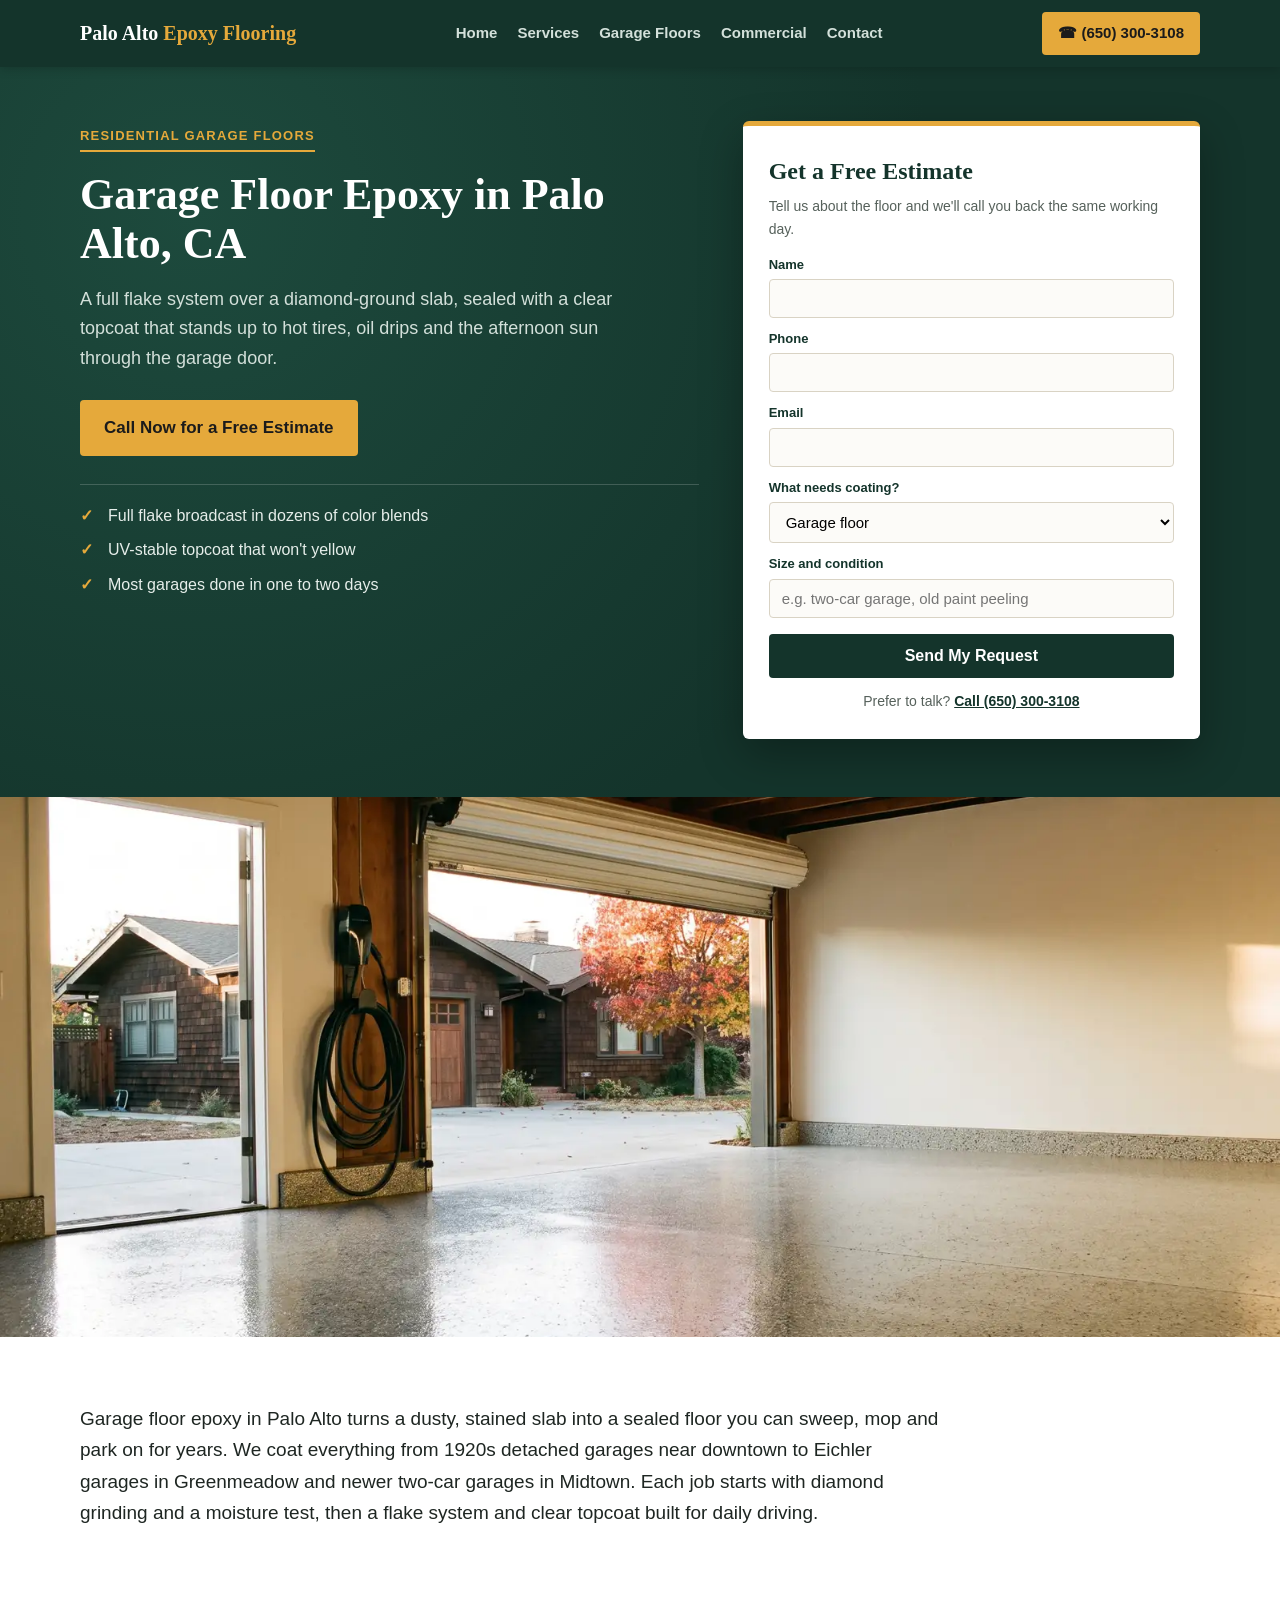
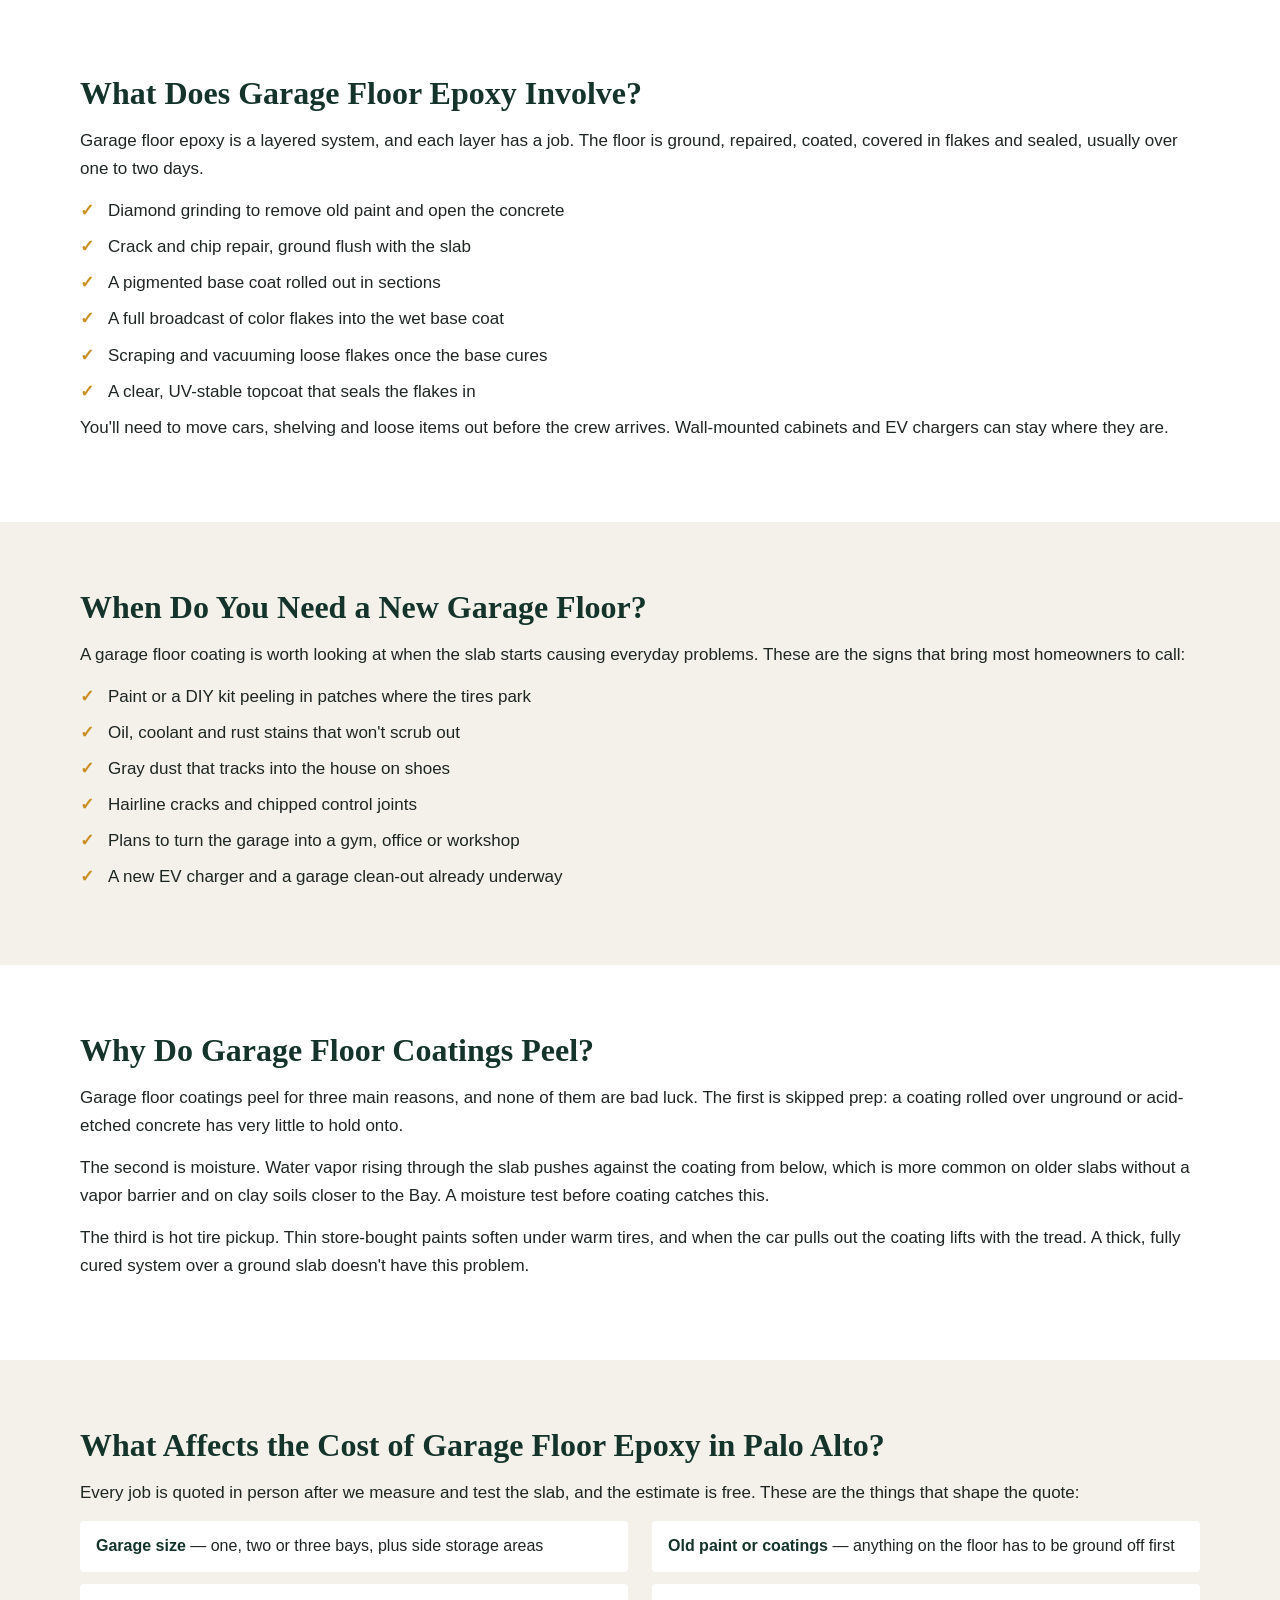
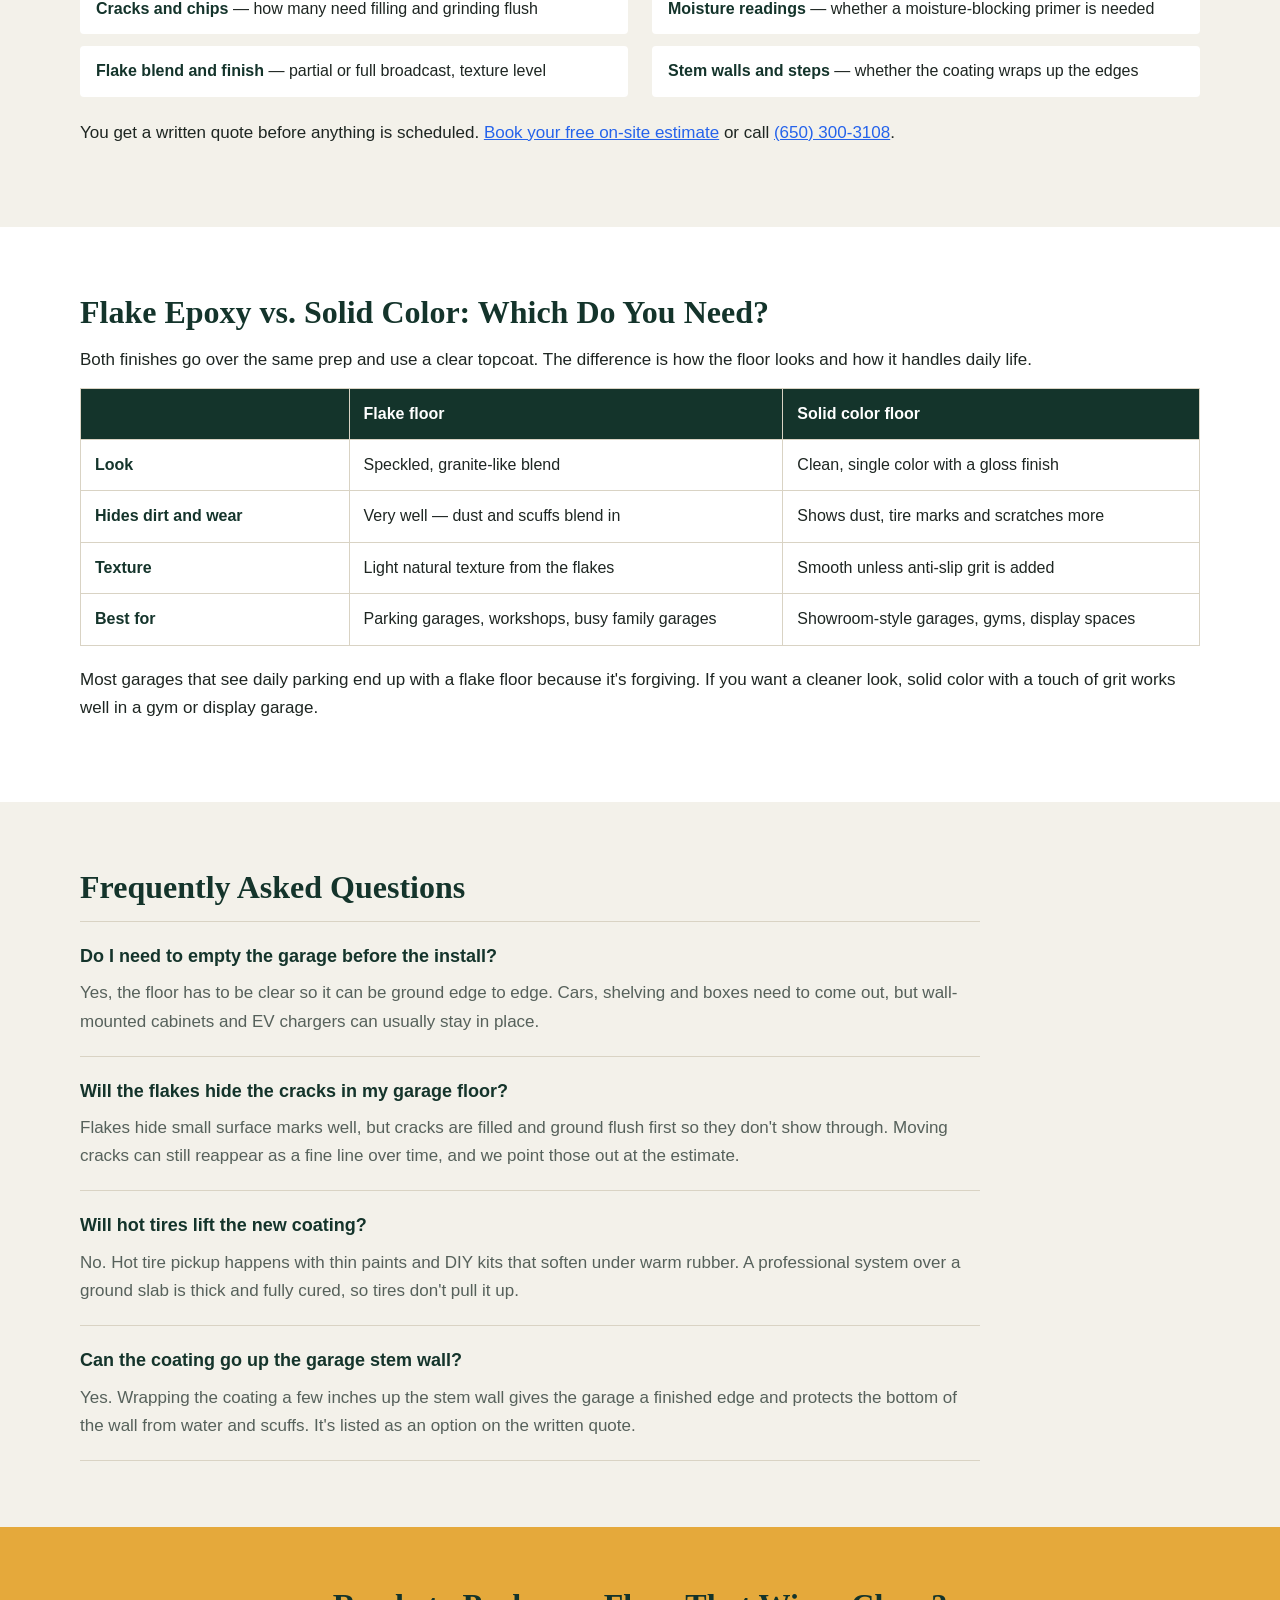
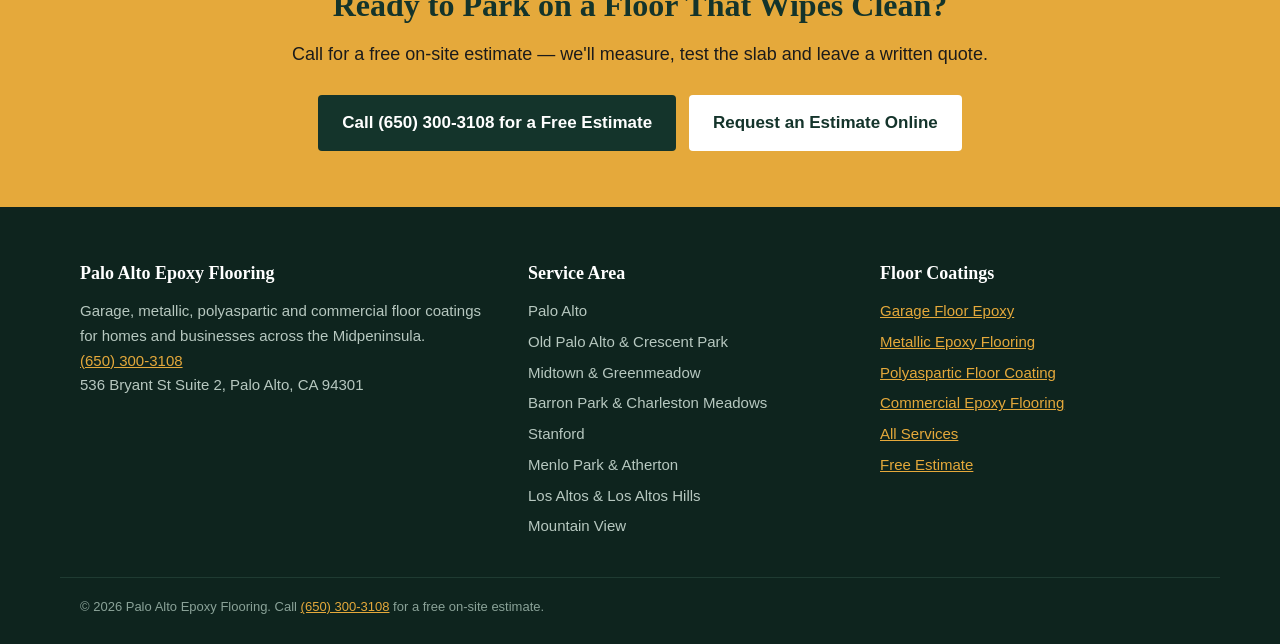
<file: garage-floor-epoxy-palo-alto.html>
<!DOCTYPE html>
<html lang="en">
<head>
<meta charset="utf-8">
<meta name="viewport" content="width=device-width, initial-scale=1">
<title>Garage Floor Epoxy in Palo Alto, CA | Free Estimates</title>
<meta name="description" content="Garage floor epoxy in Palo Alto, CA. Flake coating over a diamond-ground slab with a UV-stable topcoat. Most garages done in 1-2 days. Free estimate.">
<link rel="canonical" href="https://www.paloaltoepoxyflooring.com/garage-floor-epoxy-palo-alto.html">
<link rel="stylesheet" href="styles.css">
<script type="application/ld+json">
{
  "@context": "https://schema.org",
  "@type": "LocalBusiness",
  "name": "Palo Alto Epoxy Flooring",
  "telephone": "+1-650-300-3108",
  "url": "https://www.paloaltoepoxyflooring.com/",
  "image": "https://www.paloaltoepoxyflooring.com/epoxy-flooring-palo-alto-hero.webp",
  "address": {
    "@type": "PostalAddress",
    "streetAddress": "536 Bryant St Suite 2",
    "addressLocality": "Palo Alto",
    "addressRegion": "CA",
    "postalCode": "94301",
    "addressCountry": "US"
  },
  "areaServed": "Palo Alto, CA",
  "description": "Epoxy flooring in Palo Alto, CA",
  "openingHours": "Mo-Fr 08:00-18:00"
}
</script>
<script type="application/ld+json">
{
  "@context": "https://schema.org",
  "@type": "FAQPage",
  "mainEntity": [
    {
      "@type": "Question",
      "name": "Do I need to empty the garage before the install?",
      "acceptedAnswer": {
        "@type": "Answer",
        "text": "Yes, the floor has to be clear so it can be ground edge to edge. Cars, shelving and boxes need to come out, but wall-mounted cabinets and EV chargers can usually stay in place."
      }
    },
    {
      "@type": "Question",
      "name": "Will the flakes hide the cracks in my garage floor?",
      "acceptedAnswer": {
        "@type": "Answer",
        "text": "Flakes hide small surface marks well, but cracks are filled and ground flush first so they don't show through. Moving cracks can still reappear as a fine line over time, and we point those out at the estimate."
      }
    },
    {
      "@type": "Question",
      "name": "Will hot tires lift the new coating?",
      "acceptedAnswer": {
        "@type": "Answer",
        "text": "No. Hot tire pickup happens with thin paints and DIY kits that soften under warm rubber. A professional system over a ground slab is thick and fully cured, so tires don't pull it up."
      }
    },
    {
      "@type": "Question",
      "name": "Can the coating go up the garage stem wall?",
      "acceptedAnswer": {
        "@type": "Answer",
        "text": "Yes. Wrapping the coating a few inches up the stem wall gives the garage a finished edge and protects the bottom of the wall from water and scuffs. It's listed as an option on the written quote."
      }
    }
  ]
}
</script>
</head>
<body>

<!-- NAV -->
<nav class="nav">
  <div class="nav-inner">
    <a class="brand" href="/">Palo Alto <span>Epoxy Flooring</span></a>
    <div class="nav-links">
      <a href="/">Home</a>
      <a href="services.html">Services</a>
      <a href="garage-floor-epoxy-palo-alto.html">Garage Floors</a>
      <a href="commercial-epoxy-flooring-palo-alto.html">Commercial</a>
      <a href="contact.html">Contact</a>
    </div>
    <a class="nav-cta" href="tel:+16503003108">&#9742; (650) 300-3108</a>
  </div>
</nav>

<header class="hero">
  <div class="wrap hero-grid">
    <div class="hero-copy">
      <span class="eyebrow">Residential garage floors</span>
      <h1>Garage Floor Epoxy in Palo Alto, CA</h1>
      <p class="hero-sub">A full flake system over a diamond-ground slab, sealed with a clear topcoat that stands up to hot tires, oil drips and the afternoon sun through the garage door.</p>
      <a class="btn" href="tel:+16503003108">Call Now for a Free Estimate</a>
      <ul class="hero-points">
        <li>Full flake broadcast in dozens of color blends</li>
        <li>UV-stable topcoat that won't yellow</li>
        <li>Most garages done in one to two days</li>
      </ul>
    </div>
    <div class="hero-form">
      <h2>Get a Free Estimate</h2>
      <p class="form-note">Tell us about the floor and we'll call you back the same working day.</p>
      <form action="https://formspree.io/f/mzeddbqr" method="POST">
        <input type="hidden" name="_subject" value="New Lead &mdash; Garage Floor Epoxy in Palo Alto">
        <label for="hf-name">Name</label>
        <input type="text" id="hf-name" name="name" autocomplete="name" required>
        <label for="hf-phone">Phone</label>
        <input type="tel" id="hf-phone" name="phone" autocomplete="tel" required>
        <label for="hf-email">Email</label>
        <input type="email" id="hf-email" name="email" autocomplete="email">
        <label for="hf-service">What needs coating?</label>
        <select id="hf-service" name="service">
          <option selected>Garage floor</option>
          <option>Metallic epoxy floor</option>
          <option>Polyaspartic coating</option>
          <option>Commercial or lab floor</option>
          <option>Other / not sure</option>
        </select>
        <label for="hf-details">Size and condition</label>
        <input type="text" id="hf-details" name="details" placeholder="e.g. two-car garage, old paint peeling">
        <input type="text" name="_gotcha" style="display:none" tabindex="-1" autocomplete="off">
        <button type="submit">Send My Request</button>
      </form>
      <p class="form-alt">Prefer to talk? <a href="tel:+16503003108">Call (650) 300-3108</a></p>
    </div>
  </div>
</header>

<section class="hero-band">
  <img src="garage-floor-epoxy-palo-alto.webp" alt="Gray flake epoxy floor in a detached garage with the roll-up door open" width="1600" height="1073">
</section>

<section class="section">
  <div class="wrap">
    <p class="intro">Garage floor epoxy in Palo Alto turns a dusty, stained slab into a sealed floor you can sweep, mop and park on for years. We coat everything from 1920s detached garages near downtown to Eichler garages in Greenmeadow and newer two-car garages in Midtown. Each job starts with diamond grinding and a moisture test, then a flake system and clear topcoat built for daily driving.</p>
  </div>
</section>
<section class="section">
  <div class="wrap">
    <h2>What Does Garage Floor Epoxy Involve?</h2>
    <p>Garage floor epoxy is a layered system, and each layer has a job. The floor is ground, repaired, coated, covered in flakes and sealed, usually over one to two days.</p>
    <ul class="checks">
        <li>Diamond grinding to remove old paint and open the concrete</li>
        <li>Crack and chip repair, ground flush with the slab</li>
        <li>A pigmented base coat rolled out in sections</li>
        <li>A full broadcast of color flakes into the wet base coat</li>
        <li>Scraping and vacuuming loose flakes once the base cures</li>
        <li>A clear, UV-stable topcoat that seals the flakes in</li>
      </ul>
    <p>You'll need to move cars, shelving and loose items out before the crew arrives. Wall-mounted cabinets and EV chargers can stay where they are.</p>
  </div>
</section>
<section class="section alt">
  <div class="wrap">
    <h2>When Do You Need a New Garage Floor?</h2>
    <p>A garage floor coating is worth looking at when the slab starts causing everyday problems. These are the signs that bring most homeowners to call:</p>
    <ul class="checks">
        <li>Paint or a DIY kit peeling in patches where the tires park</li>
        <li>Oil, coolant and rust stains that won't scrub out</li>
        <li>Gray dust that tracks into the house on shoes</li>
        <li>Hairline cracks and chipped control joints</li>
        <li>Plans to turn the garage into a gym, office or workshop</li>
        <li>A new EV charger and a garage clean-out already underway</li>
      </ul>
  </div>
</section>
<section class="section">
  <div class="wrap">
    <h2>Why Do Garage Floor Coatings Peel?</h2>
    <p>Garage floor coatings peel for three main reasons, and none of them are bad luck. The first is skipped prep: a coating rolled over unground or acid-etched concrete has very little to hold onto.</p>
    <p>The second is moisture. Water vapor rising through the slab pushes against the coating from below, which is more common on older slabs without a vapor barrier and on clay soils closer to the Bay. A moisture test before coating catches this.</p>
    <p>The third is hot tire pickup. Thin store-bought paints soften under warm tires, and when the car pulls out the coating lifts with the tread. A thick, fully cured system over a ground slab doesn't have this problem.</p>
  </div>
</section>
<section class="section alt">
  <div class="wrap">
    <h2>What Affects the Cost of Garage Floor Epoxy in Palo Alto?</h2>
    <p>Every job is quoted in person after we measure and test the slab, and the estimate is free. These are the things that shape the quote:</p>
    <ul class="factors">
      <li><strong>Garage size</strong> &mdash; one, two or three bays, plus side storage areas</li>
      <li><strong>Old paint or coatings</strong> &mdash; anything on the floor has to be ground off first</li>
      <li><strong>Cracks and chips</strong> &mdash; how many need filling and grinding flush</li>
      <li><strong>Moisture readings</strong> &mdash; whether a moisture-blocking primer is needed</li>
      <li><strong>Flake blend and finish</strong> &mdash; partial or full broadcast, texture level</li>
      <li><strong>Stem walls and steps</strong> &mdash; whether the coating wraps up the edges</li>
    </ul>
    <p>You get a written quote before anything is scheduled. <a href="contact.html" style="color: #2563eb; text-decoration: underline;">Book your free on-site estimate</a> or call <a href="tel:+16503003108" style="color: #2563eb; text-decoration: underline;">(650) 300-3108</a>.</p>
  </div>
</section>
<section class="section">
  <div class="wrap">
    <h2>Flake Epoxy vs. Solid Color: Which Do You Need?</h2>
    <p>Both finishes go over the same prep and use a clear topcoat. The difference is how the floor looks and how it handles daily life.</p>
      <table class="compare">
        <tr><th></th><th>Flake floor</th><th>Solid color floor</th></tr>
        <tr><td>Look</td><td>Speckled, granite-like blend</td><td>Clean, single color with a gloss finish</td></tr>
        <tr><td>Hides dirt and wear</td><td>Very well &mdash; dust and scuffs blend in</td><td>Shows dust, tire marks and scratches more</td></tr>
        <tr><td>Texture</td><td>Light natural texture from the flakes</td><td>Smooth unless anti-slip grit is added</td></tr>
        <tr><td>Best for</td><td>Parking garages, workshops, busy family garages</td><td>Showroom-style garages, gyms, display spaces</td></tr>
      </table>
    <p>Most garages that see daily parking end up with a flake floor because it's forgiving. If you want a cleaner look, solid color with a touch of grit works well in a gym or display garage.</p>
  </div>
</section>
<!-- FAQ -->
<section class="section alt">
  <div class="wrap">
    <h2>Frequently Asked Questions</h2>
    <div class="faq-list">
      <div class="faq-item">
        <h3>Do I need to empty the garage before the install?</h3>
        <p>Yes, the floor has to be clear so it can be ground edge to edge. Cars, shelving and boxes need to come out, but wall-mounted cabinets and EV chargers can usually stay in place.</p>
      </div>
      <div class="faq-item">
        <h3>Will the flakes hide the cracks in my garage floor?</h3>
        <p>Flakes hide small surface marks well, but cracks are filled and ground flush first so they don't show through. Moving cracks can still reappear as a fine line over time, and we point those out at the estimate.</p>
      </div>
      <div class="faq-item">
        <h3>Will hot tires lift the new coating?</h3>
        <p>No. Hot tire pickup happens with thin paints and DIY kits that soften under warm rubber. A professional system over a ground slab is thick and fully cured, so tires don't pull it up.</p>
      </div>
      <div class="faq-item">
        <h3>Can the coating go up the garage stem wall?</h3>
        <p>Yes. Wrapping the coating a few inches up the stem wall gives the garage a finished edge and protects the bottom of the wall from water and scuffs. It's listed as an option on the written quote.</p>
      </div>
    </div>
  </div>
</section>

<!-- CTA -->
<section class="cta-band">
  <div class="wrap">
    <h2>Ready to Park on a Floor That Wipes Clean?</h2>
    <p>Call for a free on-site estimate &mdash; we'll measure, test the slab and leave a written quote.</p>
    <a class="btn" href="tel:+16503003108">Call (650) 300-3108 for a Free Estimate</a>
    <a class="btn btn-light" href="contact.html">Request an Estimate Online</a>
  </div>
</section>

<!-- FOOTER -->
<footer class="footer">
  <div class="wrap footer-grid">
    <div>
      <h3>Palo Alto Epoxy Flooring</h3>
      <p>Garage, metallic, polyaspartic and commercial floor coatings for homes and businesses across the Midpeninsula.</p>
      <p><a href="tel:+16503003108">(650) 300-3108</a></p>
      <p>536 Bryant St Suite 2, Palo Alto, CA 94301</p>
    </div>
    <div>
      <h3>Service Area</h3>
      <ul>
        <li>Palo Alto</li>
        <li>Old Palo Alto &amp; Crescent Park</li>
        <li>Midtown &amp; Greenmeadow</li>
        <li>Barron Park &amp; Charleston Meadows</li>
        <li>Stanford</li>
        <li>Menlo Park &amp; Atherton</li>
        <li>Los Altos &amp; Los Altos Hills</li>
        <li>Mountain View</li>
      </ul>
    </div>
    <div>
      <h3>Floor Coatings</h3>
      <ul>
        <li><a href="garage-floor-epoxy-palo-alto.html">Garage Floor Epoxy</a></li>
        <li><a href="metallic-epoxy-flooring-palo-alto.html">Metallic Epoxy Flooring</a></li>
        <li><a href="polyaspartic-floor-coating-palo-alto.html">Polyaspartic Floor Coating</a></li>
        <li><a href="commercial-epoxy-flooring-palo-alto.html">Commercial Epoxy Flooring</a></li>
        <li><a href="services.html">All Services</a></li>
        <li><a href="contact.html">Free Estimate</a></li>
      </ul>
    </div>
  </div>
  <div class="wrap footer-bottom">&copy; 2026 Palo Alto Epoxy Flooring. Call <a href="tel:+16503003108">(650) 300-3108</a> for a free on-site estimate.</div>
</footer>

</body>
</html>
</file>
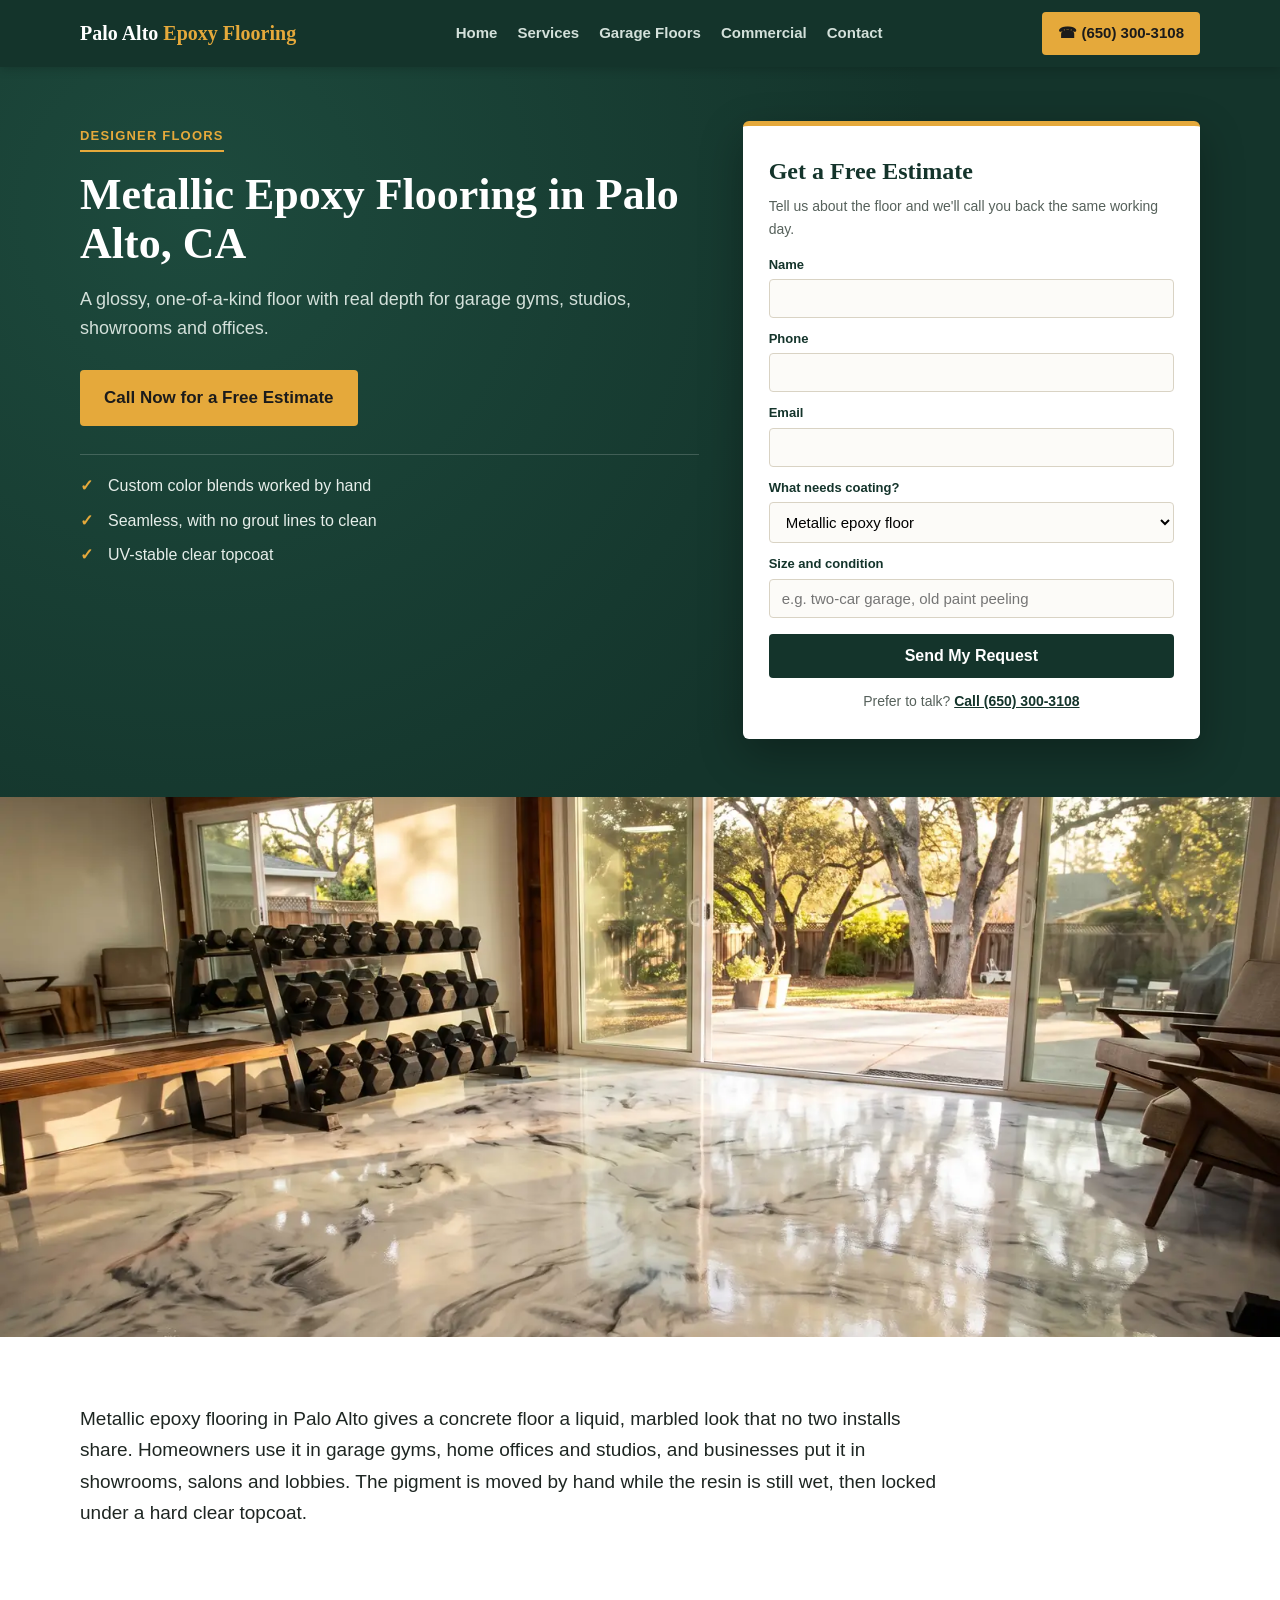
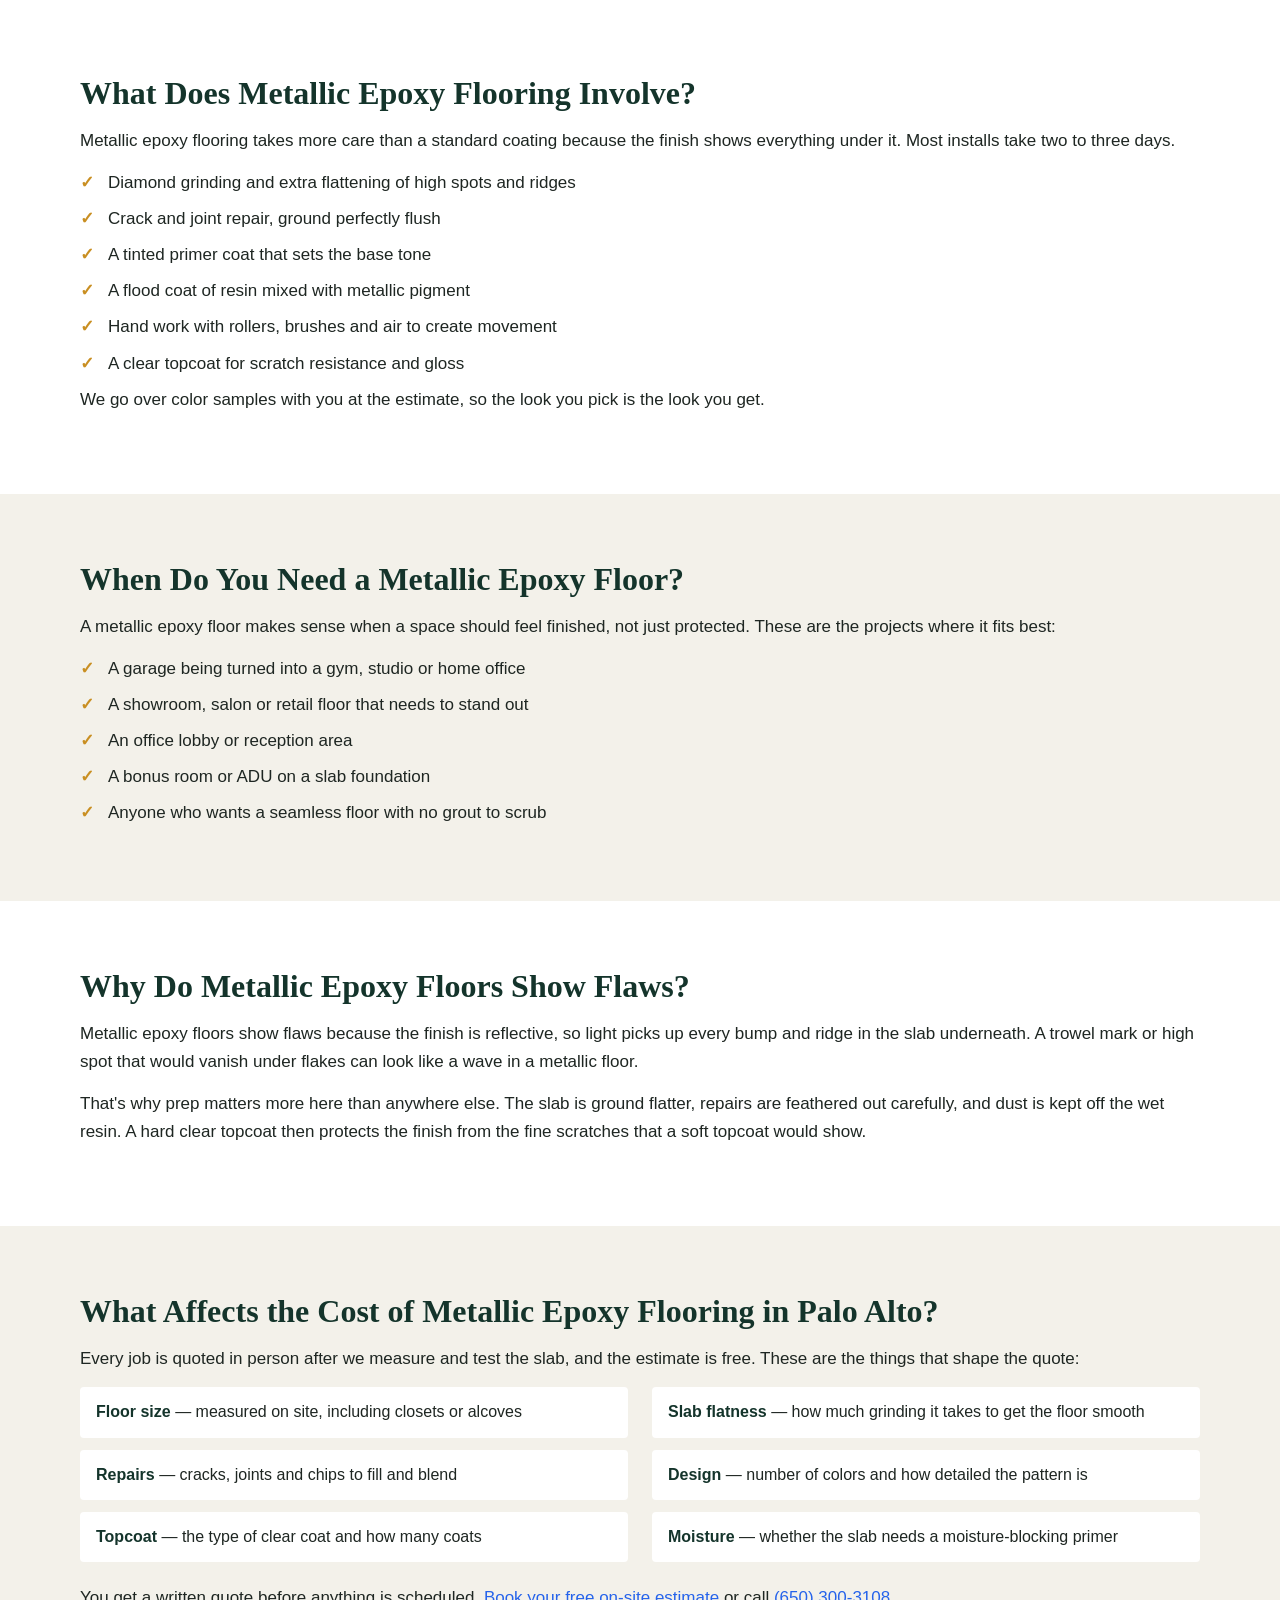
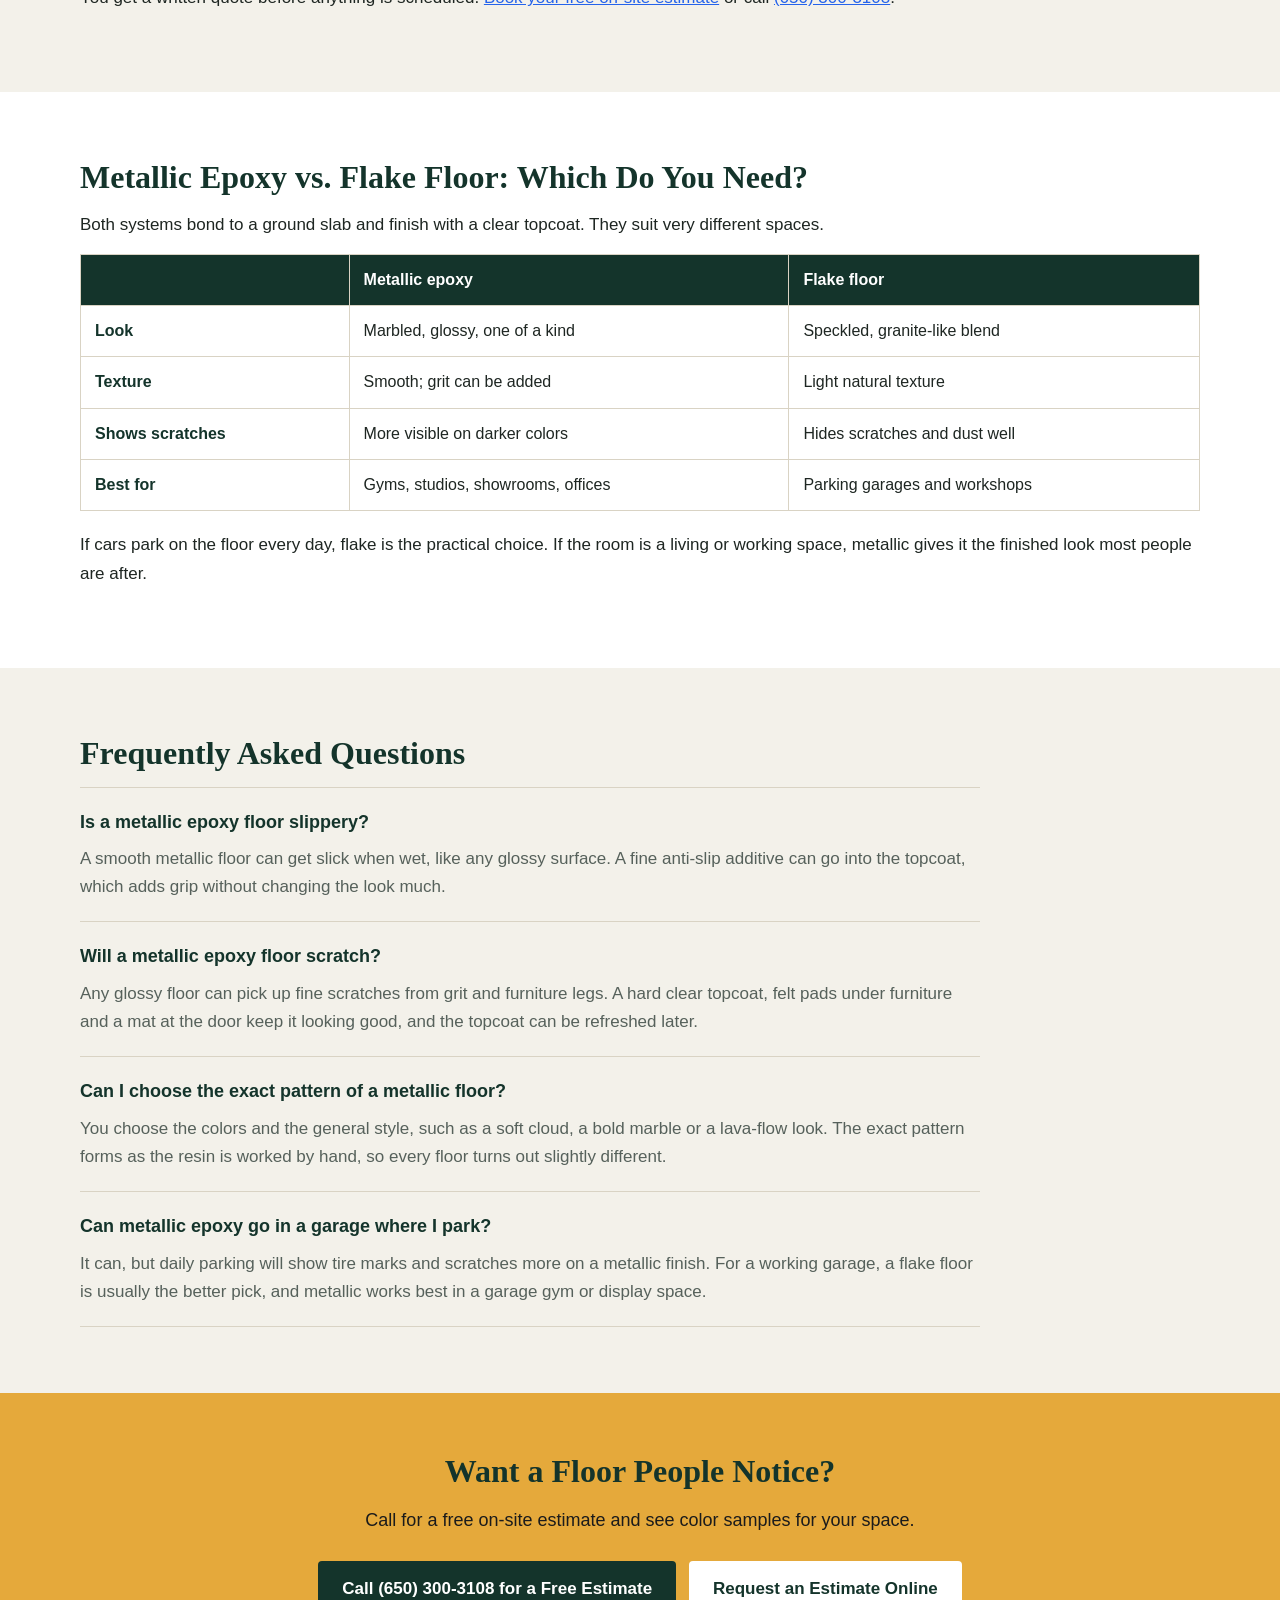
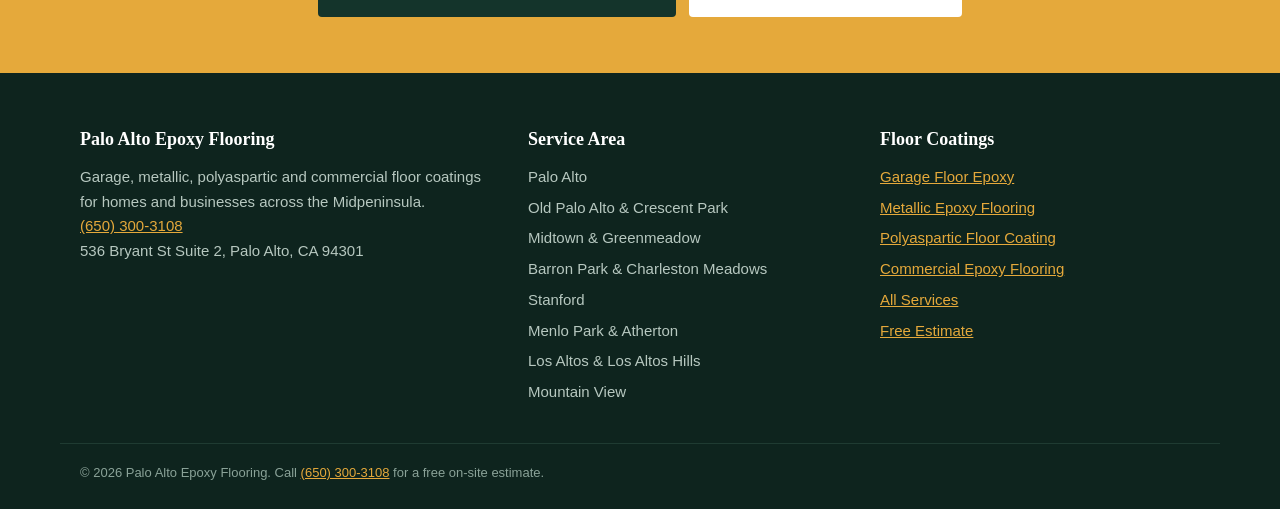
<file: metallic-epoxy-flooring-palo-alto.html>
<!DOCTYPE html>
<html lang="en">
<head>
<meta charset="utf-8">
<meta name="viewport" content="width=device-width, initial-scale=1">
<title>Metallic Epoxy Flooring in Palo Alto, CA | Free Estimates</title>
<meta name="description" content="Metallic epoxy flooring in Palo Alto, CA for garage gyms, studios and showrooms. Hand-worked color, seamless finish. Free on-site estimate.">
<link rel="canonical" href="https://www.paloaltoepoxyflooring.com/metallic-epoxy-flooring-palo-alto.html">
<link rel="stylesheet" href="styles.css">
<script type="application/ld+json">
{
  "@context": "https://schema.org",
  "@type": "LocalBusiness",
  "name": "Palo Alto Epoxy Flooring",
  "telephone": "+1-650-300-3108",
  "url": "https://www.paloaltoepoxyflooring.com/",
  "image": "https://www.paloaltoepoxyflooring.com/epoxy-flooring-palo-alto-hero.webp",
  "address": {
    "@type": "PostalAddress",
    "streetAddress": "536 Bryant St Suite 2",
    "addressLocality": "Palo Alto",
    "addressRegion": "CA",
    "postalCode": "94301",
    "addressCountry": "US"
  },
  "areaServed": "Palo Alto, CA",
  "description": "Epoxy flooring in Palo Alto, CA",
  "openingHours": "Mo-Fr 08:00-18:00"
}
</script>
<script type="application/ld+json">
{
  "@context": "https://schema.org",
  "@type": "FAQPage",
  "mainEntity": [
    {
      "@type": "Question",
      "name": "Is a metallic epoxy floor slippery?",
      "acceptedAnswer": {
        "@type": "Answer",
        "text": "A smooth metallic floor can get slick when wet, like any glossy surface. A fine anti-slip additive can go into the topcoat, which adds grip without changing the look much."
      }
    },
    {
      "@type": "Question",
      "name": "Will a metallic epoxy floor scratch?",
      "acceptedAnswer": {
        "@type": "Answer",
        "text": "Any glossy floor can pick up fine scratches from grit and furniture legs. A hard clear topcoat, felt pads under furniture and a mat at the door keep it looking good, and the topcoat can be refreshed later."
      }
    },
    {
      "@type": "Question",
      "name": "Can I choose the exact pattern of a metallic floor?",
      "acceptedAnswer": {
        "@type": "Answer",
        "text": "You choose the colors and the general style, such as a soft cloud, a bold marble or a lava-flow look. The exact pattern forms as the resin is worked by hand, so every floor turns out slightly different."
      }
    },
    {
      "@type": "Question",
      "name": "Can metallic epoxy go in a garage where I park?",
      "acceptedAnswer": {
        "@type": "Answer",
        "text": "It can, but daily parking will show tire marks and scratches more on a metallic finish. For a working garage, a flake floor is usually the better pick, and metallic works best in a garage gym or display space."
      }
    }
  ]
}
</script>
</head>
<body>

<!-- NAV -->
<nav class="nav">
  <div class="nav-inner">
    <a class="brand" href="/">Palo Alto <span>Epoxy Flooring</span></a>
    <div class="nav-links">
      <a href="/">Home</a>
      <a href="services.html">Services</a>
      <a href="garage-floor-epoxy-palo-alto.html">Garage Floors</a>
      <a href="commercial-epoxy-flooring-palo-alto.html">Commercial</a>
      <a href="contact.html">Contact</a>
    </div>
    <a class="nav-cta" href="tel:+16503003108">&#9742; (650) 300-3108</a>
  </div>
</nav>

<header class="hero">
  <div class="wrap hero-grid">
    <div class="hero-copy">
      <span class="eyebrow">Designer floors</span>
      <h1>Metallic Epoxy Flooring in Palo Alto, CA</h1>
      <p class="hero-sub">A glossy, one-of-a-kind floor with real depth for garage gyms, studios, showrooms and offices.</p>
      <a class="btn" href="tel:+16503003108">Call Now for a Free Estimate</a>
      <ul class="hero-points">
        <li>Custom color blends worked by hand</li>
        <li>Seamless, with no grout lines to clean</li>
        <li>UV-stable clear topcoat</li>
      </ul>
    </div>
    <div class="hero-form">
      <h2>Get a Free Estimate</h2>
      <p class="form-note">Tell us about the floor and we'll call you back the same working day.</p>
      <form action="https://formspree.io/f/mzeddbqr" method="POST">
        <input type="hidden" name="_subject" value="New Lead &mdash; Metallic Epoxy Flooring in Palo Alto">
        <label for="hf-name">Name</label>
        <input type="text" id="hf-name" name="name" autocomplete="name" required>
        <label for="hf-phone">Phone</label>
        <input type="tel" id="hf-phone" name="phone" autocomplete="tel" required>
        <label for="hf-email">Email</label>
        <input type="email" id="hf-email" name="email" autocomplete="email">
        <label for="hf-service">What needs coating?</label>
        <select id="hf-service" name="service">
          <option>Garage floor</option>
          <option selected>Metallic epoxy floor</option>
          <option>Polyaspartic coating</option>
          <option>Commercial or lab floor</option>
          <option>Other / not sure</option>
        </select>
        <label for="hf-details">Size and condition</label>
        <input type="text" id="hf-details" name="details" placeholder="e.g. two-car garage, old paint peeling">
        <input type="text" name="_gotcha" style="display:none" tabindex="-1" autocomplete="off">
        <button type="submit">Send My Request</button>
      </form>
      <p class="form-alt">Prefer to talk? <a href="tel:+16503003108">Call (650) 300-3108</a></p>
    </div>
  </div>
</header>

<section class="hero-band">
  <img src="metallic-epoxy-floor-palo-alto.webp" alt="Pearl and charcoal metallic epoxy floor in a garage home gym" width="1600" height="1073">
</section>

<section class="section">
  <div class="wrap">
    <p class="intro">Metallic epoxy flooring in Palo Alto gives a concrete floor a liquid, marbled look that no two installs share. Homeowners use it in garage gyms, home offices and studios, and businesses put it in showrooms, salons and lobbies. The pigment is moved by hand while the resin is still wet, then locked under a hard clear topcoat.</p>
  </div>
</section>
<section class="section">
  <div class="wrap">
    <h2>What Does Metallic Epoxy Flooring Involve?</h2>
    <p>Metallic epoxy flooring takes more care than a standard coating because the finish shows everything under it. Most installs take two to three days.</p>
    <ul class="checks">
        <li>Diamond grinding and extra flattening of high spots and ridges</li>
        <li>Crack and joint repair, ground perfectly flush</li>
        <li>A tinted primer coat that sets the base tone</li>
        <li>A flood coat of resin mixed with metallic pigment</li>
        <li>Hand work with rollers, brushes and air to create movement</li>
        <li>A clear topcoat for scratch resistance and gloss</li>
      </ul>
    <p>We go over color samples with you at the estimate, so the look you pick is the look you get.</p>
  </div>
</section>
<section class="section alt">
  <div class="wrap">
    <h2>When Do You Need a Metallic Epoxy Floor?</h2>
    <p>A metallic epoxy floor makes sense when a space should feel finished, not just protected. These are the projects where it fits best:</p>
    <ul class="checks">
        <li>A garage being turned into a gym, studio or home office</li>
        <li>A showroom, salon or retail floor that needs to stand out</li>
        <li>An office lobby or reception area</li>
        <li>A bonus room or ADU on a slab foundation</li>
        <li>Anyone who wants a seamless floor with no grout to scrub</li>
      </ul>
  </div>
</section>
<section class="section">
  <div class="wrap">
    <h2>Why Do Metallic Epoxy Floors Show Flaws?</h2>
    <p>Metallic epoxy floors show flaws because the finish is reflective, so light picks up every bump and ridge in the slab underneath. A trowel mark or high spot that would vanish under flakes can look like a wave in a metallic floor.</p>
    <p>That's why prep matters more here than anywhere else. The slab is ground flatter, repairs are feathered out carefully, and dust is kept off the wet resin. A hard clear topcoat then protects the finish from the fine scratches that a soft topcoat would show.</p>
  </div>
</section>
<section class="section alt">
  <div class="wrap">
    <h2>What Affects the Cost of Metallic Epoxy Flooring in Palo Alto?</h2>
    <p>Every job is quoted in person after we measure and test the slab, and the estimate is free. These are the things that shape the quote:</p>
    <ul class="factors">
      <li><strong>Floor size</strong> &mdash; measured on site, including closets or alcoves</li>
      <li><strong>Slab flatness</strong> &mdash; how much grinding it takes to get the floor smooth</li>
      <li><strong>Repairs</strong> &mdash; cracks, joints and chips to fill and blend</li>
      <li><strong>Design</strong> &mdash; number of colors and how detailed the pattern is</li>
      <li><strong>Topcoat</strong> &mdash; the type of clear coat and how many coats</li>
      <li><strong>Moisture</strong> &mdash; whether the slab needs a moisture-blocking primer</li>
    </ul>
    <p>You get a written quote before anything is scheduled. <a href="contact.html" style="color: #2563eb; text-decoration: underline;">Book your free on-site estimate</a> or call <a href="tel:+16503003108" style="color: #2563eb; text-decoration: underline;">(650) 300-3108</a>.</p>
  </div>
</section>
<section class="section">
  <div class="wrap">
    <h2>Metallic Epoxy vs. Flake Floor: Which Do You Need?</h2>
    <p>Both systems bond to a ground slab and finish with a clear topcoat. They suit very different spaces.</p>
      <table class="compare">
        <tr><th></th><th>Metallic epoxy</th><th>Flake floor</th></tr>
        <tr><td>Look</td><td>Marbled, glossy, one of a kind</td><td>Speckled, granite-like blend</td></tr>
        <tr><td>Texture</td><td>Smooth; grit can be added</td><td>Light natural texture</td></tr>
        <tr><td>Shows scratches</td><td>More visible on darker colors</td><td>Hides scratches and dust well</td></tr>
        <tr><td>Best for</td><td>Gyms, studios, showrooms, offices</td><td>Parking garages and workshops</td></tr>
      </table>
    <p>If cars park on the floor every day, flake is the practical choice. If the room is a living or working space, metallic gives it the finished look most people are after.</p>
  </div>
</section>
<!-- FAQ -->
<section class="section alt">
  <div class="wrap">
    <h2>Frequently Asked Questions</h2>
    <div class="faq-list">
      <div class="faq-item">
        <h3>Is a metallic epoxy floor slippery?</h3>
        <p>A smooth metallic floor can get slick when wet, like any glossy surface. A fine anti-slip additive can go into the topcoat, which adds grip without changing the look much.</p>
      </div>
      <div class="faq-item">
        <h3>Will a metallic epoxy floor scratch?</h3>
        <p>Any glossy floor can pick up fine scratches from grit and furniture legs. A hard clear topcoat, felt pads under furniture and a mat at the door keep it looking good, and the topcoat can be refreshed later.</p>
      </div>
      <div class="faq-item">
        <h3>Can I choose the exact pattern of a metallic floor?</h3>
        <p>You choose the colors and the general style, such as a soft cloud, a bold marble or a lava-flow look. The exact pattern forms as the resin is worked by hand, so every floor turns out slightly different.</p>
      </div>
      <div class="faq-item">
        <h3>Can metallic epoxy go in a garage where I park?</h3>
        <p>It can, but daily parking will show tire marks and scratches more on a metallic finish. For a working garage, a flake floor is usually the better pick, and metallic works best in a garage gym or display space.</p>
      </div>
    </div>
  </div>
</section>

<!-- CTA -->
<section class="cta-band">
  <div class="wrap">
    <h2>Want a Floor People Notice?</h2>
    <p>Call for a free on-site estimate and see color samples for your space.</p>
    <a class="btn" href="tel:+16503003108">Call (650) 300-3108 for a Free Estimate</a>
    <a class="btn btn-light" href="contact.html">Request an Estimate Online</a>
  </div>
</section>

<!-- FOOTER -->
<footer class="footer">
  <div class="wrap footer-grid">
    <div>
      <h3>Palo Alto Epoxy Flooring</h3>
      <p>Garage, metallic, polyaspartic and commercial floor coatings for homes and businesses across the Midpeninsula.</p>
      <p><a href="tel:+16503003108">(650) 300-3108</a></p>
      <p>536 Bryant St Suite 2, Palo Alto, CA 94301</p>
    </div>
    <div>
      <h3>Service Area</h3>
      <ul>
        <li>Palo Alto</li>
        <li>Old Palo Alto &amp; Crescent Park</li>
        <li>Midtown &amp; Greenmeadow</li>
        <li>Barron Park &amp; Charleston Meadows</li>
        <li>Stanford</li>
        <li>Menlo Park &amp; Atherton</li>
        <li>Los Altos &amp; Los Altos Hills</li>
        <li>Mountain View</li>
      </ul>
    </div>
    <div>
      <h3>Floor Coatings</h3>
      <ul>
        <li><a href="garage-floor-epoxy-palo-alto.html">Garage Floor Epoxy</a></li>
        <li><a href="metallic-epoxy-flooring-palo-alto.html">Metallic Epoxy Flooring</a></li>
        <li><a href="polyaspartic-floor-coating-palo-alto.html">Polyaspartic Floor Coating</a></li>
        <li><a href="commercial-epoxy-flooring-palo-alto.html">Commercial Epoxy Flooring</a></li>
        <li><a href="services.html">All Services</a></li>
        <li><a href="contact.html">Free Estimate</a></li>
      </ul>
    </div>
  </div>
  <div class="wrap footer-bottom">&copy; 2026 Palo Alto Epoxy Flooring. Call <a href="tel:+16503003108">(650) 300-3108</a> for a free on-site estimate.</div>
</footer>

</body>
</html>
</file>
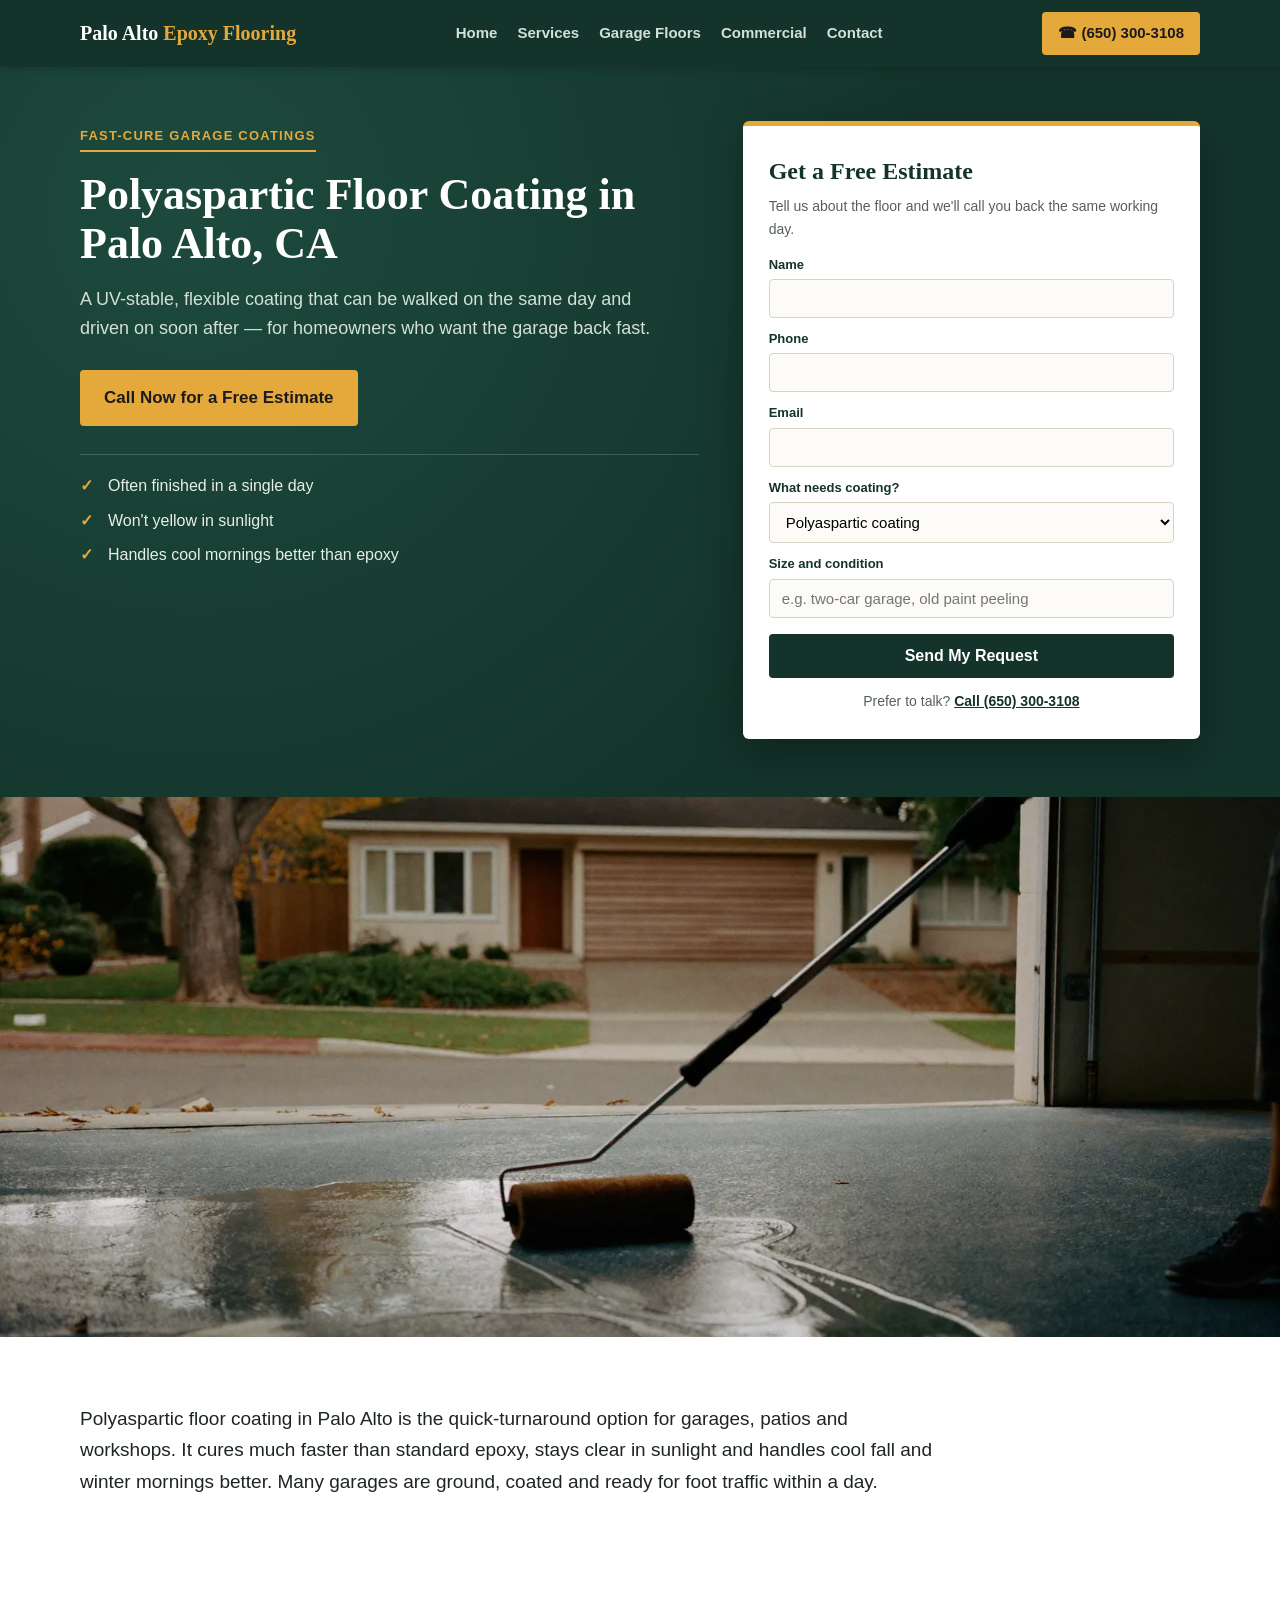
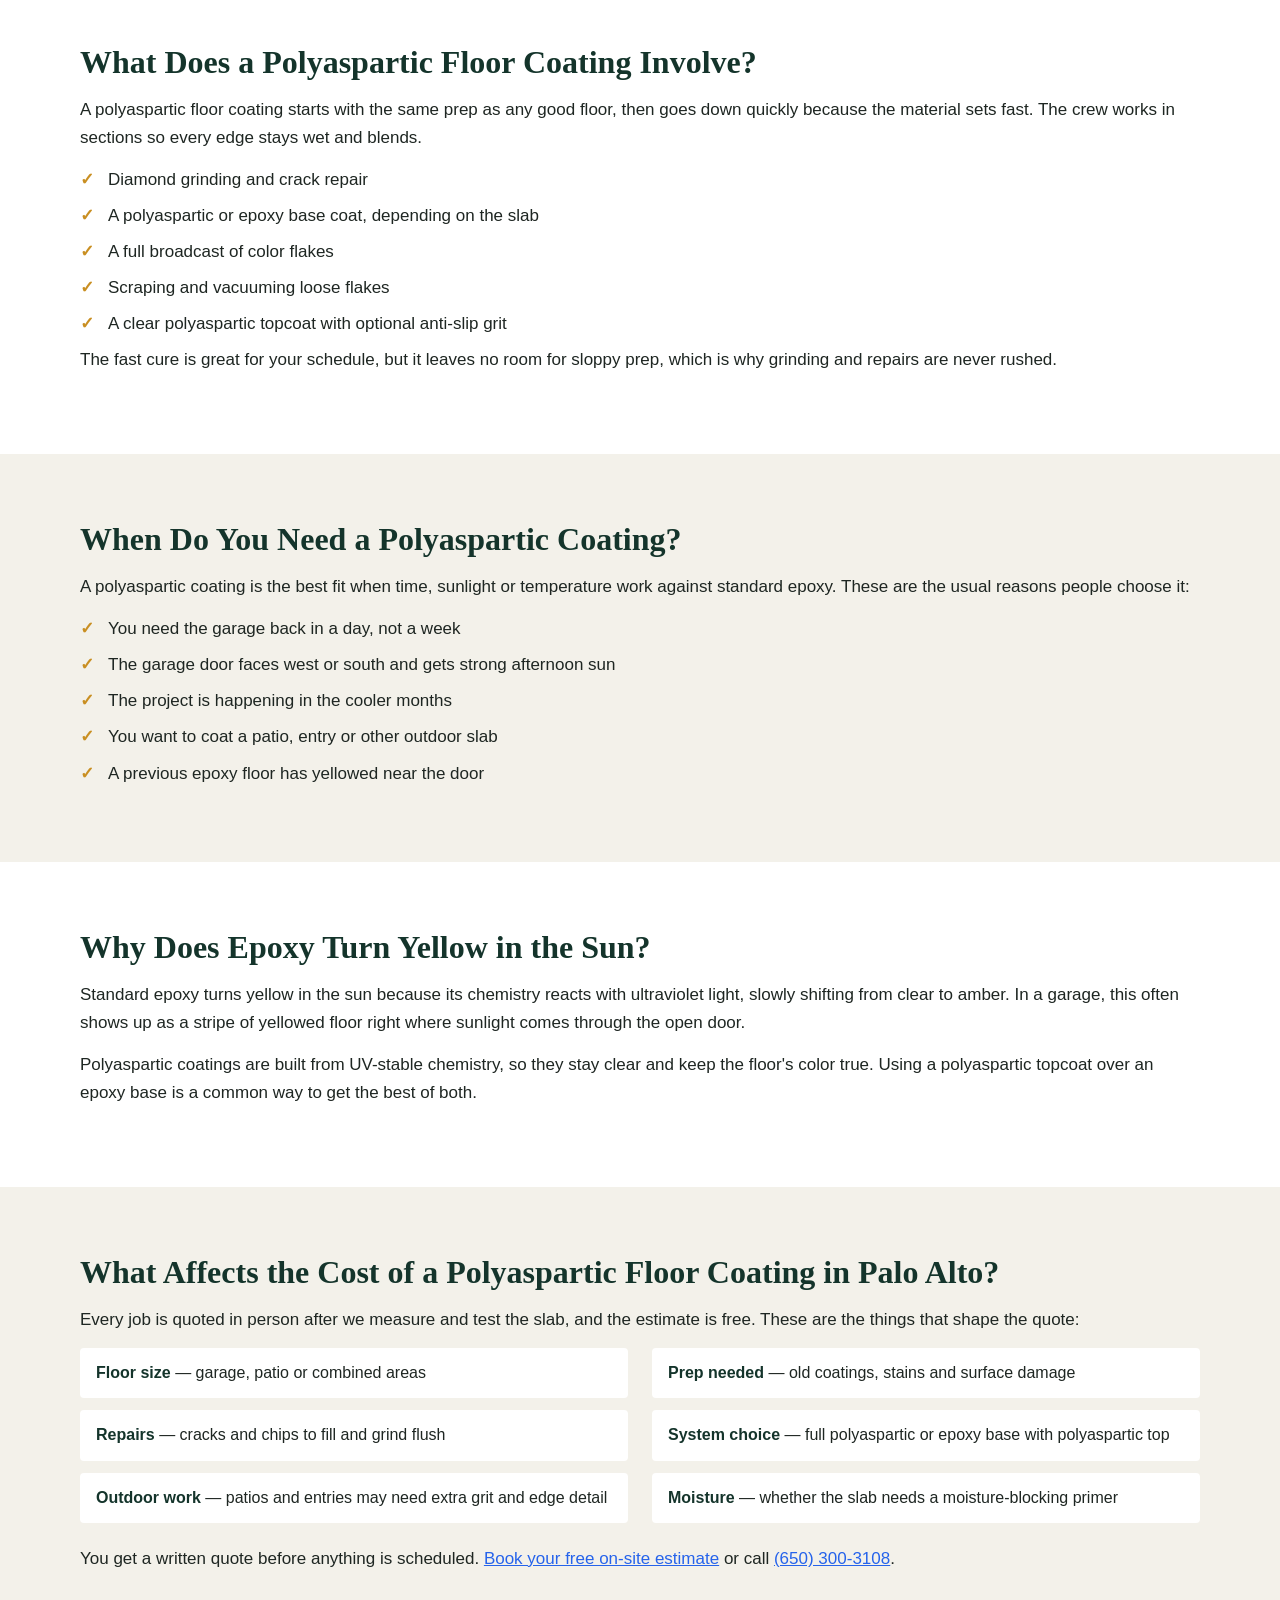
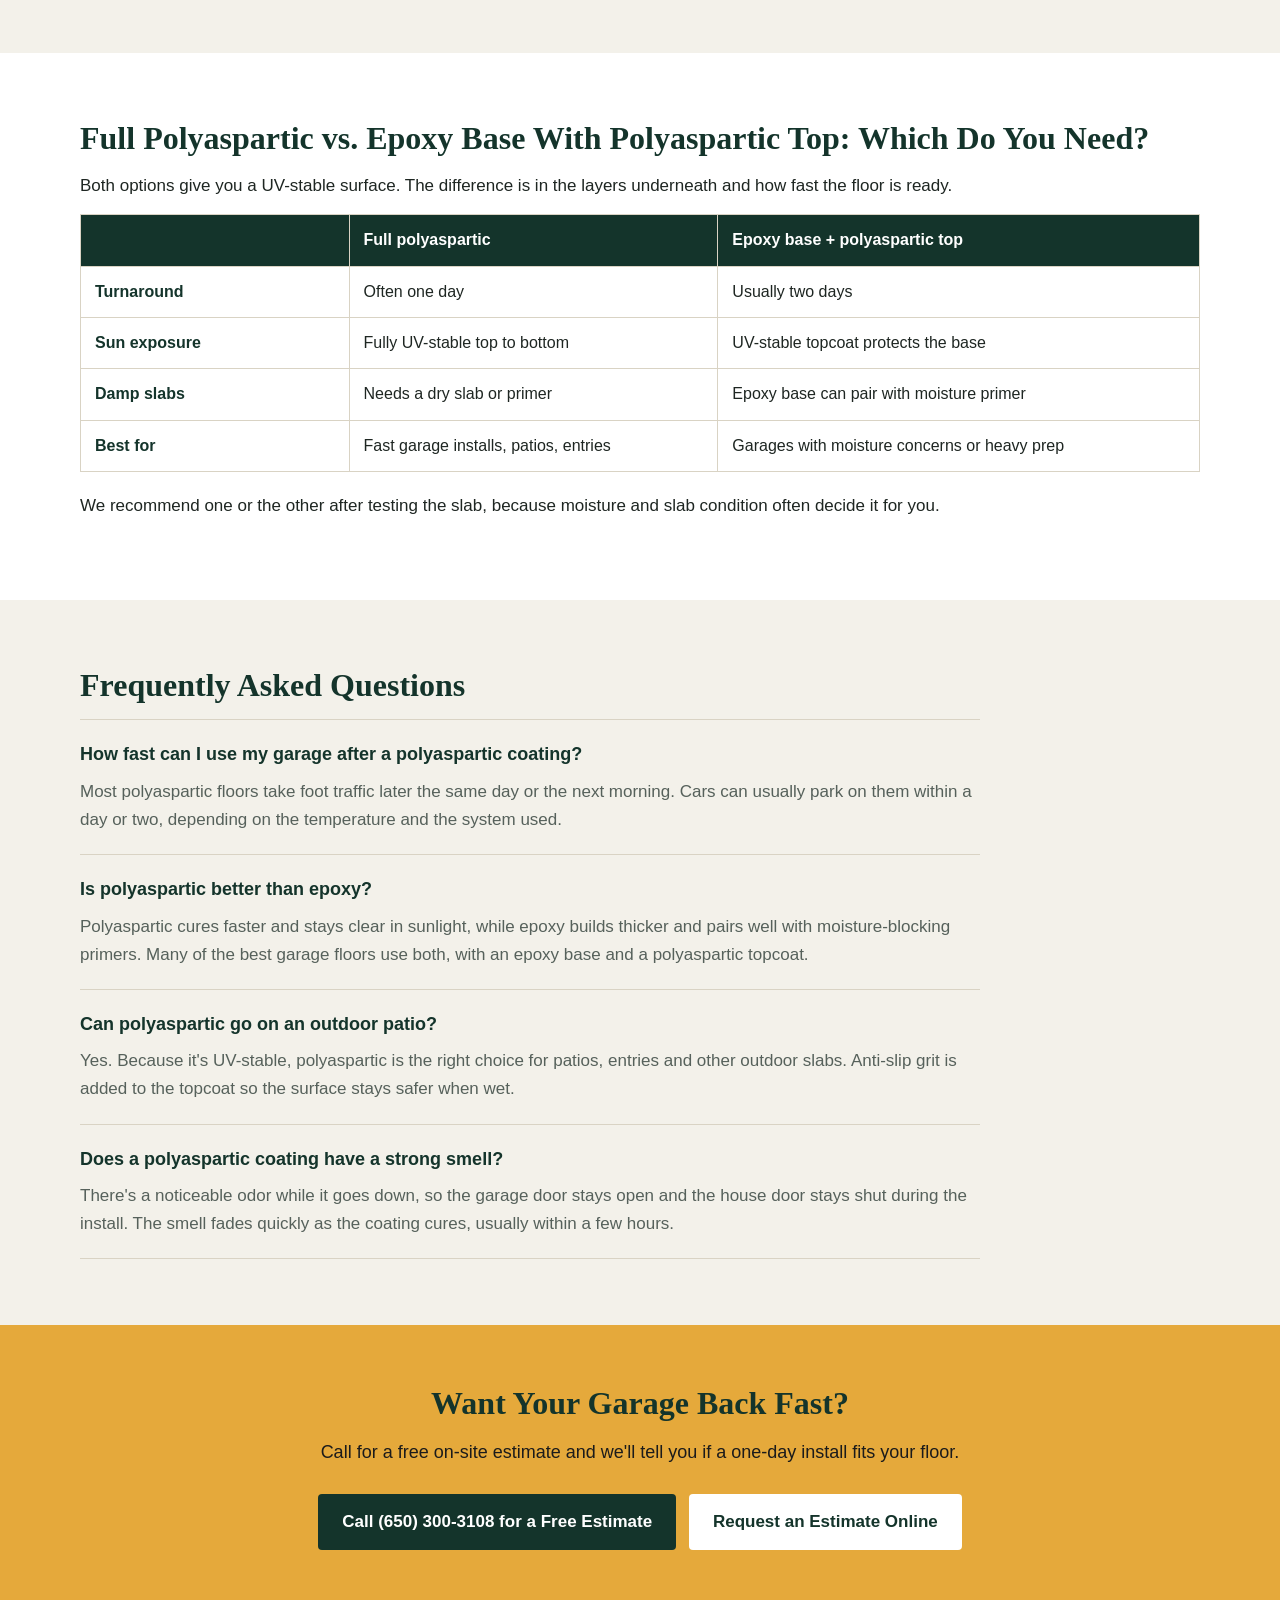
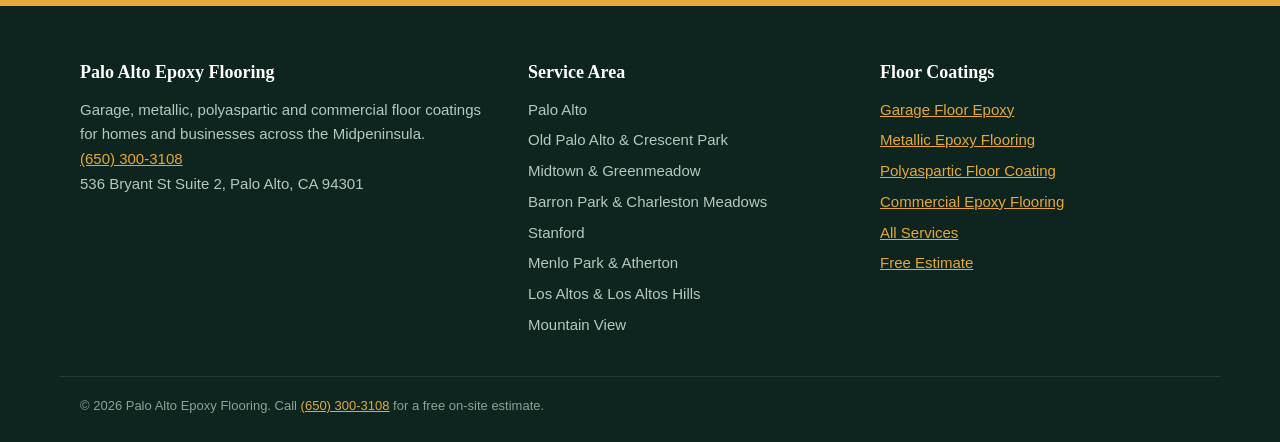
<file: polyaspartic-floor-coating-palo-alto.html>
<!DOCTYPE html>
<html lang="en">
<head>
<meta charset="utf-8">
<meta name="viewport" content="width=device-width, initial-scale=1">
<title>Polyaspartic Floor Coating in Palo Alto, CA | Free Quotes</title>
<meta name="description" content="Polyaspartic floor coating in Palo Alto, CA. Fast-cure, UV-stable garage and patio coatings, often done in one day. Free on-site estimate.">
<link rel="canonical" href="https://www.paloaltoepoxyflooring.com/polyaspartic-floor-coating-palo-alto.html">
<link rel="stylesheet" href="styles.css">
<script type="application/ld+json">
{
  "@context": "https://schema.org",
  "@type": "LocalBusiness",
  "name": "Palo Alto Epoxy Flooring",
  "telephone": "+1-650-300-3108",
  "url": "https://www.paloaltoepoxyflooring.com/",
  "image": "https://www.paloaltoepoxyflooring.com/epoxy-flooring-palo-alto-hero.webp",
  "address": {
    "@type": "PostalAddress",
    "streetAddress": "536 Bryant St Suite 2",
    "addressLocality": "Palo Alto",
    "addressRegion": "CA",
    "postalCode": "94301",
    "addressCountry": "US"
  },
  "areaServed": "Palo Alto, CA",
  "description": "Epoxy flooring in Palo Alto, CA",
  "openingHours": "Mo-Fr 08:00-18:00"
}
</script>
<script type="application/ld+json">
{
  "@context": "https://schema.org",
  "@type": "FAQPage",
  "mainEntity": [
    {
      "@type": "Question",
      "name": "How fast can I use my garage after a polyaspartic coating?",
      "acceptedAnswer": {
        "@type": "Answer",
        "text": "Most polyaspartic floors take foot traffic later the same day or the next morning. Cars can usually park on them within a day or two, depending on the temperature and the system used."
      }
    },
    {
      "@type": "Question",
      "name": "Is polyaspartic better than epoxy?",
      "acceptedAnswer": {
        "@type": "Answer",
        "text": "Polyaspartic cures faster and stays clear in sunlight, while epoxy builds thicker and pairs well with moisture-blocking primers. Many of the best garage floors use both, with an epoxy base and a polyaspartic topcoat."
      }
    },
    {
      "@type": "Question",
      "name": "Can polyaspartic go on an outdoor patio?",
      "acceptedAnswer": {
        "@type": "Answer",
        "text": "Yes. Because it's UV-stable, polyaspartic is the right choice for patios, entries and other outdoor slabs. Anti-slip grit is added to the topcoat so the surface stays safer when wet."
      }
    },
    {
      "@type": "Question",
      "name": "Does a polyaspartic coating have a strong smell?",
      "acceptedAnswer": {
        "@type": "Answer",
        "text": "There's a noticeable odor while it goes down, so the garage door stays open and the house door stays shut during the install. The smell fades quickly as the coating cures, usually within a few hours."
      }
    }
  ]
}
</script>
</head>
<body>

<!-- NAV -->
<nav class="nav">
  <div class="nav-inner">
    <a class="brand" href="/">Palo Alto <span>Epoxy Flooring</span></a>
    <div class="nav-links">
      <a href="/">Home</a>
      <a href="services.html">Services</a>
      <a href="garage-floor-epoxy-palo-alto.html">Garage Floors</a>
      <a href="commercial-epoxy-flooring-palo-alto.html">Commercial</a>
      <a href="contact.html">Contact</a>
    </div>
    <a class="nav-cta" href="tel:+16503003108">&#9742; (650) 300-3108</a>
  </div>
</nav>

<header class="hero">
  <div class="wrap hero-grid">
    <div class="hero-copy">
      <span class="eyebrow">Fast-cure garage coatings</span>
      <h1>Polyaspartic Floor Coating in Palo Alto, CA</h1>
      <p class="hero-sub">A UV-stable, flexible coating that can be walked on the same day and driven on soon after &mdash; for homeowners who want the garage back fast.</p>
      <a class="btn" href="tel:+16503003108">Call Now for a Free Estimate</a>
      <ul class="hero-points">
        <li>Often finished in a single day</li>
        <li>Won't yellow in sunlight</li>
        <li>Handles cool mornings better than epoxy</li>
      </ul>
    </div>
    <div class="hero-form">
      <h2>Get a Free Estimate</h2>
      <p class="form-note">Tell us about the floor and we'll call you back the same working day.</p>
      <form action="https://formspree.io/f/mzeddbqr" method="POST">
        <input type="hidden" name="_subject" value="New Lead &mdash; Polyaspartic Floor Coating in Palo Alto">
        <label for="hf-name">Name</label>
        <input type="text" id="hf-name" name="name" autocomplete="name" required>
        <label for="hf-phone">Phone</label>
        <input type="tel" id="hf-phone" name="phone" autocomplete="tel" required>
        <label for="hf-email">Email</label>
        <input type="email" id="hf-email" name="email" autocomplete="email">
        <label for="hf-service">What needs coating?</label>
        <select id="hf-service" name="service">
          <option>Garage floor</option>
          <option>Metallic epoxy floor</option>
          <option selected>Polyaspartic coating</option>
          <option>Commercial or lab floor</option>
          <option>Other / not sure</option>
        </select>
        <label for="hf-details">Size and condition</label>
        <input type="text" id="hf-details" name="details" placeholder="e.g. two-car garage, old paint peeling">
        <input type="text" name="_gotcha" style="display:none" tabindex="-1" autocomplete="off">
        <button type="submit">Send My Request</button>
      </form>
      <p class="form-alt">Prefer to talk? <a href="tel:+16503003108">Call (650) 300-3108</a></p>
    </div>
  </div>
</header>

<section class="hero-band">
  <img src="polyaspartic-floor-coating-palo-alto.webp" alt="Installer rolling a clear polyaspartic topcoat over a blue-gray flake garage floor" width="1600" height="1200">
</section>

<section class="section">
  <div class="wrap">
    <p class="intro">Polyaspartic floor coating in Palo Alto is the quick-turnaround option for garages, patios and workshops. It cures much faster than standard epoxy, stays clear in sunlight and handles cool fall and winter mornings better. Many garages are ground, coated and ready for foot traffic within a day.</p>
  </div>
</section>
<section class="section">
  <div class="wrap">
    <h2>What Does a Polyaspartic Floor Coating Involve?</h2>
    <p>A polyaspartic floor coating starts with the same prep as any good floor, then goes down quickly because the material sets fast. The crew works in sections so every edge stays wet and blends.</p>
    <ul class="checks">
        <li>Diamond grinding and crack repair</li>
        <li>A polyaspartic or epoxy base coat, depending on the slab</li>
        <li>A full broadcast of color flakes</li>
        <li>Scraping and vacuuming loose flakes</li>
        <li>A clear polyaspartic topcoat with optional anti-slip grit</li>
      </ul>
    <p>The fast cure is great for your schedule, but it leaves no room for sloppy prep, which is why grinding and repairs are never rushed.</p>
  </div>
</section>
<section class="section alt">
  <div class="wrap">
    <h2>When Do You Need a Polyaspartic Coating?</h2>
    <p>A polyaspartic coating is the best fit when time, sunlight or temperature work against standard epoxy. These are the usual reasons people choose it:</p>
    <ul class="checks">
        <li>You need the garage back in a day, not a week</li>
        <li>The garage door faces west or south and gets strong afternoon sun</li>
        <li>The project is happening in the cooler months</li>
        <li>You want to coat a patio, entry or other outdoor slab</li>
        <li>A previous epoxy floor has yellowed near the door</li>
      </ul>
  </div>
</section>
<section class="section">
  <div class="wrap">
    <h2>Why Does Epoxy Turn Yellow in the Sun?</h2>
    <p>Standard epoxy turns yellow in the sun because its chemistry reacts with ultraviolet light, slowly shifting from clear to amber. In a garage, this often shows up as a stripe of yellowed floor right where sunlight comes through the open door.</p>
    <p>Polyaspartic coatings are built from UV-stable chemistry, so they stay clear and keep the floor's color true. Using a polyaspartic topcoat over an epoxy base is a common way to get the best of both.</p>
  </div>
</section>
<section class="section alt">
  <div class="wrap">
    <h2>What Affects the Cost of a Polyaspartic Floor Coating in Palo Alto?</h2>
    <p>Every job is quoted in person after we measure and test the slab, and the estimate is free. These are the things that shape the quote:</p>
    <ul class="factors">
      <li><strong>Floor size</strong> &mdash; garage, patio or combined areas</li>
      <li><strong>Prep needed</strong> &mdash; old coatings, stains and surface damage</li>
      <li><strong>Repairs</strong> &mdash; cracks and chips to fill and grind flush</li>
      <li><strong>System choice</strong> &mdash; full polyaspartic or epoxy base with polyaspartic top</li>
      <li><strong>Outdoor work</strong> &mdash; patios and entries may need extra grit and edge detail</li>
      <li><strong>Moisture</strong> &mdash; whether the slab needs a moisture-blocking primer</li>
    </ul>
    <p>You get a written quote before anything is scheduled. <a href="contact.html" style="color: #2563eb; text-decoration: underline;">Book your free on-site estimate</a> or call <a href="tel:+16503003108" style="color: #2563eb; text-decoration: underline;">(650) 300-3108</a>.</p>
  </div>
</section>
<section class="section">
  <div class="wrap">
    <h2>Full Polyaspartic vs. Epoxy Base With Polyaspartic Top: Which Do You Need?</h2>
    <p>Both options give you a UV-stable surface. The difference is in the layers underneath and how fast the floor is ready.</p>
      <table class="compare">
        <tr><th></th><th>Full polyaspartic</th><th>Epoxy base + polyaspartic top</th></tr>
        <tr><td>Turnaround</td><td>Often one day</td><td>Usually two days</td></tr>
        <tr><td>Sun exposure</td><td>Fully UV-stable top to bottom</td><td>UV-stable topcoat protects the base</td></tr>
        <tr><td>Damp slabs</td><td>Needs a dry slab or primer</td><td>Epoxy base can pair with moisture primer</td></tr>
        <tr><td>Best for</td><td>Fast garage installs, patios, entries</td><td>Garages with moisture concerns or heavy prep</td></tr>
      </table>
    <p>We recommend one or the other after testing the slab, because moisture and slab condition often decide it for you.</p>
  </div>
</section>
<!-- FAQ -->
<section class="section alt">
  <div class="wrap">
    <h2>Frequently Asked Questions</h2>
    <div class="faq-list">
      <div class="faq-item">
        <h3>How fast can I use my garage after a polyaspartic coating?</h3>
        <p>Most polyaspartic floors take foot traffic later the same day or the next morning. Cars can usually park on them within a day or two, depending on the temperature and the system used.</p>
      </div>
      <div class="faq-item">
        <h3>Is polyaspartic better than epoxy?</h3>
        <p>Polyaspartic cures faster and stays clear in sunlight, while epoxy builds thicker and pairs well with moisture-blocking primers. Many of the best garage floors use both, with an epoxy base and a polyaspartic topcoat.</p>
      </div>
      <div class="faq-item">
        <h3>Can polyaspartic go on an outdoor patio?</h3>
        <p>Yes. Because it's UV-stable, polyaspartic is the right choice for patios, entries and other outdoor slabs. Anti-slip grit is added to the topcoat so the surface stays safer when wet.</p>
      </div>
      <div class="faq-item">
        <h3>Does a polyaspartic coating have a strong smell?</h3>
        <p>There's a noticeable odor while it goes down, so the garage door stays open and the house door stays shut during the install. The smell fades quickly as the coating cures, usually within a few hours.</p>
      </div>
    </div>
  </div>
</section>

<!-- CTA -->
<section class="cta-band">
  <div class="wrap">
    <h2>Want Your Garage Back Fast?</h2>
    <p>Call for a free on-site estimate and we'll tell you if a one-day install fits your floor.</p>
    <a class="btn" href="tel:+16503003108">Call (650) 300-3108 for a Free Estimate</a>
    <a class="btn btn-light" href="contact.html">Request an Estimate Online</a>
  </div>
</section>

<!-- FOOTER -->
<footer class="footer">
  <div class="wrap footer-grid">
    <div>
      <h3>Palo Alto Epoxy Flooring</h3>
      <p>Garage, metallic, polyaspartic and commercial floor coatings for homes and businesses across the Midpeninsula.</p>
      <p><a href="tel:+16503003108">(650) 300-3108</a></p>
      <p>536 Bryant St Suite 2, Palo Alto, CA 94301</p>
    </div>
    <div>
      <h3>Service Area</h3>
      <ul>
        <li>Palo Alto</li>
        <li>Old Palo Alto &amp; Crescent Park</li>
        <li>Midtown &amp; Greenmeadow</li>
        <li>Barron Park &amp; Charleston Meadows</li>
        <li>Stanford</li>
        <li>Menlo Park &amp; Atherton</li>
        <li>Los Altos &amp; Los Altos Hills</li>
        <li>Mountain View</li>
      </ul>
    </div>
    <div>
      <h3>Floor Coatings</h3>
      <ul>
        <li><a href="garage-floor-epoxy-palo-alto.html">Garage Floor Epoxy</a></li>
        <li><a href="metallic-epoxy-flooring-palo-alto.html">Metallic Epoxy Flooring</a></li>
        <li><a href="polyaspartic-floor-coating-palo-alto.html">Polyaspartic Floor Coating</a></li>
        <li><a href="commercial-epoxy-flooring-palo-alto.html">Commercial Epoxy Flooring</a></li>
        <li><a href="services.html">All Services</a></li>
        <li><a href="contact.html">Free Estimate</a></li>
      </ul>
    </div>
  </div>
  <div class="wrap footer-bottom">&copy; 2026 Palo Alto Epoxy Flooring. Call <a href="tel:+16503003108">(650) 300-3108</a> for a free on-site estimate.</div>
</footer>

</body>
</html>
</file>
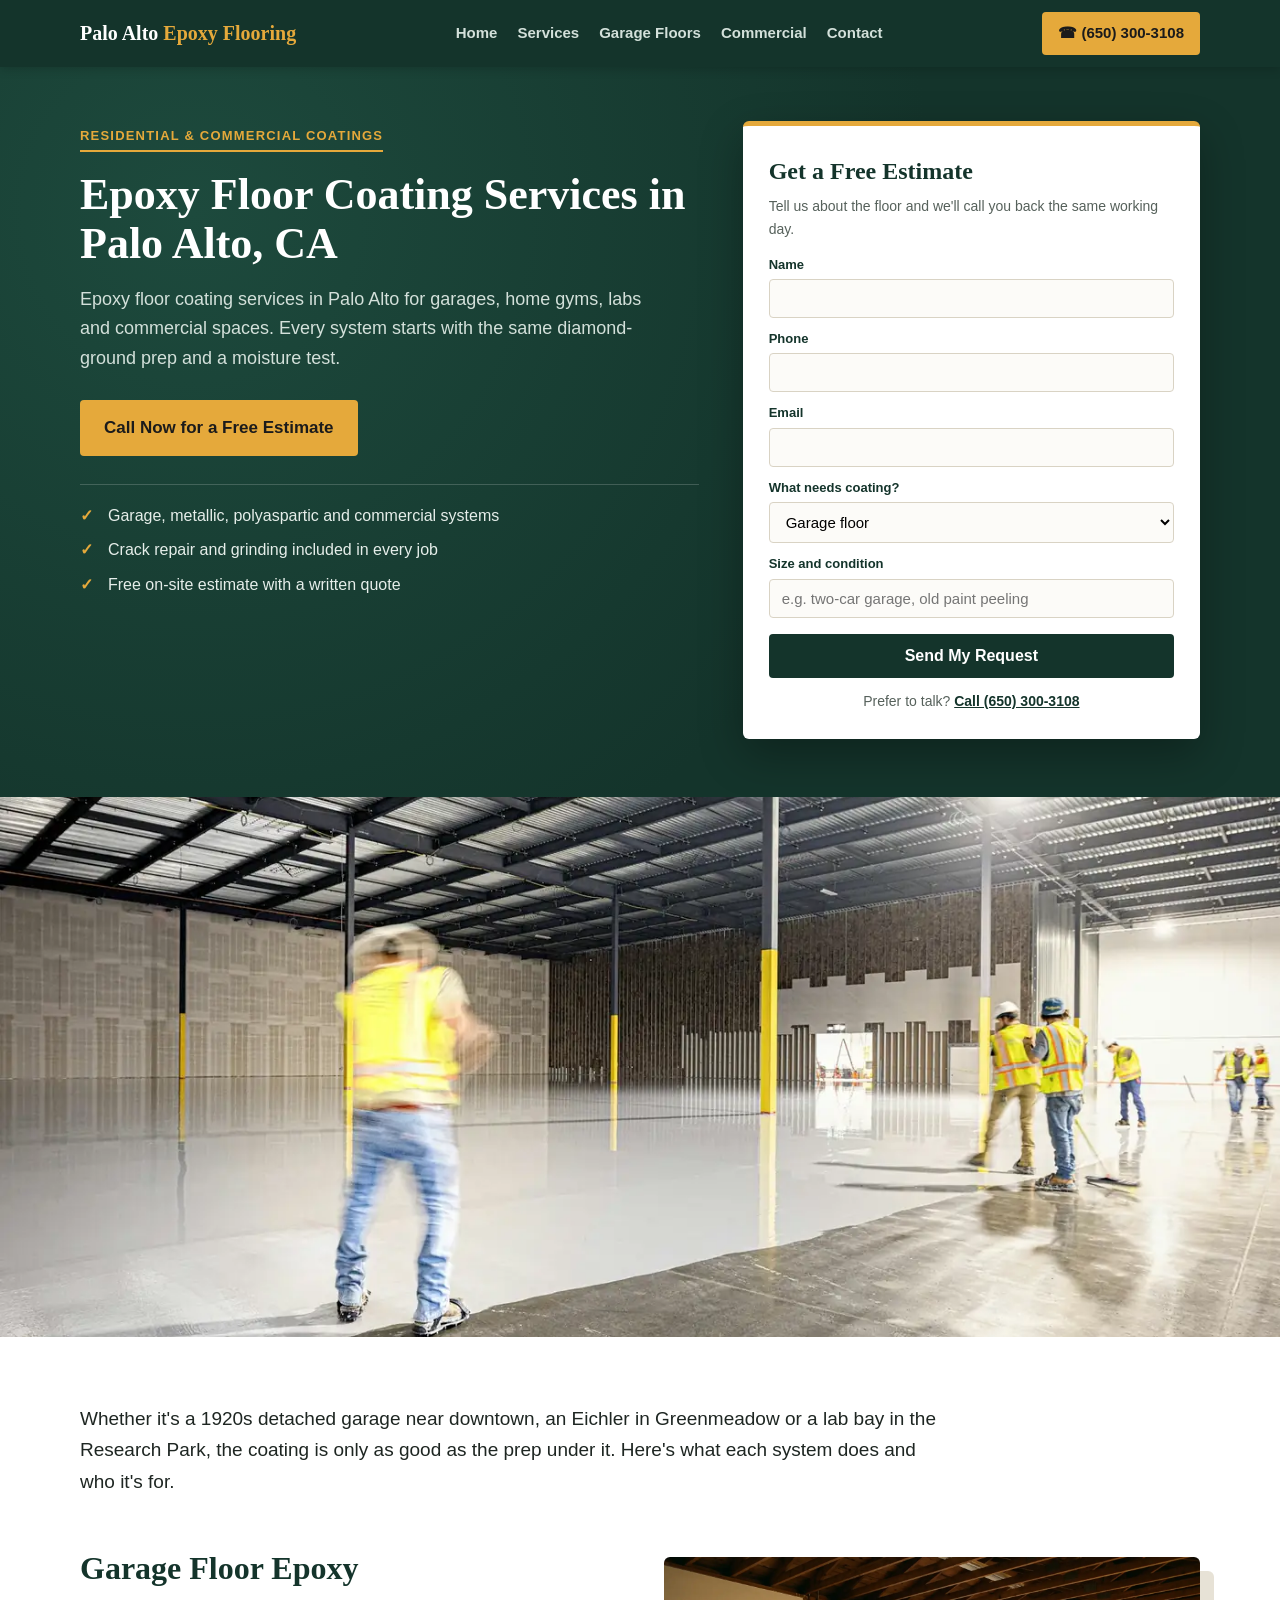
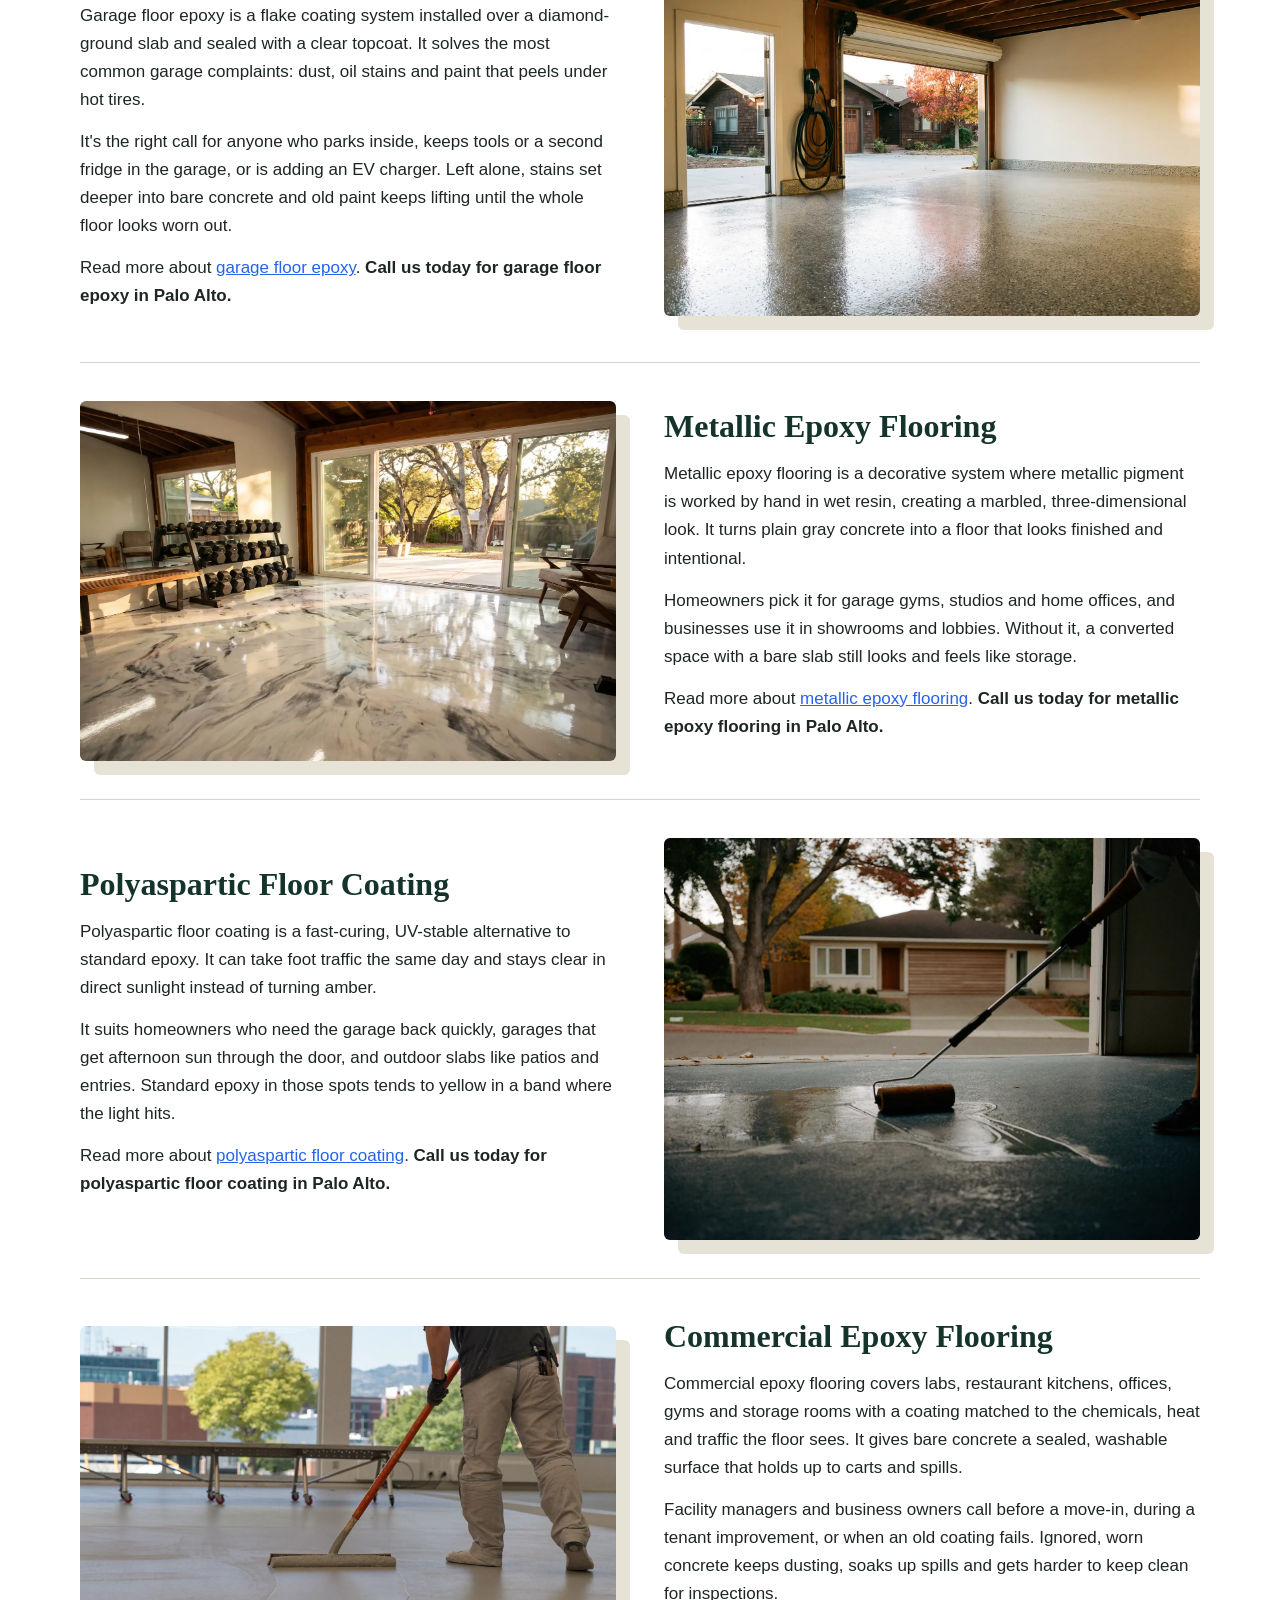
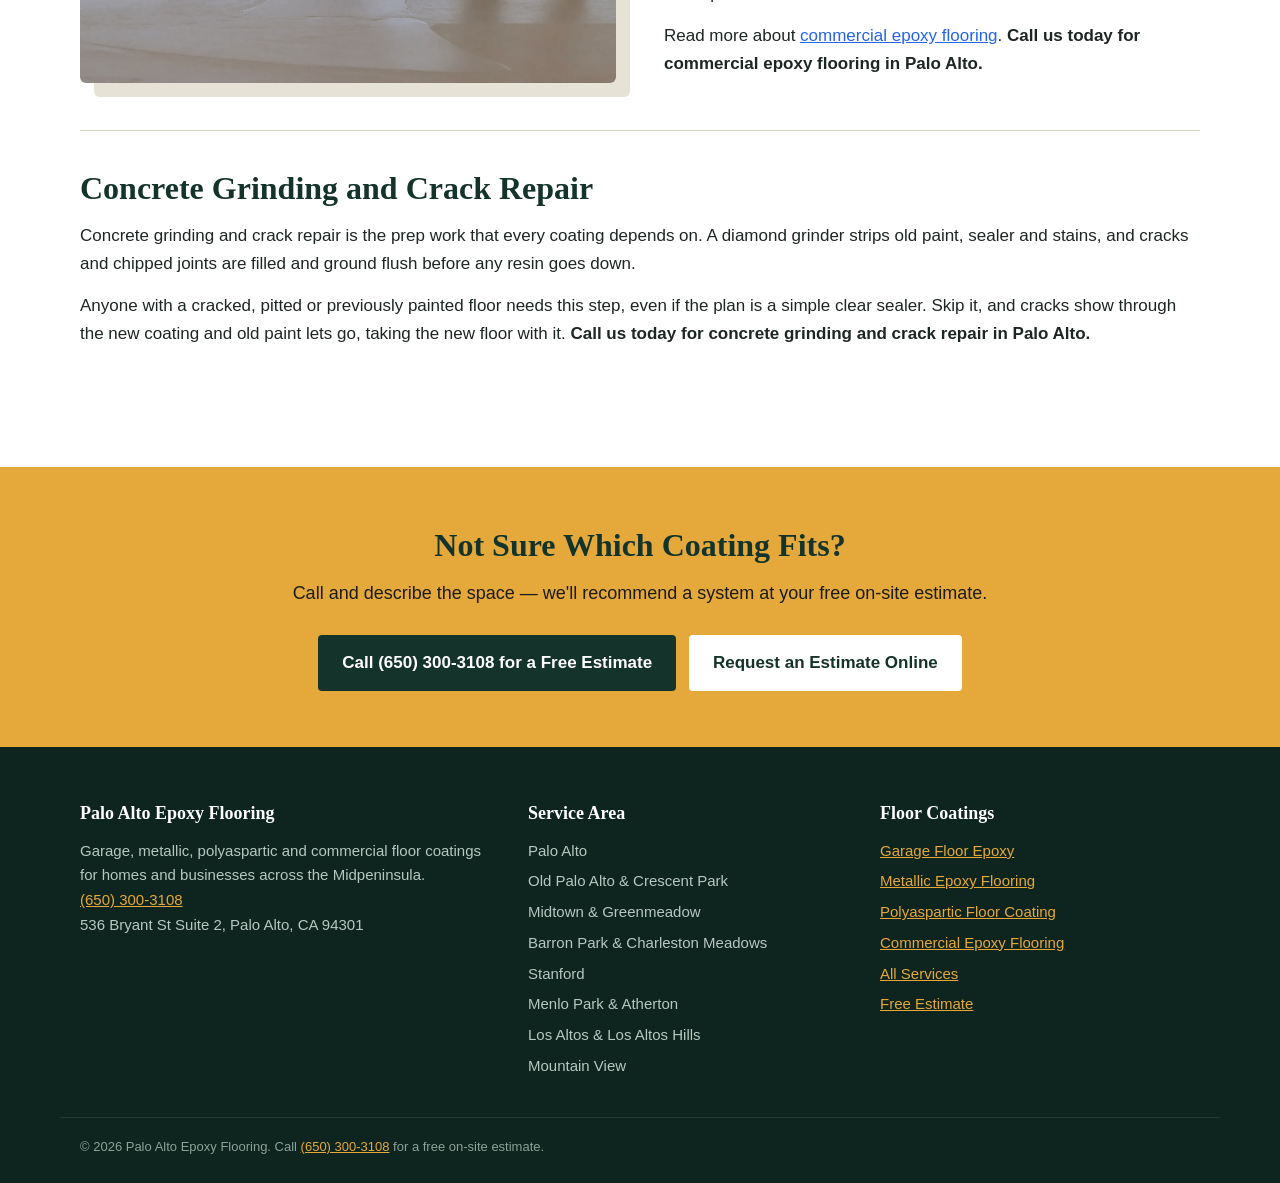
<file: services.html>
<!DOCTYPE html>
<html lang="en">
<head>
<meta charset="utf-8">
<meta name="viewport" content="width=device-width, initial-scale=1">
<title>Floor Coating Services in Palo Alto, CA | Free Estimates</title>
<meta name="description" content="Epoxy floor coating services in Palo Alto, CA: garage floor epoxy, metallic, polyaspartic and commercial coatings. Free on-site estimate.">
<link rel="canonical" href="https://www.paloaltoepoxyflooring.com/services.html">
<link rel="stylesheet" href="styles.css">
<script type="application/ld+json">
{
  "@context": "https://schema.org",
  "@type": "LocalBusiness",
  "name": "Palo Alto Epoxy Flooring",
  "telephone": "+1-650-300-3108",
  "url": "https://www.paloaltoepoxyflooring.com/",
  "image": "https://www.paloaltoepoxyflooring.com/epoxy-flooring-palo-alto-hero.webp",
  "address": {
    "@type": "PostalAddress",
    "streetAddress": "536 Bryant St Suite 2",
    "addressLocality": "Palo Alto",
    "addressRegion": "CA",
    "postalCode": "94301",
    "addressCountry": "US"
  },
  "areaServed": "Palo Alto, CA",
  "description": "Epoxy flooring in Palo Alto, CA",
  "openingHours": "Mo-Fr 08:00-18:00"
}
</script>
<script type="application/ld+json">
{
  "@context": "https://schema.org",
  "@type": "Service",
  "serviceType": "Garage Floor Epoxy",
  "areaServed": "Palo Alto",
  "provider": {
    "@type": "LocalBusiness",
    "name": "Palo Alto Epoxy Flooring"
  }
}
</script>
<script type="application/ld+json">
{
  "@context": "https://schema.org",
  "@type": "Service",
  "serviceType": "Metallic Epoxy Flooring",
  "areaServed": "Palo Alto",
  "provider": {
    "@type": "LocalBusiness",
    "name": "Palo Alto Epoxy Flooring"
  }
}
</script>
<script type="application/ld+json">
{
  "@context": "https://schema.org",
  "@type": "Service",
  "serviceType": "Polyaspartic Floor Coating",
  "areaServed": "Palo Alto",
  "provider": {
    "@type": "LocalBusiness",
    "name": "Palo Alto Epoxy Flooring"
  }
}
</script>
<script type="application/ld+json">
{
  "@context": "https://schema.org",
  "@type": "Service",
  "serviceType": "Commercial Epoxy Flooring",
  "areaServed": "Palo Alto",
  "provider": {
    "@type": "LocalBusiness",
    "name": "Palo Alto Epoxy Flooring"
  }
}
</script>
<script type="application/ld+json">
{
  "@context": "https://schema.org",
  "@type": "Service",
  "serviceType": "Concrete Grinding and Crack Repair",
  "areaServed": "Palo Alto",
  "provider": {
    "@type": "LocalBusiness",
    "name": "Palo Alto Epoxy Flooring"
  }
}
</script>
</head>
<body>

<!-- NAV -->
<nav class="nav">
  <div class="nav-inner">
    <a class="brand" href="/">Palo Alto <span>Epoxy Flooring</span></a>
    <div class="nav-links">
      <a href="/">Home</a>
      <a href="services.html">Services</a>
      <a href="garage-floor-epoxy-palo-alto.html">Garage Floors</a>
      <a href="commercial-epoxy-flooring-palo-alto.html">Commercial</a>
      <a href="contact.html">Contact</a>
    </div>
    <a class="nav-cta" href="tel:+16503003108">&#9742; (650) 300-3108</a>
  </div>
</nav>

<header class="hero">
  <div class="wrap hero-grid">
    <div class="hero-copy">
      <span class="eyebrow">Residential &amp; commercial coatings</span>
      <h1>Epoxy Floor Coating Services in Palo Alto, CA</h1>
      <p class="hero-sub">Epoxy floor coating services in Palo Alto for garages, home gyms, labs and commercial spaces. Every system starts with the same diamond-ground prep and a moisture test.</p>
      <a class="btn" href="tel:+16503003108">Call Now for a Free Estimate</a>
      <ul class="hero-points">
        <li>Garage, metallic, polyaspartic and commercial systems</li>
        <li>Crack repair and grinding included in every job</li>
        <li>Free on-site estimate with a written quote</li>
      </ul>
    </div>
    <div class="hero-form">
      <h2>Get a Free Estimate</h2>
      <p class="form-note">Tell us about the floor and we'll call you back the same working day.</p>
      <form action="https://formspree.io/f/mzeddbqr" method="POST">
        <input type="hidden" name="_subject" value="New Lead &mdash; Floor Coating Services in Palo Alto">
        <label for="hf-name">Name</label>
        <input type="text" id="hf-name" name="name" autocomplete="name" required>
        <label for="hf-phone">Phone</label>
        <input type="tel" id="hf-phone" name="phone" autocomplete="tel" required>
        <label for="hf-email">Email</label>
        <input type="email" id="hf-email" name="email" autocomplete="email">
        <label for="hf-service">What needs coating?</label>
        <select id="hf-service" name="service">
          <option>Garage floor</option>
          <option>Metallic epoxy floor</option>
          <option>Polyaspartic coating</option>
          <option>Commercial or lab floor</option>
          <option>Other / not sure</option>
        </select>
        <label for="hf-details">Size and condition</label>
        <input type="text" id="hf-details" name="details" placeholder="e.g. two-car garage, old paint peeling">
        <input type="text" name="_gotcha" style="display:none" tabindex="-1" autocomplete="off">
        <button type="submit">Send My Request</button>
      </form>
      <p class="form-alt">Prefer to talk? <a href="tel:+16503003108">Call (650) 300-3108</a></p>
    </div>
  </div>
</header>

<section class="hero-band">
  <img src="epoxy-floor-installers-palo-alto.webp" alt="Crew applying a gray epoxy coating across a large warehouse floor" width="1400" height="934">
</section>

<section class="section">
  <div class="wrap">
    <p class="intro">Whether it's a 1920s detached garage near downtown, an Eichler in Greenmeadow or a lab bay in the Research Park, the coating is only as good as the prep under it. Here's what each system does and who it's for.</p>
    <div class="svc-block">
      <div class="grid2">
      <div>
        <h2>Garage Floor Epoxy</h2>
        <p>Garage floor epoxy is a flake coating system installed over a diamond-ground slab and sealed with a clear topcoat. It solves the most common garage complaints: dust, oil stains and paint that peels under hot tires.</p>
        <p>It's the right call for anyone who parks inside, keeps tools or a second fridge in the garage, or is adding an EV charger. Left alone, stains set deeper into bare concrete and old paint keeps lifting until the whole floor looks worn out.</p>
        <p>Read more about <a href="garage-floor-epoxy-palo-alto.html" style="color: #2563eb; text-decoration: underline;">garage floor epoxy</a>. <strong>Call us today for garage floor epoxy in Palo Alto.</strong></p>
      </div>
      <div class="figure"><img src="garage-floor-epoxy-palo-alto.webp" alt="Gray flake epoxy floor in a detached garage with the roll-up door open" width="1600" height="1073" loading="lazy"></div>
      </div>
    </div>
    <div class="svc-block">
      <div class="grid2">
      <div class="figure"><img src="metallic-epoxy-floor-palo-alto.webp" alt="Pearl and charcoal metallic epoxy floor in a garage home gym" width="1600" height="1073" loading="lazy"></div>
      <div>
        <h2>Metallic Epoxy Flooring</h2>
        <p>Metallic epoxy flooring is a decorative system where metallic pigment is worked by hand in wet resin, creating a marbled, three-dimensional look. It turns plain gray concrete into a floor that looks finished and intentional.</p>
        <p>Homeowners pick it for garage gyms, studios and home offices, and businesses use it in showrooms and lobbies. Without it, a converted space with a bare slab still looks and feels like storage.</p>
        <p>Read more about <a href="metallic-epoxy-flooring-palo-alto.html" style="color: #2563eb; text-decoration: underline;">metallic epoxy flooring</a>. <strong>Call us today for metallic epoxy flooring in Palo Alto.</strong></p>
      </div>
      </div>
    </div>
    <div class="svc-block">
      <div class="grid2">
      <div>
        <h2>Polyaspartic Floor Coating</h2>
        <p>Polyaspartic floor coating is a fast-curing, UV-stable alternative to standard epoxy. It can take foot traffic the same day and stays clear in direct sunlight instead of turning amber.</p>
        <p>It suits homeowners who need the garage back quickly, garages that get afternoon sun through the door, and outdoor slabs like patios and entries. Standard epoxy in those spots tends to yellow in a band where the light hits.</p>
        <p>Read more about <a href="polyaspartic-floor-coating-palo-alto.html" style="color: #2563eb; text-decoration: underline;">polyaspartic floor coating</a>. <strong>Call us today for polyaspartic floor coating in Palo Alto.</strong></p>
      </div>
      <div class="figure"><img src="polyaspartic-floor-coating-palo-alto.webp" alt="Installer rolling a clear polyaspartic topcoat over a blue-gray flake garage floor" width="1600" height="1200" loading="lazy"></div>
      </div>
    </div>
    <div class="svc-block">
      <div class="grid2">
      <div class="figure"><img src="commercial-epoxy-flooring-palo-alto.webp" alt="Installer spreading light gray epoxy across a lab floor with a squeegee" width="1600" height="1067" loading="lazy"></div>
      <div>
        <h2>Commercial Epoxy Flooring</h2>
        <p>Commercial epoxy flooring covers labs, restaurant kitchens, offices, gyms and storage rooms with a coating matched to the chemicals, heat and traffic the floor sees. It gives bare concrete a sealed, washable surface that holds up to carts and spills.</p>
        <p>Facility managers and business owners call before a move-in, during a tenant improvement, or when an old coating fails. Ignored, worn concrete keeps dusting, soaks up spills and gets harder to keep clean for inspections.</p>
        <p>Read more about <a href="commercial-epoxy-flooring-palo-alto.html" style="color: #2563eb; text-decoration: underline;">commercial epoxy flooring</a>. <strong>Call us today for commercial epoxy flooring in Palo Alto.</strong></p>
      </div>
      </div>
    </div>
    <div class="svc-block">
      <h2>Concrete Grinding and Crack Repair</h2>
      <p>Concrete grinding and crack repair is the prep work that every coating depends on. A diamond grinder strips old paint, sealer and stains, and cracks and chipped joints are filled and ground flush before any resin goes down.</p>
      <p>Anyone with a cracked, pitted or previously painted floor needs this step, even if the plan is a simple clear sealer. Skip it, and cracks show through the new coating and old paint lets go, taking the new floor with it. <strong>Call us today for concrete grinding and crack repair in Palo Alto.</strong></p>
    </div>
  </div>
</section>

<!-- CTA -->
<section class="cta-band">
  <div class="wrap">
    <h2>Not Sure Which Coating Fits?</h2>
    <p>Call and describe the space &mdash; we'll recommend a system at your free on-site estimate.</p>
    <a class="btn" href="tel:+16503003108">Call (650) 300-3108 for a Free Estimate</a>
    <a class="btn btn-light" href="contact.html">Request an Estimate Online</a>
  </div>
</section>

<!-- FOOTER -->
<footer class="footer">
  <div class="wrap footer-grid">
    <div>
      <h3>Palo Alto Epoxy Flooring</h3>
      <p>Garage, metallic, polyaspartic and commercial floor coatings for homes and businesses across the Midpeninsula.</p>
      <p><a href="tel:+16503003108">(650) 300-3108</a></p>
      <p>536 Bryant St Suite 2, Palo Alto, CA 94301</p>
    </div>
    <div>
      <h3>Service Area</h3>
      <ul>
        <li>Palo Alto</li>
        <li>Old Palo Alto &amp; Crescent Park</li>
        <li>Midtown &amp; Greenmeadow</li>
        <li>Barron Park &amp; Charleston Meadows</li>
        <li>Stanford</li>
        <li>Menlo Park &amp; Atherton</li>
        <li>Los Altos &amp; Los Altos Hills</li>
        <li>Mountain View</li>
      </ul>
    </div>
    <div>
      <h3>Floor Coatings</h3>
      <ul>
        <li><a href="garage-floor-epoxy-palo-alto.html">Garage Floor Epoxy</a></li>
        <li><a href="metallic-epoxy-flooring-palo-alto.html">Metallic Epoxy Flooring</a></li>
        <li><a href="polyaspartic-floor-coating-palo-alto.html">Polyaspartic Floor Coating</a></li>
        <li><a href="commercial-epoxy-flooring-palo-alto.html">Commercial Epoxy Flooring</a></li>
        <li><a href="services.html">All Services</a></li>
        <li><a href="contact.html">Free Estimate</a></li>
      </ul>
    </div>
  </div>
  <div class="wrap footer-bottom">&copy; 2026 Palo Alto Epoxy Flooring. Call <a href="tel:+16503003108">(650) 300-3108</a> for a free on-site estimate.</div>
</footer>

</body>
</html>
</file>
<file: styles.css>
/* Palo Alto Epoxy Flooring */
:root {
  --forest: #14342b;
  --forest-2: #1d4a3d;
  --gold: #e5a93b;
  --gold-dark: #c98f22;
  --stone: #f3f1ea;
  --stone-2: #e7e2d6;
  --ink: #1e2622;
  --muted: #56615b;
  --line: #d9d3c4;
  --white: #ffffff;
  --link: #2563eb;
  --serif: Georgia, "Times New Roman", serif;
}
* { box-sizing: border-box; margin: 0; padding: 0; }
html { -webkit-text-size-adjust: 100%; }
body { font-family: -apple-system, BlinkMacSystemFont, "Segoe UI", Roboto, Helvetica, Arial, sans-serif; color: var(--ink); background: var(--white); line-height: 1.65; font-size: 17px; }
img { max-width: 100%; height: auto; display: block; }
a { color: var(--link); }
.wrap { max-width: 1160px; margin: 0 auto; padding: 0 20px; }

/* NAV */
.nav { position: sticky; top: 0; z-index: 50; background: var(--forest); box-shadow: 0 2px 10px rgba(0,0,0,0.18); }
.nav-inner { max-width: 1160px; margin: 0 auto; padding: 12px 20px; display: flex; align-items: center; gap: 18px; }
.brand { color: var(--white); font-family: var(--serif); font-weight: 700; font-size: 20px; text-decoration: none; white-space: nowrap; }
.brand span { color: var(--gold); }
.nav-links { display: flex; gap: 20px; margin: 0 auto; overflow-x: auto; }
.nav-links a { color: #d3e0da; text-decoration: none; font-size: 15px; font-weight: 600; white-space: nowrap; }
.nav-links a:hover { color: var(--white); }
.nav-cta { background: var(--gold); color: #1b1b1b; text-decoration: none; font-weight: 800; padding: 9px 16px; border-radius: 4px; white-space: nowrap; font-size: 15px; }
.nav-cta:hover { background: var(--gold-dark); }

/* HERO */
.hero { background: var(--forest); background-image: radial-gradient(circle at 15% 20%, var(--forest-2) 0%, var(--forest) 60%); color: var(--white); padding: 54px 0 58px; }
.hero-grid { display: grid; grid-template-columns: 1.15fr 0.85fr; gap: 44px; align-items: start; }
.eyebrow { display: inline-block; color: var(--gold); font-size: 13px; font-weight: 800; letter-spacing: 1.2px; text-transform: uppercase; border-bottom: 2px solid var(--gold); padding-bottom: 4px; margin-bottom: 18px; }
.hero h1 { font-family: var(--serif); font-size: 44px; line-height: 1.12; font-weight: 700; margin-bottom: 16px; }
.hero-sub { font-size: 18px; color: #d3e0da; margin-bottom: 26px; max-width: 580px; }
.btn { display: inline-block; background: var(--gold); color: #1b1b1b; font-weight: 800; text-decoration: none; padding: 14px 24px; border-radius: 4px; font-size: 17px; }
.btn:hover { background: var(--gold-dark); }
.btn-outline { background: transparent; color: var(--white); border: 2px solid var(--white); }
.btn-outline:hover { background: rgba(255,255,255,0.12); }
.hero-points { list-style: none; margin-top: 28px; border-top: 1px solid rgba(255,255,255,0.18); padding-top: 18px; }
.hero-points li { padding-left: 28px; position: relative; margin-bottom: 8px; color: #e6eeea; font-size: 16px; }
.hero-points li::before { content: "\2713"; position: absolute; left: 0; color: var(--gold); font-weight: 800; }

.hero-form { background: var(--white); color: var(--ink); border-radius: 6px; padding: 26px; box-shadow: 0 16px 44px rgba(0,0,0,0.30); border-top: 5px solid var(--gold); }
.hero-form h2 { font-family: var(--serif); font-size: 24px; font-weight: 700; color: var(--forest); margin-bottom: 4px; }
.form-note { font-size: 14px; color: var(--muted); margin-bottom: 12px; }
.hero-form label, .full-form label { display: block; font-size: 13px; font-weight: 700; color: var(--forest); margin: 10px 0 4px; }
.hero-form input, .hero-form select, .full-form input, .full-form select, .full-form textarea { width: 100%; padding: 10px 12px; border: 1px solid var(--line); border-radius: 4px; font-size: 15px; font-family: inherit; background: #fcfbf8; }
.full-form textarea { min-height: 120px; resize: vertical; }
.hero-form button, .full-form button { width: 100%; margin-top: 16px; background: var(--forest); color: var(--white); border: 0; border-radius: 4px; padding: 13px; font-size: 16px; font-weight: 800; cursor: pointer; font-family: inherit; }
.hero-form button:hover, .full-form button:hover { background: var(--forest-2); }
.form-alt { text-align: center; font-size: 14px; margin-top: 12px; color: var(--muted); }
.form-alt a { color: var(--forest); font-weight: 800; }

.hero-band { background: var(--forest); }
.hero-band img { width: 100%; max-height: 540px; object-fit: cover; }

/* SECTIONS */
.section { padding: 66px 0; }
.section.alt { background: var(--stone); }
.section h2 { font-family: var(--serif); font-size: 32px; line-height: 1.22; color: var(--forest); font-weight: 700; margin-bottom: 14px; }
.section h3 { font-size: 19px; color: var(--forest); font-weight: 800; margin-bottom: 6px; }
.section p { margin-bottom: 14px; }
.lead { font-size: 18px; color: var(--muted); max-width: 780px; margin-bottom: 28px; }
.intro { font-size: 19px; max-width: 860px; }
.grid2 { display: grid; grid-template-columns: 1fr 1fr; gap: 48px; align-items: center; }
.grid2.top { align-items: start; }
.figure img { border-radius: 6px; box-shadow: 14px 14px 0 var(--stone-2); }
.checks { list-style: none; margin-top: 10px; }
.checks li { padding-left: 28px; position: relative; margin-bottom: 8px; }
.checks li::before { content: "\2713"; position: absolute; left: 0; color: var(--gold-dark); font-weight: 800; }

.svc-grid { display: grid; grid-template-columns: repeat(4, 1fr); gap: 20px; }
.svc-card { background: var(--white); border: 1px solid var(--line); border-radius: 6px; overflow: hidden; display: flex; flex-direction: column; }
.svc-card img { aspect-ratio: 4 / 3; object-fit: cover; width: 100%; }
.svc-body { padding: 18px; display: flex; flex-direction: column; flex: 1; }
.svc-body p { font-size: 15px; color: var(--muted); flex: 1; }
.svc-link { font-weight: 700; font-size: 15px; color: var(--link); text-decoration: underline; }

.cards3 { display: grid; grid-template-columns: repeat(3, 1fr); gap: 22px; }
.card { background: var(--white); border: 1px solid var(--line); border-left: 5px solid var(--gold); border-radius: 4px; padding: 22px; }
.card p { font-size: 16px; color: var(--muted); margin-bottom: 0; }

.timeline { list-style: none; counter-reset: step; max-width: 820px; border-left: 3px solid var(--stone-2); margin-left: 18px; }
.timeline li { counter-increment: step; position: relative; padding: 0 0 26px 40px; }
.timeline li::before { content: counter(step); position: absolute; left: -20px; top: 0; width: 38px; height: 38px; border-radius: 50%; background: var(--forest); color: var(--gold); font-weight: 800; display: flex; align-items: center; justify-content: center; border: 3px solid var(--white); }
.timeline p { color: var(--muted); font-size: 16px; margin-bottom: 0; }
.note { background: var(--white); border-left: 4px solid var(--gold); padding: 14px 18px; border-radius: 4px; margin-top: 12px; font-size: 16px; color: var(--muted); max-width: 860px; }
.section:not(.alt) .note { background: var(--stone); }

.factors { list-style: none; display: grid; grid-template-columns: repeat(2, 1fr); gap: 12px 24px; margin: 8px 0 22px; }
.factors li { background: var(--stone); border-radius: 4px; padding: 12px 16px; font-size: 16px; }
.section.alt .factors li { background: var(--white); }
.factors strong { color: var(--forest); }

.fit { display: grid; grid-template-columns: 1fr 1fr; gap: 24px; }
.fit-box { border-radius: 4px; padding: 22px; border: 1px solid var(--line); background: var(--white); }
.fit-box ul { padding-left: 20px; }
.fit-box li { margin-bottom: 8px; }
.fit-yes { border-top: 5px solid #2f7d55; }
.fit-no { border-top: 5px solid #8a8f8c; }

.compare { width: 100%; border-collapse: collapse; margin: 10px 0 20px; font-size: 16px; background: var(--white); }
.compare th, .compare td { border: 1px solid var(--line); padding: 12px 14px; text-align: left; vertical-align: top; }
.compare th { background: var(--forest); color: var(--white); }
.compare td:first-child { font-weight: 700; color: var(--forest); width: 24%; }

.faq-list { max-width: 900px; }
.faq-item { border-bottom: 1px solid var(--line); padding: 20px 0; }
.faq-item:first-child { border-top: 1px solid var(--line); }
.faq-item h3 { font-size: 18px; margin-bottom: 8px; }
.faq-item p { margin-bottom: 0; color: var(--muted); }

.svc-block { padding: 38px 0; border-bottom: 1px solid var(--line); }
.svc-block:last-child { border-bottom: 0; }

.contact-grid { display: grid; grid-template-columns: 1fr 1fr; gap: 44px; align-items: start; }
.info-list { list-style: none; }
.info-list li { padding: 14px 0; border-bottom: 1px solid var(--line); }
.info-list strong { display: block; color: var(--forest); }
.full-form { background: var(--stone); border-radius: 6px; padding: 26px; }

/* CTA BANNER */
.cta-band { background: var(--gold); color: #1b1b1b; padding: 52px 0; text-align: center; }
.cta-band h2 { font-family: var(--serif); font-size: 32px; font-weight: 700; margin-bottom: 8px; color: var(--forest); }
.cta-band p { font-size: 18px; margin-bottom: 22px; }
.cta-band .btn { background: var(--forest); color: var(--white); margin: 4px; }
.cta-band .btn:hover { background: #0c2219; }
.cta-band .btn-light { background: var(--white); color: var(--forest); }

/* FOOTER */
.footer { background: #0e241e; color: #b7c8c0; padding: 52px 0 26px; font-size: 15px; }
.footer-grid { display: grid; grid-template-columns: 1.3fr 1fr 1fr; gap: 32px; }
.footer h3 { color: var(--white); font-family: var(--serif); font-size: 18px; margin-bottom: 10px; }
.footer a { color: var(--gold); }
.footer ul { list-style: none; }
.footer li { margin-bottom: 6px; }
.footer-bottom { border-top: 1px solid #1f3b32; margin-top: 32px; padding-top: 18px; font-size: 13px; color: #8aa298; }

/* MOBILE */
@media (max-width: 960px) {
  .svc-grid { grid-template-columns: repeat(2, 1fr); }
  .cards3 { grid-template-columns: 1fr; }
}
@media (max-width: 860px) {
  .hero-grid, .grid2, .contact-grid, .fit, .footer-grid { grid-template-columns: 1fr; }
  .hero h1 { font-size: 33px; }
  .factors { grid-template-columns: 1fr; }
  .section { padding: 48px 0; }
  .section h2 { font-size: 26px; }
  .figure img { box-shadow: none; }
}
@media (max-width: 640px) {
  .nav-inner { flex-wrap: wrap; gap: 10px; }
  .nav-links { order: 3; width: 100%; margin: 0; gap: 16px; }
  .nav-cta { margin-left: auto; padding: 8px 11px; font-size: 14px; }
  .brand { font-size: 16px; }
  .nav-links a { font-size: 14px; }
  .svc-grid { grid-template-columns: 1fr; }
  .compare { font-size: 14px; }
  .compare th, .compare td { padding: 9px 8px; }
}
</file>
